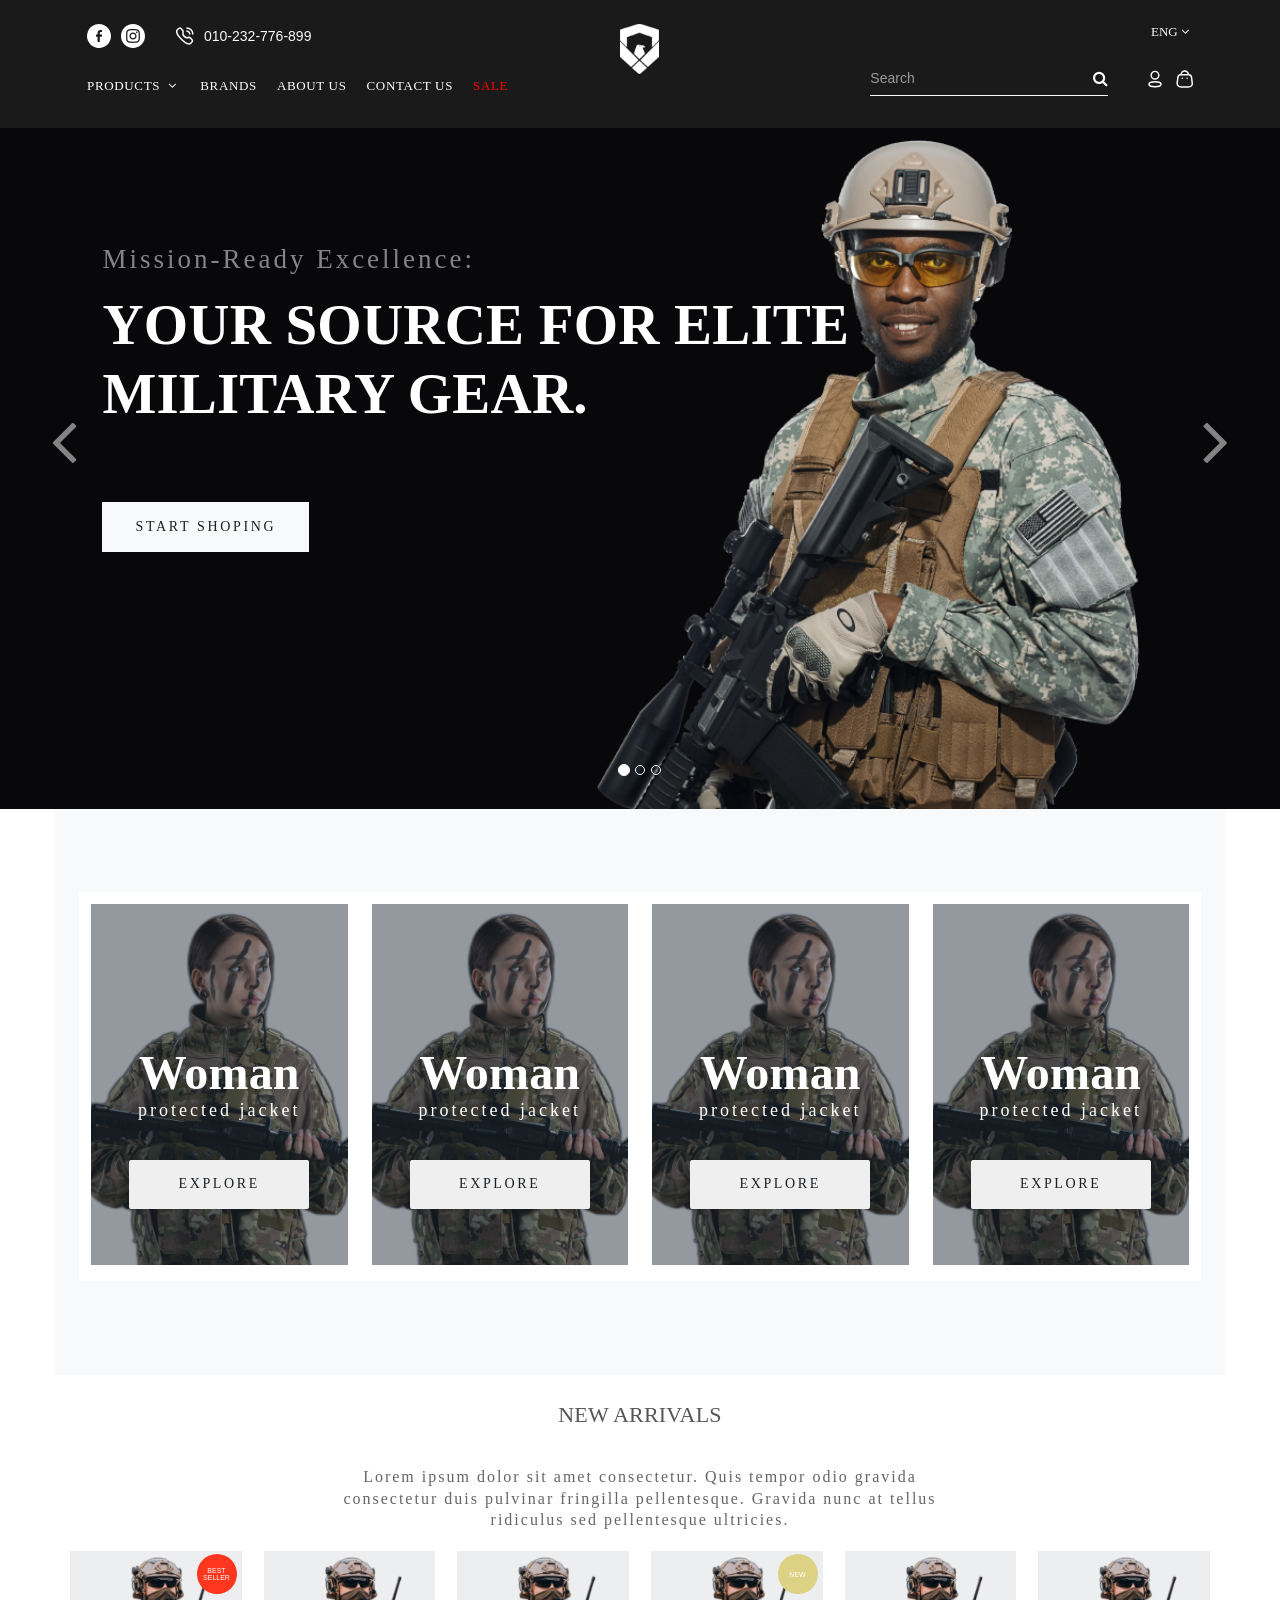
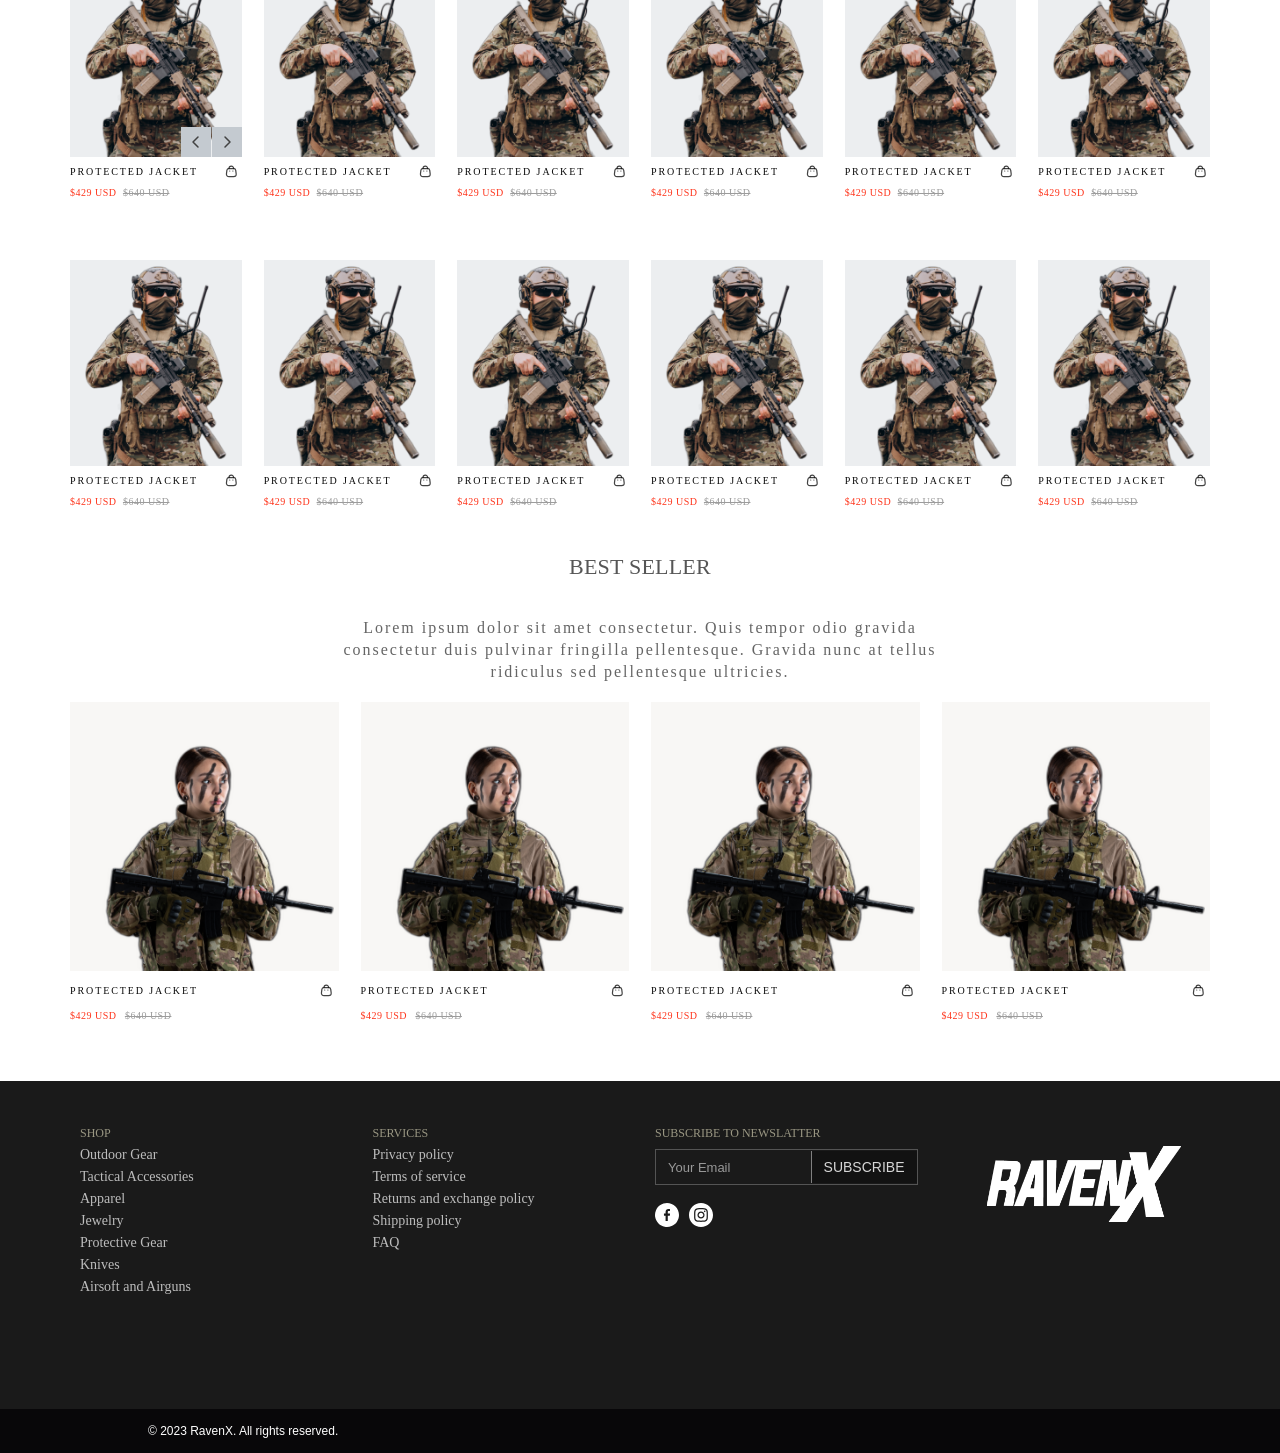
<file: index.html>
<!DOCTYPE html>

<html lang="en">
  <head>
    <meta charset="utf-8" />

    <link
      href="https://fonts.cdnfonts.com/css/chakra-petch"
      rel="stylesheet"
      type="text/css"
    />
    <link
      href="https://fonts.cdnfonts.com/css/avenir"
      rel="stylesheet"
      type="text/css"
    />

    <link
      href="assets/plugins/font-awesome/css/font-awesome.min.css"
      rel="stylesheet"
    />
    <link
      href="assets/plugins/bootstrap/css/bootstrap.min.css"
      rel="stylesheet"
    />

    <link href="assets/pages/css/components.css" rel="stylesheet" />
    <link href="assets/pages/css/slider.css" rel="stylesheet" />
    <link href="assets/pages/css/home.css" rel="stylesheet" />
    <link
      href="assets/pages/css/style-shop.css"
      rel="stylesheet"
      type="text/css"
    />
    <link href="assets/corporate/css/style.css" rel="stylesheet" />
    <link href="assets/corporate/css/style-responsive.css" rel="stylesheet" />
  </head>
  <body>
    <!--Header start-->
    <div
      class="header web-header"
      style="background-color: #1a1a1a; box-shadow: none; position: relative"
      data-toggle="dropdown"
    >
      <div class="nav-topbar" style="padding-bottom: 0">
        <div class="col-md-5 additional-shop-info">
          <div style="align-items: center; display: flex">
            <a href="#">
              <img
                style="
                  width: 24px;
                  height: 24px;
                  flex-shrink: 0;
                  margin-right: 1rem;
                "
                src="./assets/icons/facebook-icon.svg"
              />
            </a>
            <a href="#">
              <img
                style="
                  width: 24px;
                  height: 24px;
                  flex-shrink: 0;
                  margin-right: 3rem;
                "
                src="./assets/icons/instagram.svg"
              />
            </a>
            <img src="./assets/icons/Calling.svg" />
            <span style="font-size: 14px; color: #f8f9fa; margin-left: 1rem"
              >010-232-776-899</span
            >
          </div>
          <ul
            class="list-unstyled"
            style="
              display: flex;
              color: #f8f9fa;
              font-family: Avenir;
              font-size: 13px;
              font-style: normal;
              font-weight: 300;
              line-height: normal;
              letter-spacing: 0.65px;
              text-transform: uppercase;
              margin-top: 30px;
            "
          >
            <li id="product-hover" style="padding-bottom: 24px">
              <a
                class="menulist text-nowrap"
                data-toggle="dropdown"
                style="margin-left: 0"
                href="#"
              >
                PRODUCTS
                <i class="fa fa-angle-down" style="color: #f8f9fa"></i>
              </a>
              <div id="products-list">
                <!-- <div
                  class="text-right"
                  style="padding-top: 20px; padding-right: 100px"
                >
                  <i
                    class="fa fa-close"
                    style="color: #080709; font-size: 24px; cursor: pointer"
                    onclick="handleProduct()"
                  ></i>
                </div> -->
                <div style="padding-left: 85px; margin-top: 39px">
                  <div class="row" style="justify-content: space-between">
                    <div class="col-md-3 col-sm-4 col-lg-2 menu-container">
                      <div class="product-menu-title text-nowrap"
                        >OUTDOOR GEAR</div
                      >
                      <ul class="list-unstyled product-menu-list">
                        <li class="product-menu-list-item">Flags</li>
                        <li class="product-menu-list-item">Blankets (Wool)</li>
                        <li class="product-menu-list-item">Flashlights</li>
                        <li class="product-menu-list-item">Grappling Hooks</li>
                        <li class="product-menu-list-item">Helmets</li>
                        <li class="product-menu-list-item"
                          >Hydration Bladders</li
                        >
                        <li class="product-menu-list-item">Pouches</li>
                        <li class="product-menu-list-item">Bags and Cases</li>
                        <li class="product-menu-list-item">Balaclavas</li>
                        <li class="product-menu-list-item">Bandanas</li>
                        <li class="product-menu-list-item">Belts</li>
                        <li class="product-menu-list-item"
                          >Caps / Berets / Hats</li
                        >
                        <li class="product-menu-list-item">Gloves</li>
                        <li class="product-menu-list-item">Scarves</li>
                        <li class="product-menu-list-item">Sunglasses</li>
                        <li class="product-menu-list-item">Vests</li>
                        <li class="product-menu-list-item">Shoes</li>
                      </ul>
                      <div class="product-menu-title">AIRSOFT AND</div>
                      <ul class="list-unstyled product-menu-list">
                        <li class="product-menu-list-item text-nowrap"
                          >Airsoft Guns</li
                        >
                        <li class="product-menu-list-item">Airguns</li>
                      </ul>
                    </div>
                    <div class="col-md-3 col-sm-4 col-lg-2 menu-container">
                      <div class="product-menu-title text-nowrap"
                        >Tactical Accessories</div
                      >
                      <ul class="list-unstyled product-menu-list">
                        <li class="product-menu-list-item">Handcuffs</li>
                        <li class="product-menu-list-item"
                          >Handcuff/Key Accessories</li
                        >
                        <li class="product-menu-list-item">Holsters</li>
                        <li class="product-menu-list-item">Plastic Buckles</li>
                        <li class="product-menu-list-item">Sling</li>
                      </ul>
                      <div class="product-menu-title">Apparel</div>
                      <ul class="list-unstyled product-menu-list">
                        <li class="product-menu-list-item">T-Shirts</li>
                        <li class="product-menu-list-item">Pants</li>
                      </ul>
                      <div class="product-menu-title">Jewelry</div>
                      <ul class="list-unstyled product-menu-list">
                        <li class="product-menu-list-item">Bracelets</li>
                        <li class="product-menu-list-item">Pendants</li>
                      </ul>
                      <div class="product-menu-title">Knives</div>
                      <ul class="list-unstyled product-menu-list">
                        <li class="product-menu-list-item">Folding Knives</li>
                        <li class="product-menu-list-item">Fixed Knives</li>
                        <li class="product-menu-list-item">Folding Knives</li>
                        <li class="product-menu-list-item">Fixed Knives</li>
                      </ul>
                    </div>
                    <div class="col-md-3 col-sm-4 col-lg-2 menu-container">
                      <div class="product-menu-title">Knives</div>
                      <ul class="list-unstyled product-menu-list">
                        <li class="product-menu-list-item">Folding Knives</li>
                        <li class="product-menu-list-item">Fixed Knives</li>
                      </ul>
                      <div class="product-menu-title text-nowrap"
                        >Airsoft and Airguns</div
                      >
                      <ul class="list-unstyled product-menu-list">
                        <li class="product-menu-list-item">Airsoft Guns</li>
                        <li class="product-menu-list-item">Airguns</li>
                      </ul>
                      <div class="product-menu-title">Protective Gear</div>
                      <ul class="list-unstyled product-menu-list">
                        <li class="product-menu-list-item">Masks</li>
                      </ul>
                      <div class="product-menu-title text-nowrap"
                        >Tactical Accessories </div
                      >
                      <ul class="list-unstyled product-menu-list">
                        <li class="product-menu-list-item">Handcuffs</li>
                        <li class="product-menu-list-item"
                          >Handcuff/Key Accessories</li
                        >
                        <li class="product-menu-list-item">Holsters</li>
                        <li class="product-menu-list-item">Plastic Buckles</li>
                        <li class="product-menu-list-item">Sling</li>
                      </ul>
                      <div class="product-menu-title">AIRSOFT AND AIRGUNS</div>
                      <ul class="list-unstyled product-menu-list">
                        <li class="product-menu-list-item">Airsoft Guns</li>
                        <li class="product-menu-list-item">Airguns</li>
                      </ul>
                    </div>
                    <div class="col-md-3 col-sm-4 col-lg-2 menu-container">
                      <div class="product-menu-title">Knives</div>
                      <ul class="list-unstyled product-menu-list">
                        <li class="product-menu-list-item">Folding Knives</li>
                        <li class="product-menu-list-item">Fixed Knives</li>
                      </ul>
                      <div class="product-menu-title text-nowrap"
                        >Airsoft and Airguns</div
                      >
                      <ul class="list-unstyled product-menu-list">
                        <li class="product-menu-list-item">Airsoft Guns</li>
                        <li class="product-menu-list-item">Airguns</li>
                      </ul>
                      <div class="product-menu-title text-nowrap"
                        >Tactical Accessories </div
                      >
                      <ul class="list-unstyled product-menu-list">
                        <li class="product-menu-list-item">Handcuffs</li>
                        <li class="product-menu-list-item"
                          >Handcuff/Key Accessories</li
                        >
                        <li class="product-menu-list-item">Holsters</li>
                        <li class="product-menu-list-item">Plastic Buckles</li>
                        <li class="product-menu-list-item">Sling</li>
                      </ul>
                      <div class="product-menu-title text-nowrap"
                        >Airsoft and Airguns</div
                      >
                      <ul class="list-unstyled product-menu-list">
                        <li class="product-menu-list-item">Airsoft Guns</li>
                        <li class="product-menu-list-item">Airguns</li>
                      </ul>
                    </div>
                    <div class="col-md-3 col-sm-4 col-lg-2 menu-container">
                      <div class="product-menu-title">Knives</div>
                      <ul class="list-unstyled product-menu-list">
                        <li class="product-menu-list-item">Folding Knives</li>
                        <li class="product-menu-list-item">Fixed Knives</li>
                      </ul>
                      <div class="product-menu-title text-nowrap"
                        >Airsoft and Airguns</div
                      >
                      <ul class="list-unstyled product-menu-list">
                        <li class="product-menu-list-item">Airsoft Guns</li>
                        <li class="product-menu-list-item">Airguns</li>
                      </ul>
                      <div class="product-menu-title text-nowrap"
                        >Airsoft and Airguns</div
                      >
                      <ul class="list-unstyled product-menu-list">
                        <li class="product-menu-list-item">Airsoft Guns</li>
                        <li class="product-menu-list-item">Airguns</li>
                      </ul>
                      <div class="product-menu-title">Knives</div>
                      <ul class="list-unstyled product-menu-list">
                        <li class="product-menu-list-item">Folding Knives</li>
                        <li class="product-menu-list-item">Fixed Knives</li>
                        <li class="product-menu-list-item">Folding Knives</li>
                        <li class="product-menu-list-item">Fixed Knives</li>
                      </ul>
                    </div>
                  </div>
                </div>
              </div>
            </li>
            <li><a class="menulist" href="#">Brands</a></li>
            <li><a class="menulist text-nowrap" href="#">About Us</a></li>
            <li><a class="menulist text-nowrap" href="#">Contact Us</a></li>
            <li><a class="menulist" style="color: red" href="#">Sale</a></li>
          </ul>
        </div>
        <div class="col-md-2 additional-nav text-center">
          <a href="#">
            <img src="./assets/logo.svg" />
          </a>
        </div>
        <div class="col-md-5" id="lang_search">
          <div style="display: flex; justify-content: flex-end">
            <div class="dropdown">
              <div
                href="javascript:void(0);"
                class="current dropdown-toggle"
                data-toggle="dropdown"
                data-target="#"
                style="
                  color: #f8f9fa;
                  font-family: Avenir;
                  font-size: 13px;
                  font-style: normal;
                  font-weight: 300;
                  line-height: normal;
                  margin-right: 4px;
                  cursor: pointer;
                "
                >ENG
                <i class="fa fa-angle-down" style="color: #f8f9fa"></i>
              </div>
              <ul
                class="dropdown-menu"
                style="
                  right: 0;
                  left: auto;
                  min-width: 98px;
                  height: 65px;
                  padding: 10px 20px 11px 20px;
                "
              >
                <li class="text-right margin-bottom-8">ENG</li>
                <li class="text-right">ARABIC</li>
              </ul>
            </div>
          </div>
          <div
            style="
              display: flex;
              justify-content: flex-end;
              align-items: center;
              margin-top: 11px;
            "
          >
            <div
              class="input-group"
              style="
                margin: 1rem;
                margin-right: 4rem;
                display: flex;
                align-items: center;
                border-bottom: 1px solid #f8f9fa;
                width: 238px;
              "
            >
              <input
                type="text"
                placeholder="Search"
                class="form-control"
                style="border: none; background-color: transparent; padding: 0"
              />
              <i
                class="fa fa-search search-btn"
                style="color: white; font-size: 16px"
              ></i>
            </div>
            <div>
              <a href="#">
                <img
                  src="./assets/icons/Profile.svg"
                  style="margin-right: 10px"
                />
              </a>
              <a href="#">
                <img src="./assets/icons/Bag.svg" />
              </a>
            </div>
          </div>
        </div>
      </div>
    </div>

    <div
      class="mobile-header"
      style="color: white; height: 76px; background-color: #1a1a1a"
    >
      <div
        style="
          display: flex;
          justify-content: space-between;
          padding: 8px 16px 8px 16px;
          align-items: center;
        "
      >
        <div style="font-size: 20px">
          <a class="mobile-menulist" href="#">
            <i
              class="fa fa-close mobi-toggler"
              id="close-icon"
              style="margin-right: 1rem"
              onclick="handelClick()"
            ></i>
          </a>
          <a class="mobile-menulist" href="#">
            <i
              id="toggle-icon"
              class="fa fa-bars mobi-toggler"
              style="margin-right: 1rem"
              onclick="handelClick()"
            ></i>
          </a>
          <a class="mobile-menulist" href="#">
            <i class="fa fa-search"></i>
          </a>
        </div>
        <div class="additional-nav text-center">
          <a href="#">
            <img
              src="./assets/logo.svg"
              style="width: 27px; height: 34px; flex-shrink: 0"
            />
          </a>
        </div>
        <div style="font-size: 24px">
          <a class="mobile-menulist" href="#">
            <img
              src="./assets/icons/Profile.svg"
              style="margin-right: 1rem; width: 20px; height: 20px"
            />
          </a>
          <a class="mobile-menulist" href="#">
            <img
              src="./assets/icons/Bag.svg"
              style="width: 20px; height: 20px"
            />
          </a>
        </div>
      </div>

      <div
        class="header"
        style="
          position: relative;
          background-color: #1a1a1a;
          border-top: 3px solid black;
          box-shadow: none;
        "
      >
        <div
          class="header-navigation"
          style="background-color: #1a1a1a; margin: 0"
        >
          <div
            style="
              display: flex;
              padding: 8px 16px 8px 0px;
              background-color: #1a1a1a;
              justify-content: space-between;
              align-items: center;
              padding-top: 20px;
            "
          >
            <div style="display: flex; align-items: center">
              <img
                style="
                  width: 24px;
                  height: 24px;
                  flex-shrink: 0;
                  margin-right: 1rem;
                "
                src="./assets/icons/facebook-icon.svg"
              />
              <img
                style="
                  width: 24px;
                  height: 24px;
                  flex-shrink: 0;
                  margin-right: 3rem;
                "
                src="./assets/icons/instagram.svg"
              />
              <img src="./assets/icons/Calling.svg" />
              <span style="font-size: 14px; color: #f8f9fa; margin-left: 1rem"
                >010-232-776-899</span
              >
            </div>
            <div
              style="
                display: flex;
                justify-content: flex-end;
                align-items: center;
              "
            >
              <div>
                <div
                  href="javascript:void(0);"
                  class="current dropdown-toggle"
                  data-toggle="dropdown"
                  data-target="#"
                  style="
                    color: #f8f9fa;
                    font-family: Avenir;
                    font-size: 13px;
                    font-style: normal;
                    font-weight: 300;
                    line-height: normal;
                    margin-right: 1rem;
                    cursor: pointer;
                  "
                  >ENG
                  <i class="fa fa-angle-down" style="color: #f8f9fa"></i>
                </div>
                <ul
                  class="dropdown-menu"
                  style="
                    top: 45px;
                    right: 25px;
                    min-width: 98px;
                    height: 65px;
                    padding: 10px 20px 11px 20px;
                    position: absolute;
                    background-color: white;
                    color: #080709;
                    width: 98px;
                    cursor: pointer;
                  "
                >
                  <li class="text-right margin-bottom-8">ENG</li>
                  <li class="text-right" style="margin-left: 0">ARABIC</li>
                </ul>
              </div>
            </div>
          </div>
          <div
            style="
              color: #f8f9fa;
              font-family: Avenir;
              font-size: 10px;
              font-style: normal;
              font-weight: 300;
              line-height: normal;
              letter-spacing: 0.65px;
              text-transform: uppercase;
              margin-top: 21px;
              cursor: pointer;
            "
          >
            <div
              onclick="handleProductMobile()"
              style="
                border-top: 1px solid rgb(243, 243, 243, 0.1);
                padding: 20px 0px;
              "
              >PRODUCTS <i class="fa fa-angle-down" style="color: #f8f9fa"></i
            ></div>
            <div id="products-list-mobile">
              <div class="container">
                <div class="row" style="justify-content: space-between">
                  <div class="col-xs-6">
                    <div class="product-menu-title-mobile text-nowrap"
                      >OUTDOOR GEAR</div
                    >
                    <ul class="list-unstyled product-menu-list">
                      <li class="product-menu-list-item">Flags</li>
                      <li class="product-menu-list-item">Blankets (Wool)</li>
                      <li class="product-menu-list-item">Flashlights</li>
                      <li class="product-menu-list-item">Grappling Hooks</li>
                      <li class="product-menu-list-item">Helmets</li>
                      <li class="product-menu-list-item">Hydration Bladders</li>
                      <li class="product-menu-list-item">Pouches</li>
                      <li class="product-menu-list-item">Bags and Cases</li>
                      <li class="product-menu-list-item">Balaclavas</li>
                      <li class="product-menu-list-item">Bandanas</li>
                      <li class="product-menu-list-item">Belts</li>
                      <li class="product-menu-list-item"
                        >Caps / Berets / Hats</li
                      >
                      <li class="product-menu-list-item">Gloves</li>
                      <li class="product-menu-list-item">Scarves</li>
                      <li class="product-menu-list-item">Sunglasses</li>
                      <li class="product-menu-list-item">Vests</li>
                      <li class="product-menu-list-item">Shoes</li>
                    </ul>
                    <div class="product-menu-title-mobile">AIRSOFT AND</div>
                    <ul class="list-unstyled product-menu-list">
                      <li class="product-menu-list-item text-nowrap"
                        >Airsoft Guns</li
                      >
                      <li class="product-menu-list-item">Airguns</li>
                    </ul>
                    <div class="product-menu-title-mobile">Knives</div>
                    <ul class="list-unstyled product-menu-list">
                      <li class="product-menu-list-item">Folding Knives</li>
                      <li class="product-menu-list-item">Fixed Knives</li>
                    </ul>
                    <div class="product-menu-title-mobile">Protective Gear</div>
                    <ul class="list-unstyled product-menu-list">
                      <li class="product-menu-list-item">Masks</li>
                    </ul>
                  </div>

                  <div class="col-xs-6">
                    <div class="product-menu-title-mobile text-nowrap"
                      >Tactical Accessories</div
                    >
                    <ul class="list-unstyled product-menu-list">
                      <li class="product-menu-list-item">Handcuffs</li>
                      <li class="product-menu-list-item"
                        >Handcuff/Key Accessories</li
                      >
                      <li class="product-menu-list-item">Holsters</li>
                      <li class="product-menu-list-item">Plastic Buckles</li>
                      <li class="product-menu-list-item">Sling</li>
                    </ul>
                    <div class="product-menu-title-mobile">Apparel</div>
                    <ul class="list-unstyled product-menu-list">
                      <li class="product-menu-list-item">T-Shirts</li>
                      <li class="product-menu-list-item">Pants</li>
                    </ul>
                    <div class="product-menu-title-mobile">Jewelry</div>
                    <ul class="list-unstyled product-menu-list">
                      <li class="product-menu-list-item">Bracelets</li>
                      <li class="product-menu-list-item">Pendants</li>
                    </ul>
                    <div class="product-menu-title-mobile">Knives</div>
                    <ul class="list-unstyled product-menu-list">
                      <li class="product-menu-list-item">Folding Knives</li>
                      <li class="product-menu-list-item">Fixed Knives</li>
                      <li class="product-menu-list-item">Folding Knives</li>
                      <li class="product-menu-list-item">Fixed Knives</li>
                    </ul>
                    <div class="product-menu-title-mobile">Knives</div>
                    <ul class="list-unstyled product-menu-list">
                      <li class="product-menu-list-item">Folding Knives</li>
                      <li class="product-menu-list-item">Fixed Knives</li>
                    </ul>

                    <div class="product-menu-title-mobile"
                      >AIRSOFT AND AIRGUNS</div
                    >
                    <ul class="list-unstyled product-menu-list">
                      <li class="product-menu-list-item">Airsoft Guns</li>
                      <li class="product-menu-list-item">Airguns</li>
                    </ul>
                  </div>
                </div>
              </div>
            </div>
            <div
              style="
                border-top: 1px solid rgb(243, 243, 243, 0.1);
                padding: 20px 0px;
              "
              >Brands</div
            >
            <div
              style="
                border-top: 1px solid rgb(243, 243, 243, 0.1);
                padding: 20px 0px;
              "
              >About Us</div
            >
            <div
              style="
                border-top: 1px solid rgb(243, 243, 243, 0.1);
                padding: 20px 0px;
              "
              >Contact Us</div
            >
            <div
              style="
                color: red;
                border-top: 1px solid rgb(243, 243, 243, 0.1);
                padding: 20px 0px;
              "
              >Sale</div
            >
            <div
              style="
                border-top: 1px solid rgb(243, 243, 243, 0.1);
                padding: 20px 0px;
                height: 54px;
              "
            >
            </div>
          </div>
        </div>
      </div>
    </div>
    <!--Header end-->

    <!--Slider start-->
    <div class="page-slider">
      <div
        id="carousel-example-generic"
        class="carousel slide carousel-slider"
        style="background-color: #080709"
      >
        <ol class="carousel-indicators">
          <li
            data-target="#carousel-example-generic"
            data-slide-to="0"
            class="active"
          ></li>
          <li data-target="#carousel-example-generic" data-slide-to="1"></li>
          <li data-target="#carousel-example-generic" data-slide-to="2"></li>
        </ol>

        <div class="carousel-inner" role="listbox">
          <div class="item carousel-item-four active">
            <div class="carousel-position-four">
              <div class="carousel-str1">Mission-Ready Excellence:</div>
              <div class="animate-delay text-uppercase carousel-str2">
                Your Source for Elite <br /><span> Military Gear.</span>
              </div>
              <button class="carousel-button"
                ><div class="carousel-button-str text-center"
                  >START SHOPING</div
                >
              </button>
            </div>
          </div>
          <div class="item carousel-item-five">
            <div class="carousel-position-four">
              <div class="carousel-str1">Mission-Ready Excellence:</div>
              <div class="animate-delay text-uppercase carousel-str2">
                Your Source for Elite <br /><span> Military Gear.</span>
              </div>
              <button class="carousel-button"
                ><div class="carousel-button-str text-center"
                  >START SHOPING</div
                >
              </button>
            </div>
          </div>
          <div class="item carousel-item-six">
            <div class="carousel-position-four">
              <div class="carousel-str1">Mission-Ready Excellence:</div>
              <div class="animate-delay text-uppercase carousel-str2">
                Your Source for Elite <br /><span> Military Gear.</span>
              </div>
              <button class="carousel-button"
                ><div class="carousel-button-str text-center"
                  >START SHOPING</div
                >
              </button>
            </div>
          </div>
        </div>

        <a
          class="left carousel-control carousel-control-shop prev-icon-button"
          role="button"
          style="cursor: default"
        >
          <i
            class="fa fa-angle-left prev-icon"
            aria-hidden="true"
            href="#carousel-example-generic"
            data-slide="prev"
            style="cursor: pointer"
          ></i>
        </a>
        <a
          class="right carousel-control carousel-control-shop next-icon-button"
          role="button"
        >
          <i
            class="fa fa-angle-right next-icon"
            aria-hidden="true"
            href="#carousel-example-generic"
            data-slide="next"
            style="cursor: pointer"
          ></i>
        </a>
      </div>
    </div>
    <!--Slider end-->

    <!--Body start-->
    <div class="main margin-bottom-40">
      <div class="container">
        <div class="row" id="product">
          <div class="col-md-3 col-xs-6 col-sm-6" style="padding: 0">
            <div class="product-item">
              <div class="pi-img-wrapper" style="position: relative">
                <div
                  style="
                    position: absolute;
                    top: 0;
                    left: 0;
                    width: 100%;
                    height: 100%;
                    background: rgb(36 47 58 / 49%);
                    z-index: 10;
                    display: block;
                  "
                >
                </div>
                <img
                  src="./assets/pages/img/home/woman1.png"
                  class="img-responsive"
                  style="position: relative"
                />
                <div
                  style="
                    display: block;
                    color: white;
                    align-items: center;
                    padding-top: 45%;
                    background: transparent;
                    z-index: 11;
                  "
                >
                  <p class="product-woman-str text-center">Woman </p>
                  <p class="product-jacket-str text-center">protected jacket</p>
                  <button class="explore-button text-center">EXPLORE</button>
                </div>
              </div>
            </div>
          </div>
          <div class="col-md-3 col-xs-6 col-sm-6" style="padding: 0">
            <div class="product-item">
              <div class="pi-img-wrapper" style="position: relative">
                <div
                  style="
                    position: absolute;
                    top: 0;
                    left: 0;
                    width: 100%;
                    height: 100%;
                    background: rgb(36 47 58 / 49%);
                    z-index: 10;
                    display: block;
                  "
                >
                </div>
                <img
                  src="./assets/pages/img/home/woman1.png"
                  class="img-responsive"
                  style="position: relative"
                />
                <div
                  style="
                    display: block;
                    color: white;
                    align-items: center;
                    padding-top: 45%;
                    background: transparent;
                    z-index: 11;
                  "
                >
                  <p class="product-woman-str text-center">Woman </p>
                  <p class="product-jacket-str text-center">protected jacket</p>
                  <button class="explore-button text-center">EXPLORE</button>
                </div>
              </div>
            </div>
          </div>
          <div class="col-md-3 col-xs-6 col-sm-6" style="padding: 0">
            <div class="product-item">
              <div class="pi-img-wrapper" style="position: relative">
                <div
                  style="
                    position: absolute;
                    top: 0;
                    left: 0;
                    width: 100%;
                    height: 100%;
                    background: rgb(36 47 58 / 49%);
                    z-index: 10;
                    display: block;
                  "
                >
                </div>
                <img
                  src="./assets/pages/img/home/woman1.png"
                  class="img-responsive"
                  style="position: relative"
                />
                <div
                  style="
                    display: block;
                    color: white;
                    align-items: center;
                    padding-top: 45%;
                    background: transparent;
                    z-index: 11;
                  "
                >
                  <p class="product-woman-str text-center">Woman </p>
                  <p class="product-jacket-str text-center">protected jacket</p>
                  <button class="explore-button text-center">EXPLORE</button>
                </div>
              </div>
            </div>
          </div>
          <div class="col-md-3 col-xs-6 col-sm-6" style="padding: 0">
            <div class="product-item">
              <div class="pi-img-wrapper" style="position: relative">
                <div
                  style="
                    position: absolute;
                    top: 0;
                    left: 0;
                    width: 100%;
                    height: 100%;
                    background: rgb(36 47 58 / 49%);
                    z-index: 10;
                    display: block;
                  "
                >
                </div>
                <img
                  src="./assets/pages/img/home/woman1.png"
                  class="img-responsive"
                  style="position: relative"
                />
                <div
                  style="
                    display: block;
                    color: white;
                    align-items: center;
                    padding-top: 45%;
                    background: transparent;
                    z-index: 11;
                  "
                >
                  <p class="product-woman-str text-center">Woman </p>
                  <p class="product-jacket-str text-center">protected jacket</p>
                  <button class="explore-button text-center">EXPLORE</button>
                </div>
              </div>
            </div>
          </div>
        </div>

        <div>
          <div class="new-arrival">
            <h2
              class="text-center"
              style="
                color: #565656;
                font-family: Avenir;
                font-size: 22px;
                font-style: normal;
                font-weight: 300;
                line-height: 80.5px; /* 365.909% */
                letter-spacing: 0.2px;
                text-transform: uppercase;
              "
              >New Arrivals</h2
            >
            <center>
              <div class="product-desc text-center"
                >Lorem ipsum dolor sit amet consectetur. Quis tempor odio
                gravida consectetur duis pulvinar fringilla pellentesque.
                Gravida nunc at tellus ridiculus sed pellentesque ultricies.
              </div>
            </center>
            <div class="grid-container">
              <div class="product-item">
                <div class="pi-img-wrapper" style="background-color: #eceef0">
                  <img
                    src="assets/pages/img/home/new.png"
                    class="img-responsive"
                    alt="PROTECTED JACKET"
                  />
                  <p class="best-circle">BEST SELLER</p>
                  <span class="product-buttons">
                    <a href="#"
                      ><img
                        src="./assets/pages/img/home/prev.svg"
                        style="margin-right: 1px"
                    /></a>
                    <a href="#"
                      ><img src="./assets/pages/img/home/next.svg"
                    /></a>
                  </span>
                </div>
                <div
                  style="
                    display: flex;
                    justify-content: space-between;
                    padding-right: 2%;
                  "
                >
                  <div class="new-arrival-name">PROTECTED JACKET</div>
                  <img
                    class="bag-image"
                    src="./assets/pages/img/home/Bag.svg"
                  />
                </div>
                <div class="new-arrival-price-container"
                  >$429 USD <span class="prev-price">$640 USD</span></div
                >
              </div>
              <div class="product-item">
                <div class="pi-img-wrapper" style="background-color: #eceef0">
                  <img
                    src="assets/pages/img/home/new.png"
                    class="img-responsive"
                    alt="PROTECTED JACKET"
                  />
                </div>
                <div
                  style="
                    display: flex;
                    justify-content: space-between;
                    padding-right: 2%;
                  "
                >
                  <div class="new-arrival-name">PROTECTED JACKET</div>
                  <img
                    class="bag-image"
                    src="./assets/pages/img/home/Bag.svg"
                  />
                </div>
                <div class="new-arrival-price-container"
                  >$429 USD <span class="prev-price">$640 USD</span></div
                >
              </div>
              <div class="product-item">
                <div class="pi-img-wrapper" style="background-color: #eceef0">
                  <img
                    src="assets/pages/img/home/new.png"
                    class="img-responsive"
                    alt="PROTECTED JACKET"
                  />
                </div>
                <div
                  style="
                    display: flex;
                    justify-content: space-between;
                    padding-right: 2%;
                  "
                >
                  <div class="new-arrival-name">PROTECTED JACKET</div>
                  <img
                    class="bag-image"
                    src="./assets/pages/img/home/Bag.svg"
                  />
                </div>
                <div class="new-arrival-price-container"
                  >$429 USD <span class="prev-price">$640 USD</span></div
                >
              </div>
              <div class="product-item">
                <div class="pi-img-wrapper" style="background-color: #eceef0">
                  <img
                    src="assets/pages/img/home/new.png"
                    class="img-responsive"
                    alt="PROTECTED JACKET"
                  />
                  <p class="new-circle text-center"
                    ><span class="text-center" style="width: 100%; color: white"
                      >NEW</span
                    ></p
                  >
                </div>
                <div
                  style="
                    display: flex;
                    justify-content: space-between;
                    padding-right: 2%;
                  "
                >
                  <div class="new-arrival-name">PROTECTED JACKET</div>
                  <img
                    class="bag-image"
                    src="./assets/pages/img/home/Bag.svg"
                  />
                </div>
                <div class="new-arrival-price-container"
                  >$429 USD <span class="prev-price">$640 USD</span></div
                >
              </div>
              <div class="product-item">
                <div class="pi-img-wrapper" style="background-color: #eceef0">
                  <img
                    src="assets/pages/img/home/new.png"
                    class="img-responsive"
                    alt="PROTECTED JACKET"
                  />
                </div>
                <div
                  style="
                    display: flex;
                    justify-content: space-between;
                    padding-right: 2%;
                  "
                >
                  <div class="new-arrival-name">PROTECTED JACKET</div>
                  <img
                    class="bag-image"
                    src="./assets/pages/img/home/Bag.svg"
                  />
                </div>
                <div class="new-arrival-price-container"
                  >$429 USD <span class="prev-price">$640 USD</span></div
                >
              </div>
              <div class="product-item">
                <div class="pi-img-wrapper" style="background-color: #eceef0">
                  <img
                    src="assets/pages/img/home/new.png"
                    class="img-responsive"
                    alt="PROTECTED JACKET"
                  />
                </div>
                <div
                  style="
                    display: flex;
                    justify-content: space-between;
                    padding-right: 2%;
                  "
                >
                  <div class="new-arrival-name">PROTECTED JACKET</div>
                  <img
                    class="bag-image"
                    src="./assets/pages/img/home/Bag.svg"
                  />
                </div>
                <div class="new-arrival-price-container"
                  >$429 USD <span class="prev-price">$640 USD</span></div
                >
              </div>
              <div class="product-item">
                <div class="pi-img-wrapper" style="background-color: #eceef0">
                  <img
                    src="assets/pages/img/home/new.png"
                    class="img-responsive"
                    alt="PROTECTED JACKET"
                  />
                </div>
                <div
                  style="
                    display: flex;
                    justify-content: space-between;
                    padding-right: 2%;
                  "
                >
                  <div class="new-arrival-name">PROTECTED JACKET</div>
                  <img
                    class="bag-image"
                    src="./assets/pages/img/home/Bag.svg"
                  />
                </div>
                <div class="new-arrival-price-container"
                  >$429 USD <span class="prev-price">$640 USD</span></div
                >
              </div>
              <div class="product-item">
                <div class="pi-img-wrapper" style="background-color: #eceef0">
                  <img
                    src="assets/pages/img/home/new.png"
                    class="img-responsive"
                    alt="PROTECTED JACKET"
                  />
                </div>
                <div
                  style="
                    display: flex;
                    justify-content: space-between;
                    padding-right: 2%;
                  "
                >
                  <div class="new-arrival-name">PROTECTED JACKET</div>
                  <img
                    class="bag-image"
                    src="./assets/pages/img/home/Bag.svg"
                  />
                </div>
                <div class="new-arrival-price-container"
                  >$429 USD <span class="prev-price">$640 USD</span></div
                >
              </div>
              <div class="product-item">
                <div class="pi-img-wrapper" style="background-color: #eceef0">
                  <img
                    src="assets/pages/img/home/new.png"
                    class="img-responsive"
                    alt="PROTECTED JACKET"
                  />
                </div>
                <div
                  style="
                    display: flex;
                    justify-content: space-between;
                    padding-right: 2%;
                  "
                >
                  <div class="new-arrival-name">PROTECTED JACKET</div>
                  <img
                    class="bag-image"
                    src="./assets/pages/img/home/Bag.svg"
                  />
                </div>
                <div class="new-arrival-price-container"
                  >$429 USD <span class="prev-price">$640 USD</span></div
                >
              </div>
              <div class="product-item">
                <div class="pi-img-wrapper" style="background-color: #eceef0">
                  <img
                    src="assets/pages/img/home/new.png"
                    class="img-responsive"
                    alt="PROTECTED JACKET"
                  />
                </div>
                <div
                  style="
                    display: flex;
                    justify-content: space-between;
                    padding-right: 2%;
                  "
                >
                  <div class="new-arrival-name">PROTECTED JACKET</div>
                  <img
                    class="bag-image"
                    src="./assets/pages/img/home/Bag.svg"
                  />
                </div>
                <div class="new-arrival-price-container"
                  >$429 USD <span class="prev-price">$640 USD</span></div
                >
              </div>
              <div class="product-item">
                <div class="pi-img-wrapper" style="background-color: #eceef0">
                  <img
                    src="assets/pages/img/home/new.png"
                    class="img-responsive"
                    alt="PROTECTED JACKET"
                  />
                </div>
                <div
                  style="
                    display: flex;
                    justify-content: space-between;
                    padding-right: 2%;
                  "
                >
                  <div class="new-arrival-name">PROTECTED JACKET</div>
                  <img
                    class="bag-image"
                    src="./assets/pages/img/home/Bag.svg"
                  />
                </div>
                <div class="new-arrival-price-container"
                  >$429 USD <span class="prev-price">$640 USD</span></div
                >
              </div>
              <div class="product-item">
                <div class="pi-img-wrapper" style="background-color: #eceef0">
                  <img
                    src="assets/pages/img/home/new.png"
                    class="img-responsive"
                    alt="PROTECTED JACKET"
                  />
                </div>
                <div
                  style="
                    display: flex;
                    justify-content: space-between;
                    padding-right: 2%;
                  "
                >
                  <div class="new-arrival-name">PROTECTED JACKET</div>
                  <img
                    class="bag-image"
                    src="./assets/pages/img/home/Bag.svg"
                  />
                </div>
                <div class="new-arrival-price-container"
                  >$429 USD <span class="prev-price">$640 USD</span></div
                >
              </div>
            </div>
          </div>

          <div class="new-arrival">
            <h2
              class="text-center"
              style="
                color: #565656;
                font-family: Avenir;
                font-size: 22px;
                font-style: normal;
                font-weight: 300;
                line-height: 80.5px; /* 365.909% */
                letter-spacing: 0.2px;
                text-transform: uppercase;
              "
              >Best Seller</h2
            >
            <center>
              <div class="product-desc text-center"
                >Lorem ipsum dolor sit amet consectetur. Quis tempor odio
                gravida consectetur duis pulvinar fringilla pellentesque.
                Gravida nunc at tellus ridiculus sed pellentesque ultricies.
              </div>
            </center>
            <div class="grid-container-best">
              <div class="product-item" style="width: fit-content">
                <div class="pi-img-wrapper">
                  <img
                    src="assets/pages/img/home/woman3.png"
                    class="img-responsive"
                    alt="PROTECTED JACKET"
                  />
                </div>
                <div
                  style="
                    display: flex;
                    justify-content: space-between;
                    padding-right: 2%;
                  "
                >
                  <div class="new-arrival-name">PROTECTED JACKET</div>
                  <img
                    class="bag-image"
                    src="./assets/pages/img/home/Bag.svg"
                  />
                </div>
                <div class="new-arrival-price-container"
                  >$429 USD <span class="prev-price">$640 USD</span></div
                >
              </div>
              <div class="product-item" style="width: fit-content">
                <div class="pi-img-wrapper" style="background-color: #eceef0">
                  <img
                    src="assets/pages/img/home/woman3.png"
                    class="img-responsive"
                    alt="PROTECTED JACKET"
                  />
                </div>
                <div
                  style="
                    display: flex;
                    justify-content: space-between;
                    padding-right: 2%;
                  "
                >
                  <div class="new-arrival-name">PROTECTED JACKET</div>
                  <img
                    class="bag-image"
                    src="./assets/pages/img/home/Bag.svg"
                  />
                </div>
                <div class="new-arrival-price-container"
                  >$429 USD <span class="prev-price">$640 USD</span></div
                >
              </div>
              <div class="product-item" style="width: fit-content">
                <div class="pi-img-wrapper" style="background-color: #eceef0">
                  <img
                    src="assets/pages/img/home/woman3.png"
                    class="img-responsive"
                    alt="PROTECTED JACKET"
                  />
                </div>
                <div
                  style="
                    display: flex;
                    justify-content: space-between;
                    padding-right: 2%;
                  "
                >
                  <div class="new-arrival-name">PROTECTED JACKET</div>
                  <img
                    class="bag-image"
                    src="./assets/pages/img/home/Bag.svg"
                  />
                </div>
                <div class="new-arrival-price-container"
                  >$429 USD <span class="prev-price">$640 USD</span></div
                >
              </div>
              <div class="product-item" style="width: fit-content">
                <div class="pi-img-wrapper" style="background-color: #eceef0">
                  <img
                    src="assets/pages/img/home/woman3.png"
                    class="img-responsive"
                    alt="PROTECTED JACKET"
                  />
                </div>
                <div
                  style="
                    display: flex;
                    justify-content: space-between;
                    padding-right: 2%;
                  "
                >
                  <div class="new-arrival-name">PROTECTED JACKET</div>
                  <img
                    class="bag-image"
                    src="./assets/pages/img/home/Bag.svg"
                  />
                </div>
                <div class="new-arrival-price-container"
                  >$429 USD <span class="prev-price">$640 USD</span></div
                >
              </div>
            </div>
          </div>
        </div>
      </div>
    </div>
    <!--Body end-->

    <!--Footer start-->
    <div class="pre-footer" style="background-color: #1a1a1a">
      <div class="container">
        <div class="row">
          <div class="col-md-3 col-sm-6 margin-bottom-40">
            <ul
              class="list-unstyled"
              style="
                font-family: Avenir;
                font-size: 14px;
                font-style: normal;
                font-weight: 300;
                line-height: normal;
              "
            >
              <li
                style="
                  color: #9a9783;
                  font-family: Avenir;
                  font-size: 12px;
                  font-style: normal;
                  font-weight: 400;
                  line-height: normal;
                  text-transform: uppercase;
                  margin-left: 1rem;
                "
                >SHOP</li
              >
              <li><a class="menulist" href="#">Outdoor Gear</a></li>
              <li><a class="menulist" href="#">Tactical Accessories</a></li>
              <li><a class="menulist" href="#">Apparel</a></li>
              <li><a class="menulist" href="#">Jewelry</a></li>
              <li><a class="menulist" href="#">Protective Gear</a></li>
              <li><a class="menulist" href="#">Knives</a></li>
              <li><a class="menulist" href="#">Airsoft and Airguns</a></li>
            </ul>
          </div>
          <div class="col-md-3 col-sm-6 footer-service margin-bottom-40">
            <ul
              class="list-unstyled"
              style="
                color: #bdbdbd;
                font-family: Avenir;
                font-size: 14px;
                font-style: normal;
                font-weight: 300;
                line-height: normal;
              "
            >
              <li
                style="
                  color: #9a9783;
                  font-family: Avenir;
                  font-size: 12px;
                  font-style: normal;
                  font-weight: 400;
                  line-height: normal;
                  text-transform: uppercase;
                  margin-left: 1rem;
                "
                >SERVICES</li
              >
              <li><a class="menulist" href="#">Privacy policy</a></li>
              <li><a class="menulist" href="#">Terms of service</a></li>
              <li
                ><a class="menulist" href="#"
                  >Returns and exchange policy</a
                ></li
              >
              <li><a class="menulist" href="#">Shipping policy</a></li>
              <li><a class="menulist" href="#">FAQ</a></li>
            </ul>
          </div>
          <div class="col-md-3 col-sm-6">
            <div class="pre-footer-subscribe-box pull-right">
              <div class="email-input text-left">
                <h5
                  class="margin-bottom-0"
                  style="
                    color: #9a9783;
                    font-family: Avenir;
                    font-size: 12px;
                    font-style: normal;
                    font-weight: 400;
                    line-height: normal;
                    text-transform: uppercase;
                  "
                  >Subscribe to newslatter</h5
                >
                <div>
                  <div action="#" style="margin-top: 8px">
                    <div class="input-group" style="padding: 0">
                      <input
                        type="text"
                        placeholder="Your Email"
                        class="form-control"
                        style="background: transparent"
                      />
                      <span class="input-group-btn">
                        <button
                          class="btn btn-primary"
                          type="submit"
                          style="
                            background-color: #121212;
                            color: #d7d7d7;
                            border-left: 1px solid grey;
                          "
                          >Subscribe</button
                        >
                      </span>
                    </div>
                  </div>
                </div>
                <div
                  style="display: flex; align-items: center; margin-top: 18px"
                >
                  <a href="#">
                    <img
                      style="
                        width: 24px;
                        height: 24px;
                        flex-shrink: 0;
                        margin-right: 1rem;
                      "
                      src="./assets/icons/facebook-icon.svg"
                    />
                  </a>
                  <a href="#">
                    <img
                      style="
                        width: 24px;
                        height: 24px;
                        flex-shrink: 0;
                        margin-right: 3rem;
                      "
                      src="./assets/icons/instagram.svg"
                    />
                  </a>
                </div>
              </div>
            </div>
          </div>
          <div class="col-md-3 col-sm-6">
            <a href="#">
              <img
                src="./assets/pages/img/home/logo-text.svg"
                style="width: 194px; height: 76px; margin: 20px 15% 20% 15%"
              />
            </a>
          </div>
        </div>
      </div>
    </div>
    <div class="footer">
      <div class="container">
        <div class="row"
          ><div style="margin-left: 20px">
            © 2023 RavenX. All rights reserved.
          </div></div
        >
      </div>
    </div>
    <!--Footer end-->
    <script src="assets/plugins/jquery.min.js" type="text/javascript"></script>
    <script
      src="assets/plugins/jquery-migrate.min.js"
      type="text/javascript"
    ></script>
    <script
      src="assets/plugins/bootstrap/js/bootstrap.min.js"
      type="text/javascript"
    ></script>
    <script
      src="assets/corporate/scripts/layout.js"
      type="text/javascript"
    ></script>

    <script type="text/javascript">
      jQuery(document).ready(function () {
        Layout.init();
        Layout.initOWL();
        Layout.initImageZoom();
        Layout.initTouchspin();
        Layout.initTwitter();
      });

      var flag = true;
      function handelClick() {
        var closeIcon = document.getElementById("close-icon");
        var toggleIcon = document.getElementById("toggle-icon");
        if (flag) {
          toggleIcon.style.display = "none";
          closeIcon.style.display = "inline";
          flag = false;
        } else {
          toggleIcon.style.display = "inline";
          closeIcon.style.display = "none";
          flag = true;
          productListMobile.style.display = "none";
          productMobileFlag = true;
        }
      }
      var productList = document.getElementById("products-list");
      var productHoverMenu = document.getElementById("product-hover");

      productHoverMenu.addEventListener("mouseover", function () {
        productList.style.display = "block";
      });
      productHoverMenu.addEventListener("mouseout", function () {
        productList.style.display = "none";
      });
      productList.addEventListener("mouseout", function () {
        productList.style.display = "none";
      });

      function handleProduct(str) {
        // handelClick();
        console.log(str, "******");
        if (productMobileFlag) {
          productList.style.display = "block";
          productListMobile.style.display = "block";
          productMobileFlag = false;
        } else {
          productList.style.display = "none";
          productListMobile.style.display = "none";
          productMobileFlag = true;
        }
      }

      var productListMobile = document.getElementById("products-list-mobile");
      var productMobileFlag = true;
      function handleProductMobile() {
        console.log("AAAA", productMobileFlag);
        if (productMobileFlag) {
          productListMobile.style.display = "block";
          productMobileFlag = false;
        } else {
          productListMobile.style.display = "none";
          productMobileFlag = true;
        }
      }

      var screenWidth =
        window.innerWidth ||
        document.documentElement.clientWidth ||
        document.body.clientWidth;
      console.log(screenWidth);
    </script>
  </body>
</html>
</file>
<file: assets/pages/css/components.css>
/* Reset rounded corners for all elements */
div,
input,
select,
textarea,
span,
img,
table,
label,
td,
th,
p,
a,
button,
ul,
code,
pre,
li {
    -webkit-border-radius: 0 !important;
    -moz-border-radius: 0 !important;
    border-radius: 0 !important;
}

a,
a:focus,
a:hover,
a:active {
    outline: 0;
}

/*Fix for Firefox*/
button::-moz-focus-inner,
input::-moz-focus-inner {
    border: 0;
}

/* Bootstrap buttons */
.btn-primary {
    color: #fff;
    background-color: #428bca;
    border: none;
}

.btn-primary:hover,
.btn-primary:focus,
.btn-primary:active,
.btn-primary.active {
    color: #fff;
    background-color: #3379b5;
    border-color: #2a6496;
}

.open .btn-primary.dropdown-toggle {
    color: #fff;
    background-color: #3379b5;
    border-color: #2a6496;
}

.btn-primary:active,
.btn-primary.active {
    background-image: none;
    background-color: #2d6ca2;
}

.btn-primary:active:hover,
.btn-primary.active:hover {
    background-color: #3071a9;
}

.open .btn-primary.dropdown-toggle {
    background-image: none;
}

.btn-primary.disabled,
.btn-primary.disabled:hover,
.btn-primary.disabled:focus,
.btn-primary.disabled:active,
.btn-primary.disabled.active,
.btn-primary[disabled],
.btn-primary[disabled]:hover,
.btn-primary[disabled]:focus,
.btn-primary[disabled]:active,
.btn-primary[disabled].active,
fieldset[disabled] .btn-primary,
fieldset[disabled] .btn-primary:hover,
fieldset[disabled] .btn-primary:focus,
fieldset[disabled] .btn-primary:active,
fieldset[disabled] .btn-primary.active {
    background-color: #428bca;
    border-color: #357ebd;
}

.btn-primary .badge {
    color: #428bca;
    background-color: #fff;
}

.btn-success {
    color: #fff;
    background-color: #45B6AF;
    border-color: #3ea49d;
}

.btn-success:hover,
.btn-success:focus,
.btn-success:active,
.btn-success.active {
    color: #fff;
    background-color: #3b9c96;
    border-color: #307f7a;
}

.open .btn-success.dropdown-toggle {
    color: #fff;
    background-color: #3b9c96;
    border-color: #307f7a;
}

.btn-success:active,
.btn-success.active {
    background-image: none;
    background-color: #348a84;
}

.btn-success:active:hover,
.btn-success.active:hover {
    background-color: #37918b;
}

.open .btn-success.dropdown-toggle {
    background-image: none;
}

.btn-success.disabled,
.btn-success.disabled:hover,
.btn-success.disabled:focus,
.btn-success.disabled:active,
.btn-success.disabled.active,
.btn-success[disabled],
.btn-success[disabled]:hover,
.btn-success[disabled]:focus,
.btn-success[disabled]:active,
.btn-success[disabled].active,
fieldset[disabled] .btn-success,
fieldset[disabled] .btn-success:hover,
fieldset[disabled] .btn-success:focus,
fieldset[disabled] .btn-success:active,
fieldset[disabled] .btn-success.active {
    background-color: #45B6AF;
    border-color: #3ea49d;
}

.btn-success .badge {
    color: #45B6AF;
    background-color: #fff;
}

.btn-info {
    color: #fff;
    background-color: #89C4F4;
    border-color: #72b8f2;
}

.btn-info:hover,
.btn-info:focus,
.btn-info:active,
.btn-info.active {
    color: #fff;
    background-color: #68b4f1;
    border-color: #43a1ed;
}

.open .btn-info.dropdown-toggle {
    color: #fff;
    background-color: #68b4f1;
    border-color: #43a1ed;
}

.btn-info:active,
.btn-info.active {
    background-image: none;
    background-color: #51a8ef;
}

.btn-info:active:hover,
.btn-info.active:hover {
    background-color: #5aadf0;
}

.open .btn-info.dropdown-toggle {
    background-image: none;
}

.btn-info.disabled,
.btn-info.disabled:hover,
.btn-info.disabled:focus,
.btn-info.disabled:active,
.btn-info.disabled.active,
.btn-info[disabled],
.btn-info[disabled]:hover,
.btn-info[disabled]:focus,
.btn-info[disabled]:active,
.btn-info[disabled].active,
fieldset[disabled] .btn-info,
fieldset[disabled] .btn-info:hover,
fieldset[disabled] .btn-info:focus,
fieldset[disabled] .btn-info:active,
fieldset[disabled] .btn-info.active {
    background-color: #89C4F4;
    border-color: #72b8f2;
}

.btn-info .badge {
    color: #89C4F4;
    background-color: #fff;
}

.btn-warning {
    color: #fff;
    background-color: #dfba49;
    border-color: #dbb233;
}

.btn-warning:hover,
.btn-warning:focus,
.btn-warning:active,
.btn-warning.active {
    color: #fff;
    background-color: #daae2b;
    border-color: #bb9521;
}

.open .btn-warning.dropdown-toggle {
    color: #fff;
    background-color: #daae2b;
    border-color: #bb9521;
}

.btn-warning:active,
.btn-warning.active {
    background-image: none;
    background-color: #c89f23;
}

.btn-warning:active:hover,
.btn-warning.active:hover {
    background-color: #d0a625;
}

.open .btn-warning.dropdown-toggle {
    background-image: none;
}

.btn-warning.disabled,
.btn-warning.disabled:hover,
.btn-warning.disabled:focus,
.btn-warning.disabled:active,
.btn-warning.disabled.active,
.btn-warning[disabled],
.btn-warning[disabled]:hover,
.btn-warning[disabled]:focus,
.btn-warning[disabled]:active,
.btn-warning[disabled].active,
fieldset[disabled] .btn-warning,
fieldset[disabled] .btn-warning:hover,
fieldset[disabled] .btn-warning:focus,
fieldset[disabled] .btn-warning:active,
fieldset[disabled] .btn-warning.active {
    background-color: #dfba49;
    border-color: #dbb233;
}

.btn-warning .badge {
    color: #dfba49;
    background-color: #fff;
}

.btn-danger {
    color: #fff;
    background-color: #F3565D;
    border-color: #f13e46;
}

.btn-danger:hover,
.btn-danger:focus,
.btn-danger:active,
.btn-danger.active {
    color: #fff;
    background-color: #f1353d;
    border-color: #ec111b;
}

.open .btn-danger.dropdown-toggle {
    color: #fff;
    background-color: #f1353d;
    border-color: #ec111b;
}

.btn-danger:active,
.btn-danger.active {
    background-image: none;
    background-color: #ef1d26;
}

.btn-danger:active:hover,
.btn-danger.active:hover {
    background-color: #f0262f;
}

.open .btn-danger.dropdown-toggle {
    background-image: none;
}

.btn-danger.disabled,
.btn-danger.disabled:hover,
.btn-danger.disabled:focus,
.btn-danger.disabled:active,
.btn-danger.disabled.active,
.btn-danger[disabled],
.btn-danger[disabled]:hover,
.btn-danger[disabled]:focus,
.btn-danger[disabled]:active,
.btn-danger[disabled].active,
fieldset[disabled] .btn-danger,
fieldset[disabled] .btn-danger:hover,
fieldset[disabled] .btn-danger:focus,
fieldset[disabled] .btn-danger:active,
fieldset[disabled] .btn-danger.active {
    background-color: #F3565D;
    border-color: #f13e46;
}

.btn-danger .badge {
    color: #F3565D;
    background-color: #fff;
}

/***
Social Icons
***/
.social-icons {
    padding: 0;
    margin: 0;
}

.social-icons:before,
.social-icons:after {
    content: " ";
    display: table;
}

.social-icons:after {
    clear: both;
}

.social-icons li {
    float: left;
    display: inline;
    list-style: none;
    margin-right: 5px;
    margin-bottom: 5px;
    text-indent: -9999px;
}

.social-icons li>a {
    -webkit-border-radius: 2px;
    -moz-border-radius: 2px;
    -ms-border-radius: 2px;
    -o-border-radius: 2px;
    border-radius: 2px;
    width: 28px;
    height: 28px;
    display: block;
    background-position: 0 0;
    background-repeat: no-repeat;
    transition: all 0.3s ease-in-out;
    -o-transition: all 0.3s ease-in-out;
    -ms-transition: all 0.3s ease-in-out;
    -moz-transition: all 0.3s ease-in-out;
    -webkit-transition: all 0.3s ease-in-out;
}

.social-icons li:hover>a {
    background-position: 0 -38px;
}

.social-icons li .amazon {
    background: url(../../pages/img/social/amazon.png) no-repeat;
}

.social-icons li .behance {
    background: url(../../pages/img/social/behance.png) no-repeat;
}

.social-icons li .blogger {
    background: url(../../pages/img/social/blogger.png) no-repeat;
}

.social-icons li .deviantart {
    background: url(../../pages/img/social/deviantart.png) no-repeat;
}

.social-icons li .dribbble {
    background: url(../../pages/img/social/dribbble.png) no-repeat;
}

.social-icons li .dropbox {
    background: url(../../pages/img/social/dropbox.png) no-repeat;
}

.social-icons li .evernote {
    background: url(../../pages/img/social/evernote.png) no-repeat;
}

.social-icons li .facebook {
    background: url(../../pages/img/social/facebook.png) no-repeat;
}

.social-icons li .forrst {
    background: url(../../pages/img/social/forrst.png) no-repeat;
}

.social-icons li .github {
    background: url(../../pages/img/social/github.png) no-repeat;
}

.social-icons li .googleplus {
    background: url(../../pages/img/social/googleplus.png) no-repeat;
}

.social-icons li .jolicloud {
    background: url(../../pages/img/social/jolicloud.png) no-repeat;
}

.social-icons li .last-fm {
    background: url(../../pages/img/social/last-fm.png) no-repeat;
}

.social-icons li .linkedin {
    background: url(../../pages/img/social/linkedin.png) no-repeat;
}

.social-icons li .picasa {
    background: url(../../pages/img/social/picasa.png) no-repeat;
}

.social-icons li .pintrest {
    background: url(../../pages/img/social/pintrest.png) no-repeat;
}

.social-icons li .rss {
    background: url(../../pages/img/social/rss.png) no-repeat;
}

.social-icons li .skype {
    background: url(../../pages/img/social/skype.png) no-repeat;
}

.social-icons li .spotify {
    background: url(../../pages/img/social/spotify.png) no-repeat;
}

.social-icons li .stumbleupon {
    background: url(../../pages/img/social/stumbleupon.png) no-repeat;
}

.social-icons li .tumblr {
    background: url(../../pages/img/social/tumblr.png) no-repeat;
}

.social-icons li .twitter {
    background: url(../../pages/img/social/twitter.png) no-repeat;
}

.social-icons li .vimeo {
    background: url(../../pages/img/social/vimeo.png) no-repeat;
}

.social-icons li .wordpress {
    background: url(../../pages/img/social/wordpress.png) no-repeat;
}

.social-icons li .xing {
    background: url(../../pages/img/social/xing.png) no-repeat;
}

.social-icons li .yahoo {
    background: url(../../pages/img/social/yahoo.png) no-repeat;
}

.social-icons li .youtube {
    background: url(../../pages/img/social/youtube.png) no-repeat;
}

.social-icons li .vk {
    background: url(../../pages/img/social/vk.png) no-repeat;
}

.social-icons li .instagram {
    background: url(../../pages/img/social/instagram.png) no-repeat;
}

.social-icons li .reddit {
    background: url(../../pages/img/social/reddit.png) no-repeat;
}

.social-icons li .aboutme {
    background: url(../../pages/img/social/aboutme.png) no-repeat;
}

.social-icons li .flickr {
    background: url(../../pages/img/social/flickr.png) no-repeat;
}

.social-icons li .foursquare {
    background: url(../../pages/img/social/foursquare.png) no-repeat;
}

.social-icons li .gravatar {
    background: url(../../pages/img/social/gravatar.png) no-repeat;
}

.social-icons li .klout {
    background: url(../../pages/img/social/klout.png) no-repeat;
}

.social-icons li .myspace {
    background: url(../../pages/img/social/myspace.png) no-repeat;
}

.social-icons li .quora {
    background: url(../../pages/img/social/quora.png) no-repeat;
}

.social-icons.social-icons-color>li>a {
    opacity: 0.7;
    background-position: 0 -38px !important;
}

.social-icons.social-icons-color>li>a:hover {
    opacity: 1;
}

.social-icons.social-icons-circle>li>a {
    border-radius: 25px !important;
}

/***
Inline Social Icons
***/
.social-icon {
    display: inline-block !important;
    width: 28px;
    height: 28px;
    background-position: 0 0;
    background-repeat: no-repeat;
    -webkit-border-radius: 2px;
    -moz-border-radius: 2px;
    -ms-border-radius: 2px;
    -o-border-radius: 2px;
    border-radius: 2px;
    transition: all 0.3s ease-in-out;
    -o-transition: all 0.3s ease-in-out;
    -ms-transition: all 0.3s ease-in-out;
    -moz-transition: all 0.3s ease-in-out;
    -webkit-transition: all 0.3s ease-in-out;
}

.social-icon.social-icon-circle {
    border-radius: 25px !important;
}

.social-icon.amazon {
    background: url(../../pages/img/social/amazon.png) no-repeat;
}

.social-icon.behance {
    background: url(../../pages/img/social/behance.png) no-repeat;
}

.social-icon.blogger {
    background: url(../../pages/img/social/blogger.png) no-repeat;
}

.social-icon.deviantart {
    background: url(../../pages/img/social/deviantart.png) no-repeat;
}

.social-icon.dribbble {
    background: url(../../pages/img/social/dribbble.png) no-repeat;
}

.social-icon.dropbox {
    background: url(../../pages/img/social/dropbox.png) no-repeat;
}

.social-icon.evernote {
    background: url(../../pages/img/social/evernote.png) no-repeat;
}

.social-icon.facebook {
    background: url(../../pages/img/social/facebook.png) no-repeat;
}

.social-icon.forrst {
    background: url(../../pages/img/social/forrst.png) no-repeat;
}

.social-icon.github {
    background: url(../../pages/img/social/github.png) no-repeat;
}

.social-icon.googleplus {
    background: url(../../pages/img/social/googleplus.png) no-repeat;
}

.social-icon.jolicloud {
    background: url(../../pages/img/social/jolicloud.png) no-repeat;
}

.social-icon.last-fm {
    background: url(../../pages/img/social/last-fm.png) no-repeat;
}

.social-icon.linkedin {
    background: url(../../pages/img/social/linkedin.png) no-repeat;
}

.social-icon.picasa {
    background: url(../../pages/img/social/picasa.png) no-repeat;
}

.social-icon.pintrest {
    background: url(../../pages/img/social/pintrest.png) no-repeat;
}

.social-icon.rss {
    background: url(../../pages/img/social/rss.png) no-repeat;
}

.social-icon.skype {
    background: url(../../pages/img/social/skype.png) no-repeat;
}

.social-icon.spotify {
    background: url(../../pages/img/social/spotify.png) no-repeat;
}

.social-icon.stumbleupon {
    background: url(../../pages/img/social/stumbleupon.png) no-repeat;
}

.social-icon.tumblr {
    background: url(../../pages/img/social/tumblr.png) no-repeat;
}

.social-icon.twitter {
    background: url(../../pages/img/social/twitter.png) no-repeat;
}

.social-icon.vimeo {
    background: url(../../pages/img/social/vimeo.png) no-repeat;
}

.social-icon.wordpress {
    background: url(../../pages/img/social/wordpress.png) no-repeat;
}

.social-icon.xing {
    background: url(../../pages/img/social/xing.png) no-repeat;
}

.social-icon.yahoo {
    background: url(../../pages/img/social/yahoo.png) no-repeat;
}

.social-icon.youtube {
    background: url(../../pages/img/social/youtube.png) no-repeat;
}

.social-icon.vk {
    background: url(../../pages/img/social/vk.png) no-repeat;
}

.social-icon.instagram {
    background: url(../../pages/img/social/instagram.png) no-repeat;
}

.social-icon.reddit {
    background: url(../../pages/img/social/reddit.png) no-repeat;
}

.social-icon.aboutme {
    background: url(../../pages/img/social/aboutme.png) no-repeat;
}

.social-icon.flickr {
    background: url(../../pages/img/social/flickr.png) no-repeat;
}

.social-icon.foursquare {
    background: url(../../pages/img/social/foursquare.png) no-repeat;
}

.social-icon.gravatar {
    background: url(../../pages/img/social/gravatar.png) no-repeat;
}

.social-icon.klout {
    background: url(../../pages/img/social/klout.png) no-repeat;
}

.social-icon.myspace {
    background: url(../../pages/img/social/myspace.png) no-repeat;
}

.social-icon.quora {
    background: url(../../pages/img/social/quora.png) no-repeat;
}

.social-icon:hover {
    background-position: 0 -38px;
}

.social-icon-color {
    opacity: 0.7;
    background-position: 0 -38px !important;
}

.social-icon-color:hover {
    opacity: 1;
}

.homepage-header-wrap {
    background-color: #1A1A1A;
    padding: 24px 72px 24px 72px;
}

.homepage-slider-wrap {
    background-color: #080709;
    padding: 24px 72px 0px 72px;
}
</file>
<file: assets/pages/css/home.css>
#product {
  background: #F8F9FA;
  padding: 83px 24px 94px 24px;
  /* margin-left: -96px;
  margin-right: -96px; */
}


.menu-container {
  margin-right: 25px;
}

.product-menu-title {
  color: #616161;
  font-family: Avenir;
  font-size: 12px;
  font-style: normal;
  font-weight: 350;
  line-height: normal;
  letter-spacing: 2.28px;
  text-transform: uppercase;
}

.product-menu-title-mobile {
  margin-top: 30px;
  margin-bottom: 19px;
  color: #616161;
  font-family: Avenir;
  font-size: 8px;
  font-style: normal;
  font-weight: 350;
  line-height: normal;
  letter-spacing: 2.28px;
  text-transform: uppercase;
}

.product-menu-list {
  margin-top: 14px;
  margin-bottom: 30px;
  color: #010310;
  font-family: Avenir;
  font-size: 12px;
  font-style: normal;
  font-weight: 400;
  line-height: normal;
  cursor: pointer;
  word-wrap: no;
}

.product-menu-list-item {
  padding-top: 5px !important;
  padding-bottom: 5px !important;
  white-space: nowrap;
  text-transform: none !important;
}

.product-menu-list-item:hover {
  color: rgb(85, 85, 85);
}


#products-list {
  background-color: #f8f9fa;
  display: none;
  height: fit-content;
  width: 100%;
  position: fixed;
  top: 120px;
  left: 0;
}

#products-list-mobile {
  background-color: #f8f9fa;
  display: none;
  height: fit-content;
  width: 100%;
  position: absolute;
  top: 129px;
  left: 0;
  z-index: 1000;
  padding-top: 30px;
  padding-bottom: 30px;
}

.pi-img-wrapper {
  cursor: pointer;
}

.bag-image {
  margin-top: 5%;
  width: 13px;
  height: 13px;
  cursor: pointer;
}

.menulist {
  margin: 1rem;
  text-decoration: none;
  color: white;
}

.menulist:hover {
  text-decoration: none;
  color: #f8f9fa;
}

a.menulist:focus {
  text-decoration: none;
  color: #f8f9fa;
}

.mobile-menulist {
  color: #F8F9FA;
  text-decoration: none;
}

.mobile-menulist:hover {
  text-decoration: none;
  color: #f8f9fa;
}

a.mobile-menulist:focus {
  text-decoration: none;
  color: #f8f9fa;
}

.product-woman-str {
  color: #fff;
  font-family: Chakra Petch;
  font-size: 48px;
  font-style: normal;
  font-weight: 700;
  letter-spacing: 0.2px;
  margin-bottom: 0;
  margin-top: 10%;
}

.product-jacket-str {
  color: #fff;
  font-family: Avenir;
  font-size: 18px;
  font-style: normal;
  font-weight: 100;
  letter-spacing: 3px;
  text-transform: lowercase;
  margin-bottom: 15%;
}

.explore-button {
  width: 70%;
  height: 20%;
  flex-shrink: 0;
  border: none;
  border-radius: 2px !important;
  color: #1C2023;
  font-family: Avenir;
  font-size: 14px;
  font-style: normal;
  font-weight: 300;
  line-height: normal;
  letter-spacing: 2.66px;
  text-transform: uppercase;
}

.carousel-str1 {
  color: #858586;
  font-family: Avenir;
  font-size: 2vw;
  font-style: normal;
  font-weight: 300;
  letter-spacing: 3px;
}

.carousel-str2 {
  color: #fff;
  font-family: Chakra Petch;
  font-size: 4vw;
  font-style: normal;
  font-weight: 700;
  letter-spacing: 0.2px;
  text-transform: uppercase;
}

.carousel-button {
  width: 207px;
  height: 50px;
  flex-shrink: 0;
  border-radius: 2px;
  background: #f8f9fa;
  border: none;
  margin-top: 74px;
}

.carousel-button-str {
  color: #1c2023;
  font-family: Avenir;
  font-size: 14px;
  font-style: normal;
  font-weight: 300;
  line-height: normal;
  letter-spacing: 2.66px;
  text-transform: uppercase;
}

.carousel-container {
  height: 683px;
}

.grid-container {
  display: grid;
  grid-template-columns: auto auto auto auto auto auto;
  gap: 22px;
  background-color: #FFF;
}

.grid-container>div {
  background-color: rgba(255, 255, 255, 0.8);
  padding: 20px 0;
}

.grid-container-best {
  display: grid;
  grid-template-columns: auto auto auto auto;
  gap: 22px;
  background-color: #FFF;
}

.grid-container-best>div {
  background-color: rgba(255, 255, 255, 0.8);
  padding: 20px 0;
}

.new-arrival-name {
  display: flex;
  align-items: center;
  color: #0a0a0a;
  font-family: Avenir;
  font-size: 10px;
  font-style: normal;
  font-weight: 300;
  line-height: normal;
  letter-spacing: 1.9px;
  text-transform: uppercase;
  margin-top: 5%;
}

.new-arrival-price-container {
  color: #fe361d;
  font-family: Avenir;
  font-size: 10px;
  font-style: normal;
  font-weight: 300;
  line-height: normal;
  letter-spacing: 0.5px;
  text-transform: uppercase;
  margin-top: 5%;
}

.prev-price {
  color: #0a0a0a;
  font-family: Avenir;
  font-size: 10px;
  font-style: normal;
  font-weight: 300;
  line-height: normal;
  letter-spacing: 0.5px;
  text-decoration-line: strikethrough;
  text-transform: uppercase;
  opacity: 0.4;
  margin-left: 2%;
  text-decoration: line-through;
}


.product-desc {
  width: 50vw;
  color: #000;
  text-align: center;
  font-family: Avenir;
  font-size: 16px;
  font-style: normal;
  font-weight: 300;
  line-height: 136.528%;
  letter-spacing: 2px;
  opacity: 0.6;
}

.mobile-header {
  display: none;
}

#close-icon {
  display: none;
}

.carousel-position-four {
  padding-left: 8vw;
}

.pi-img-wrapper>img {
  margin-left: auto;
  margin-right: auto;
}

.footer {
  background-color: #080709;
  padding-left: 80px;
}

.best-circle {
  height: 40px;
  width: 40px;
  color: white;
  border-radius: 50% !important;
  background-color: #fe361d;
  font-size: 7px;
  word-wrap: break-word;
  display: flex;
  justify-items: center;
  align-items: center;
  right: 0;
  left: auto;
  margin: 2% 3%;
}

.new-circle {
  height: 40px;
  width: 40px;
  border-radius: 50% !important;
  background-color: #DDD184;
  font-size: 7px;
  display: flex;
  justify-items: center;
  align-items: center;
  right: 0;
  left: auto;
  margin: 2% 3%;
}

.product-buttons {
  position: absolute;
  display: flex;
  word-wrap: break-word;
  justify-items: center;
  align-items: center;
  right: 0;
  left: auto;
  bottom: 0;
  top: auto;
}

.carousel-inner {
  height: 683px;
}

.nav-topbar {
  background-color: #1a1a1a;
  display: flex;
  padding: 24px 72px
}

.footer-service {
  height: 243px;
}

@media only screen and (max-width: 1024px) {
  .col-sm-12>div {
    justify-content: center;
  }

  .grid-container {
    grid-template-columns: auto auto auto auto;
  }

  .carousel-inner {
    height: 583px;
  }

  .nav-topbar {
    padding: 24px 40px
  }

  .web-header {
    display: none;
  }

  .mobile-header {
    display: block;
  }

  /* #products-list {
    display: none;
  }

  #products-list-mobile {
    display: block;
  } */
}

/* @media only screen and (min-width: 1024px) {
  #products-list {
    display: block;
  }

  #products-list-mobile {
    display: none;
  }
} */

@media only screen and (max-width: 992px) {
  #product {
    padding: 29px 16px 38px 16px;
  }

  .carousel-str1 {
    font-size: 15px;
    margin-bottom: 8px;
  }

  .carousel-str2 {
    font-size: 23px !important;
    margin-bottom: 40px;
  }

  .carousel-button {
    width: 147px;
    height: 35px;
    padding: auto;
    margin-top: 10px;
  }

  .carousel-button-str {
    font-size: 10px;
  }

  .carousel-position-four {
    padding-left: 12vw;
  }

  .carousel-container {
    height: 277px;
  }

  .grid-container {
    grid-template-columns: auto auto;
  }

  .grid-container-best {
    grid-template-columns: auto auto;
  }

  .product-desc {
    width: 70vw;
    text-align: center;
  }

  .pre-footer {
    text-align: center;
  }



  .email-input {
    width: 306px;
    margin-left: auto;
    margin-right: auto;
  }

  .footer {
    padding-left: 0;
    text-align: center;
  }

  .carousel-inner {
    height: 483px;
  }
}

@media only screen and (min-width: 1024px) {
  .carousel-str1 {
    color: #858586;
    font-family: Avenir;
    font-size: 27px;
    font-style: normal;
    font-weight: 300;
    line-height: 63px;
    letter-spacing: 3px;
  }

  .carousel-str2 {
    color: #fff;
    font-family: Chakra Petch;
    font-size: 57px;
    font-style: normal;
    font-weight: 700;
    line-height: 68.5px;
    letter-spacing: 0.2px;
    text-transform: uppercase;
  }

  .carousel-button {
    width: 207px;
    height: 50px;
    flex-shrink: 0;
    border-radius: 2px;
    background: #f8f9fa;
    border: none;
    margin-top: 74px;
  }
}

@media only screen and (max-width: 490px) {

  .product-woman-str {
    font-size: 20px;
  }

  .product-jacket-str {
    font-size: 12px;
    margin-bottom: 5%;
  }

  .explore-button {
    width: 112.294px;
    height: 27.124px;
    font-size: 10px;
    border-radius: 2px !important;
  }

  .carousel-inner {
    height: 337px;
  }

  .carousel-slider .carousel-control.right,
  .carousel-slider .carousel-control.left {
    top: 40%;
    background-image: none;
  }

  .carousel-slider .carousel-control .fa {
    width: 40px;
    height: 40px;
    color: #fff;
    text-shadow: none;
    padding: 5px;
    font-size: 30px;
  }

  .carousel-str2 {
    margin-bottom: 0;
  }

  .carousel-button {
    width: 147px;
    height: 35px;
    padding: auto;
    margin-top: 15px;
  }

}

@media only screen and (max-width: 768px) {
  .footer-service {
    height: 100%;
  }
}
</file>
<file: assets/pages/css/style-shop.css>
body.ecommerce {
	background: #f9f9f9;
}

.ecommerce h1,
.ecommerce h2,
.ecommerce h3,
.ecommerce h4,
.ecommerce h5,
.ecommerce h6 {
	font-family: "PT Sans Narrow", sans-serif;
	margin: 0 0 10px;
	text-transform: uppercase;
}

.ecommerce h1 {
	font-size: 23px;
}

.ecommerce h2 {
	font-size: 20px;
}

.ecommerce .content-page h2,
.ecommerce .content-page h3,
.ecommerce .content-page h4,
.ecommerce .content-page h5,
.ecommerce .content-page h6 {
	padding-top: 10px;
}

.ecommerce .content-page h3 {
	font-size: 20px;
	margin-bottom: 7px;
}

.ecommerce .content-page h4 {
	font-size: 17px;
	margin-bottom: 4px;
}

.ecommerce .content-page h5,
.ecommerce .content-page h6 {
	font: 700 15px "Open Sans", Arial, sans-serif;
	margin-bottom: 2px;
}

/***
Header and header elements
***/
.ecommerce .header {
	position: inherit;
}

.ecommerce .site-logo {
	padding-top: 28px;
	padding-bottom: 27px;
}

.ecommerce .reduce-header .site-logo {
	padding-top: 16px;
	padding-bottom: 18px;
}

.ecommerce .header-navigation li.menu-search {
	top: 31px;
}

.ecommerce .header-navigation li.menu-search i {
	color: #8a949e;
}

/* Navigation */
.ecommerce .header-navigation {
	font: 19px "PT Sans Narrow", sans-serif;
	letter-spacing: 1px;
	margin: 0;
}

.ecommerce .header-navigation>ul>li>a {
	color: #767f88;
	padding: 34px 12px 32px;
}

.ecommerce .header-navigation ul>li.active>a,
.ecommerce .header-navigation ul>li>a:hover,
.ecommerce .header-navigation ul>li>a:focus,
.ecommerce .header-navigation ul>li.open>a,
.ecommerce .header-navigation ul>li.open>a:hover,
.ecommerce .header-navigation ul>li.open>a:focus {
	color: #e02222;
}

.ecommerce .header-navigation .dropdown-menu>li>a:hover,
.ecommerce .header-navigation .dropdown-menu>li.active>a,
.ecommerce .header-navigation .header-navigation-content .header-navigation-col li>a:hover,
.ecommerce .header-navigation .header-navigation-content .header-navigation-col li.active>a {
	color: #fff;
}

.ecommerce .header-navigation ul>li.active>a {
	/*border-bottom: 2px solid #E44F00;*/
	border-bottom: none !important;
}

.ecommerce .header-navigation>ul>li>.dropdown-menu {
	margin-top: -3px;
}

.ecommerce .reduce-header .header-navigation>ul>li>.dropdown-menu {
	margin-top: -3px;
}

.ecommerce .reduce-header .header-navigation>ul>li.dropdown:hover>a:after {
	bottom: 0;
}

/* nav brands */
.nav-brands {
	clear: both;
	margin: -20px -15px;
	padding: 20px 0 0;
	width: auto;
}

.nav-brands ul {
	margin: 0;
	padding: 10px 0;
	list-style: none;
	background: #fff;
	width: 100%;
	overflow: hidden;
	border-top: solid 1px #f0f0f0;
}

.nav-brands li {
	float: none;
	margin-right: 0 !important;
	border: none !important;
	display: inline-block;
}

.nav-brands img {
	width: auto;
	height: 70px;
}

.nav-brands a {
	padding: 0 !important;
}

.nav-brands a:hover {
	background: #fff;
	color: #fff;
}

/* Top cart block */
.header .top-cart-block {
	float: right;
	margin-top: 30px;
	position: relative;
	font: 400 13px 'Open Sans', Arial, sans-serif;
}

.ecommerce .header .mobi-toggler {
	margin-top: 30px;
}

.ecommerce .reduce-header .mobi-toggler,
.reduce-header .top-cart-block {
	margin-top: 19px;
}

.top-cart-info {
	background: #f9f9f9;
	color: #595f65;
	border: solid 1px #ececec;
	border-radius: 16px !important;
	float: left;
	padding: 8px 39px 6px 13px;
	line-height: 1.2;
}

.top-cart-info a {
	color: #595f65;
}

.top-cart-info-count {
	float: left;
}

.top-cart-info-value {
	border-left: solid 1px #a5aab0;
	margin-left: 5px;
	padding-left: 5px;
}

.top-cart-block .fa-shopping-cart {
	position: absolute;
	top: 0;
	right: 0;
	background: #e84d1c;
	color: #fff;
	padding: 8px 8px 7px;
	border-radius: 16px !important;
	font-size: 16px;
}

.top-cart-content-wrapper {
	position: absolute;
	right: -2px;
	top: 100%;
	z-index: 99999;
}

.top-cart-content {
	padding: 8px 0 10px;
	background: #fcfafb;
	border-top: solid 2px #ea4c1d;
	box-shadow: 5px 5px rgba(91, 91, 91, 0.2);
	width: 364px;
	margin-top: 12px;
	color: #717880;
	display: none;
	position: relative;
	transition: opacity .3s ease-in-out;
	-moz-transition: opacity .3s ease-in-out;
	-webkit-transition: opacity .3s ease-in-out;
}

.top-cart-content:after {
	top: -8px;
	width: 0;
	height: 0;
	right: 8px;
	z-index: 2;
	content: " ";
	display: block;
	position: absolute;
	border-bottom: 8px solid #e6400c;
	border-right: 8px solid transparent;
	border-left: 8px solid transparent;
}

.top-cart-block:hover .top-cart-content {
	display: block;
}

.top-cart-content p {
	margin: 7px 0 5px;
}

.top-cart-content ul {
	margin: 0;
	padding: 0 8px;
}

.top-cart-content .scroller {
	overflow: hidden;
}

.top-cart-content li {
	list-style: none;
	margin: 0;
	padding: 9px 0;
	border-bottom: solid 1px #f2f2f2;
	width: 100%;
	overflow: hidden;
}

.top-cart-content img,
.top-cart-content em,
.top-cart-content strong,
.top-cart-content span,
.top-cart-content .del-goods,
.top-cart-content .add-goods {
	float: left;
}

.top-cart-content img {
	border: solid 2px #fff;
	margin-right: 4px;
	-moz-box-sizing: content-box;
	box-sizing: content-box;
}

.top-cart-content span,
.top-cart-content strong,
.top-cart-content em {
	margin-right: 10px;
	overflow: hidden;
	padding-top: 10px;
}

.top-cart-content span {
	width: 26px;
}

.top-cart-content strong {
	width: 165px;
	font-weight: normal;
}

.top-cart-content strong a {
	color: #717880;
}

.top-cart-content em {
	width: 55px;
	font-style: normal;
	text-align: right;
}

.del-goods,
.add-goods {
	width: 17px;
	height: 17px;
	color: #fff !important;
	border-radius: 22px !important;
	float: right;
	margin: 10px 0 0 5px;
	line-height: 1;
	font-size: 12px;
}

.del-goods:hover,
.add-goods:hover {
	text-decoration: none;
}

.del-goods {
	background: #d7dde3 url(../../pages/img/icons/del-goods.png) no-repeat 50% 50%;
}

.del-goods:hover {
	background: #E94D1C url(../../pages/img/icons/del-goods.png) no-repeat 50% 50%;
}

.add-goods {
	background: #7bdd00 url(../../pages/img/icons/add-goods.png) no-repeat 50% 50%;
}

.add-goods:hover {
	background: #E94D1C url(../../pages/img/icons/add-goods.png) no-repeat 50% 50%;
}

.top-cart-content .text-right {
	margin-right: 8px;
	padding-top: 10px;
}

.top-cart-content .btn {
	font-size: 11px;
	padding: 8px 12px 7px;
}

.top-cart-content .btn-default {
	color: #fff;
	border: 1px solid #c1cad3;
	background: #c1cad3;
	margin-right: 4px;
}

.top-cart-content .btn-default:hover {
	border: 1px solid #A8AEB3;
	color: #fff;
	background: #A8AEB3;
}

.ecommerce .page-slider {
	margin-top: -23px;
}

/* breadcrumb */
.ecommerce .breadcrumb {
	text-transform: uppercase;
	font: 13px "PT Sans Narrow", sans-serif;
}

/* Catalogue styles */
.product-item {
	padding: 12px 12px 16px;
	background: #fff;
	position: relative;
}

.owl-item.active .product-item {
	margin-right: 10px;
}

.product-item:hover {
	/* box-shadow: 5px 5px rgba(234, 234, 234, 0.9); */
}

.product-item:after {
	content: ".";
	display: block;
	height: 0;
	clear: both;
	visibility: hidden;
	font-size: 0;
	line-height: 0;
}

*html .product-item {
	zoom: 1;
}

*+html .product-item {
	zoom: 1;
}

.sticker {
	position: absolute;
	top: 0;
	left: 0;
	width: 63px;
	height: 63px;
}

.sticker-sale {
	background: url(../../pages/img/sale.png) no-repeat;
}

.sticker-new {
	background: url(../../pages/img/new.png) no-repeat;
	left: auto;
	right: 0;
}

.pi-img-wrapper {
	position: relative;
}

.pi-img-wrapper div {
	background: rgba(0, 0, 0, 0.3);
	position: absolute;
	left: 0;
	top: 0;
	display: none;
	width: 100%;
	height: 100%;
	text-align: center;
}

.pi-img-wrapper>p {
	position: absolute;
	right: 0;
	top: 0;
	text-align: center;
}

.product-item:hover>.pi-img-wrapper>div {
	display: block;
}

.pi-img-wrapper div .btn-default {
	padding: 3px 10px;
	color: #fff;
	border: 1px #fff solid;
	margin: -13px 5px 0;
	background: transparent;
	position: relative;
	top: 50%;
	font-size: 12px;
}

.product-item .btn:hover {
	background: #e84d1c;
	border-color: #c8c8c8;
}

.product-item h3 {
	font: 300 14px 'Open Sans', sans-serif;
	padding-top: 10px;
	padding-bottom: 4px;
}

.product-item h3 a {
	color: #3e4d5c;
}

.product-item h3 a:hover {
	color: #E02222;
}

.pi-price {
	color: #e84d1c;
	font: 18px 'PT Sans Narrow', sans-serif;
	float: left;
	padding-top: 1px;
}

.product-item .add2cart {
	float: right;
	color: #a8aeb3;
	border: 1px #ededed solid;
	padding: 3px 6px;
}

.product-item .add2cart:hover {
	color: #fff !important;
	background: #E84D1C !important;
	border-color: #E84D1C;
}

.shop-index-carousel {
	margin-left: -10px;
}

/* shopping cart page */
.goods-data {
	background: #fff;
	padding: 20px;
	margin-bottom: 20px;
	overflow-x: auto;
	margin-right: 10px;
}

.goods-data table,
.checkout-page table {
	width: 100%;
	font: 300 13px 'Open Sans', sans-serif;
}

.goods-data th,
.checkout-page th {
	font: 16px "PT Sans Narrow", sans-serif;
	text-transform: uppercase;
	border-bottom: solid 1px #ecebeb;
	padding-bottom: 8px;
}

.goods-data td,
.checkout-page td {
	vertical-align: top;
	padding: 20px 20px 20px 0;
	border-bottom: solid 1px #ecebeb;
}

.goods-page-image,
.checkout-image {
	width: 105px;
}

.goods-page-image img,
.checkout-image img {
	width: 75px;
}

.goods-page-price,
.goods-page-total,
.checkout-price,
.checkout-total {
	font-family: 'PT Sans Narrow', sans-serif;
}

.goods-page-price strong,
.goods-page-total strong,
.checkout-price strong,
.checkout-total strong {
	color: #e84d1c;
	font-size: 21px;
	font-weight: normal;
}

.goods-page-price strong span,
.goods-page-total strong span,
.checkout-price strong span,
.checkout-total strong span {
	font-size: 17px;
}

.goods-data h3,
.checkout-page .checkout-description h3 {
	font: 300 14px 'Open Sans', sans-serif;
	text-transform: inherit;
	padding: 0;
	margin: 0 0 5px;
}

.goods-data p,
.checkout-description p {
	margin-bottom: 2px;
}

.goods-data a,
.checkout-page .checkout-description a {
	color: #e6400c;
}

.goods-page-description em,
.checkout-description em {
	display: block;
	font-style: normal;
}

.goods-page .btn-default {
	float: left;
	border: 1px solid #5ea8dc;
	background: #5ea8dc;
	color: #fff;
}

.goods-page .btn-default:hover {
	border: 1px solid #408cc2;
	background: #408cc2;
}

.goods-page .btn-primary {
	float: right;
	margin-right: 10px;
}

.goods-data .del-goods,
.goods-data .add-goods {
	margin-top: 4px;
}

.shopping-total,
.checkout-total-block {
	width: 230px;
	float: right;
	padding-top: 9px;
	color: #3e4d5c;
}

.checkout-total-block {
	margin-bottom: 20px;
}

.shopping-total ul,
.checkout-total-block ul {
	margin: 0;
	padding: 0;
	list-style: none;
}

.shopping-total li,
.checkout-total-block li {
	border-bottom: solid 1px #ecebeb;
	width: 100%;
	overflow: hidden;
	padding: 9px 0;
}

.shopping-total li:last-child,
.checkout-total-block li:last-child {
	border: none;
}

.shopping-total em,
.checkout-total-block em {
	font: 18px 'PT Sans Narrow', sans-serif;
	float: left;
	text-transform: uppercase;
	position: relative;
	top: 2px;
}

.shopping-total strong,
.checkout-total-block strong {
	color: #e84d1c;
	font: 21px 'PT Sans Narrow', sans-serif;
	font-weight: normal;
	float: right;
}

.shopping-total strong span,
.checkout-total-block strong span {
	font-size: 17px;
}

.shopping-total-price,
.checkout-total-price {
	font-weight: bold;
}

.shopping-total-price strong,
.checkout-total-price strong {
	font-weight: bold;
}

/* checkout page */
.checkout-page h2 {
	background: #a7b0b8;
	color: #fff;
	font: 17px 'PT Sans Narrow', sans-serif;
	margin: 0 0 15px;
}

.checkout-page h2 a {
	color: #fff;
	display: block;
	padding: 9px 20px 8px !important;
}

.checkout-page h2 a:hover {
	color: #fff;
}

.checkout-content {
	padding: 0 20px 40px;
}

.checkout-block.panel {
	background: inherit;
	box-shadow: none;
	margin-bottom: 0;
}

.checkout-page a {
	color: #767F88;
}

.checkout-page a:hover {
	color: #E02222;
}

.checkout-page h3 {
	font: 23px 'PT Sans Narrow', sans-serif;
	color: #3e4d5c;
	padding-top: 10px;
}

.checkout-page select.form-control {
	color: #B0B4B7;
}

.checkout-page select.form-control.input-sm {
	width: 100%;
	height: 34px;
	font-size: 14px;
	padding: 6px 12px;
}

.input-sm {
	padding: 3px 10px;
}

.checkout-page hr {
	clear: both;
}

#shipping-method .form-group {
	padding-top: 10px;
}

.checkout-page h4 {
	text-transform: inherit;
	font-size: 20px;
}

.checkout-page .panel {
	border-radius: 0;
	border: none;
	box-shadow: none;
}

.checkout-page .panel-heading {
	background: none;
	padding: 0;
}

.checkout-page .panel-body {
	border: none !important;
	padding-left: 20px;
	padding-right: 20px;
}

.radio-list {
	margin: 0 0 10px -2px;
}

.radio-list>label {
	display: block;
}

div.checker,
div.radio {
	top: -1px;
}

/* Radio */
div.radio {
	position: relative;
}

div.radio,
div.radio span,
div.radio input {
	width: 18px;
	height: 18px;
}

div.radio span {
	display: -moz-inline-box;
	display: inline-block;
	*display: inline;
	zoom: 1;
	text-align: center;
	background-position: 0 -279px;
}

div.radio span.checked {
	background-position: -72px -279px;
}

div.radio input {
	opacity: 0;
	filter: alpha(opacity=0);
	-moz-opacity: 0;
	border: none;
	background: none;
	display: -moz-inline-box;
	display: inline-block;
	*display: inline;
	zoom: 1;
	text-align: center;
}

div.radio.active span {
	background-position: -18px -18px -279px;
}

div.radio.active span.checked {
	background-position: -90px -279px;
}

div.radio.hover span,
div.radio.focus span {
	background-position: -36px -36px -279px;
}

div.radio.hover span.checked,
div.radio.focus span.checked {
	background-position: -108px -279px;
}

div.radio.hover.active span,
div.radio.focus.active span {
	background-position: -54px -279px;
}

div.radio.hover.active span.checked,
div.radio.focus.active span.checked {
	background-position: -126px -279px;
}

div.radio.disabled span,
div.radio.disabled.active span {
	background-position: -144px -279px;
}

div.radio.disabled span.checked,
div.radio.disabled.active span.checked {
	background-position: -162px -279px;
}

/* compare goods */
.compare-goods tr:first-child td.compare-info,
.compare-goods tr:first-child td.compare-item {
	background: no-repeat;
	border-bottom: 3px solid #ECEBEB;
}

.goods-data td.compare-info {
	width: 20%;
	vertical-align: middle;
	background: #F9F9F9;
}

.goods-data td.compare-info,
.goods-data td.compare-item {
	padding: 20px;
}

.compare-item {
	text-align: center;
}

.compare-item img {
	width: 100%;
	max-width: 100px;
}

.compare-item h3 {
	padding: 7px 0 4px;
	margin: 0;
}

.compare-item strong {
	color: #E84D1C;
	font-size: 21px;
	font-weight: normal;
}

.compare-item strong span {
	font-size: 17px;
}

.compare-goods .btn-primary {
	margin-right: 0;
}

.goods-data th h2 {
	font-size: 17px;
	padding: 8px 20px 0;
	margin: 0;
	font-weight: bold;
}

.goods-page .compare-item .btn-primary {
	color: #fff;
	float: none;
}

.goods-page .compare-item .btn-default {
	border: 1px solid #EDEDED;
	color: #A8AEB3;
	background: transparent;
	padding: 6px 13px;
	float: none;
	margin-top: 10px;
}

.goods-page .compare-item .btn-default:hover,
.goods-page .compare-item .btn-default:focus,
.goods-page .compare-item .btn-default:active {
	border: 1px solid #A8AEB3;
	color: #fff;
	background: #A8AEB3;
	padding: 6px 13px;
}

.ecommerce .sidebar {
	font: 15px 'PT Sans Narrow', sans-serif;
	color: #3E4D5C;
	text-transform: uppercase;
}

.ecommerce .sidebar .list-group-item {
	background: #fff;
	padding: 8px 10px 6px;
}

/* sidebar filter */
.sidebar-filter {
	background: #fff;
	padding: 15px 15px 20px;
}

.sidebar-filter h2 {
	font-size: 18px;
	margin: 0;
}

.sidebar-filter h3 {
	font: 600 14px 'Open Sans', sans-serif;
	/*text-transform: none;*/
	padding-top: 10px;
}

.sidebar-filter label {
	text-transform: none;
	font: 400 13px 'Open Sans', sans-serif;
}

.sidebar-filter #amount {
	font-weight: normal !important;
	color: #767F88 !important;
}

.sidebar-filter .ui-widget-content {
	border: none;
	background: #e5e5e5;
	border-radius: 0;
	height: 8px !important;
}

.sidebar-filter .ui-widget-header {
	background: #ffb848;
}

.ui-state-default,
.ui-state-default:hover {
	border-radius: 0;
	width: 11px !important;
	height: 24px !important;
	border-color: #fff !important;
	top: -8px !important;
	background: #777 !important;
}

.checkbox-list>label {
	display: block;
	font-weight: normal;
}

/* sidebar products */
.sidebar-products {
	background: #fff;
	padding: 15px 15px 20px;
}

.sidebar-products .item {
	width: 100%;
	overflow: hidden;
	padding-bottom: 15px;
	margin-bottom: 15px;
	border-bottom: solid 1px #eee;
}

.sidebar-products .item:last-child {
	margin-bottom: 0;
	padding-bottom: 0;
	border: none;
}

.sidebar-products h2 {
	font-size: 18px;
	margin-bottom: 14px;
}

.sidebar-products img {
	width: 65px;
	height: auto;
	float: left;
}

.sidebar-products h3 {
	font: 300 13px 'Open Sans', sans-serif;
	/*text-transform: none;*/
	margin-left: 80px;
	margin-bottom: 2px;
}

.sidebar-products .price {
	margin-left: 80px;
	color: #E84D1C;
	font: 16px 'PT Sans Narrow', sans-serif;
}

/* BEGIN product page */
.product-page {
	background: #fff;
	padding: 22px;
	position: relative;
	margin-right: 10px;
}

.product-main-image {
	margin-bottom: 20px;
}

.product-main-image img {
	width: 100%;
}

.product-other-images {
	text-align: left;
}

.product-other-images img {
	width: 58px;
	height: auto;
	margin: 0 12px 12px 0;
}

.product-other-images a:hover img,
.product-other-images a.active img {
	box-shadow: 0 0 0 2px #c7ced5;
}

.product-page h1 {
	border-bottom: 1px solid #f4f4f4;
	padding-bottom: 12px;
}

.price-availability-block {
	border-bottom: 1px solid #f4f4f4;
	padding-bottom: 12px;
	margin-bottom: 17px;
}

.price-availability-block .price {
	float: left;
	font-family: 'PT Sans Narrow', sans-serif;
}

.price-availability-block .price strong {
	color: #e84d1c;
	font-size: 35px;
	font-weight: normal;
}

.price-availability-block .price strong span {
	font-size: 25px;
}

.price-availability-block .price em {
	font-style: normal;
	color: #bbb;
	font-size: 17px;
}

.price-availability-block .price em span {
	font-size: 23px;
	text-decoration: line-through;
}

.price-availability-block .availability {
	float: right;
	color: #7b8a99;
}

.price-availability-block .availability strong {
	font-weight: normal;
	color: #3e4d5c;
}

.product-page .nav-tabs>li {
	margin-top: 1px;
}

.product-page-options {
	border-top: 1px solid #f4f4f4;
	border-bottom: 1px solid #f4f4f4;
	padding: 20px 0;
	margin-bottom: 20px;
	width: 100%;
	overflow: hidden;
}

.product-page-options .pull-left {
	margin-right: 40px;
}

.product-page-options .pull-left:last-child {
	margin-right: 0;
}

.product-page-options label {
	font-weight: normal;
	text-transform: uppercase;
	color: #8e9ca8;
	font-family: "PT Sans Narrow", sans-serif;
	float: left;
	margin-right: 10px;
	padding-top: 2px;
}

.product-page-options select.input-sm {
	float: left;
	width: auto;
	height: 26px;
}

.product-page-cart {
	border-bottom: 1px solid #f4f4f4;
	padding-bottom: 20px;
	margin-bottom: 18px;
}

.product-quantity,
.product-quantity .input-group {
	width: 70px;
	float: left;
	margin-right: 20px;
	position: relative;
}

table .product-quantity,
table .product-quantity .input-group {
	margin-right: 0;
}

.product-page-cart .btn {
	padding: 7px 20px;
	font-size: 13px;
	height: 38px;
}

.product-quantity input.form-control {
	border: none;
	background: #edeff1 !important;
	font: 300 23px 'Open Sans', sans-serif;
	;
	color: #647484;
	height: 38px;
	width: 50px;
	text-align: center;
	padding: 5px;
}

.product-quantity input.form-control:focus {
	border: none;
}

.product-quantity .input-group-btn {
	position: static;
}

.product-quantity .btn {
	text-align: center;
	height: 18px !important;
	width: 18px;
	padding: 0 2px 0 1px !important;
	text-align: center;
	background: #edeff1;
	border-radius: 0 !important;
	font-size: 18px !important;
	line-height: 1 !important;
	color: #616b76;
	margin: 0 !important;
	position: absolute;
	right: 0;
}

.product-quantity .quantity-up {
	top: 0;
}

.product-quantity .quantity-down {
	bottom: 0;
}

.product-quantity .btn i {
	position: relative;
	top: -2px;
	left: 1px;
}

.product-page .review {
	color: #6e7a85;
	font-family: 'Open Sans', sans-serif;
	border-bottom: 1px solid #f4f4f4;
	padding-bottom: 18px;
	margin-bottom: 20px;
	font-weight: 300;
}

.product-page .rateit {
	margin-right: 27px;
	position: relative;
	top: 2px;
}

.product-page .review a {
	color: #e6400c;
}

.product-page .social-icons li a {
	background-position: 0 -38px;
	opacity: 1;
}

/* product pop up */
.product-pop-up {
	padding: 0;
	overflow-x: hidden;
	background: inherit;
}

.product-pop-up .product-quantity,
.product-pop-up .product-quantity .input-group {
	margin-right: 15px;
}

.product-pop-up .product-page-cart .btn {
	padding: 7px 5px;
}

.product-pop-up .product-page-cart a.btn {
	padding: 9px 5px 5px;
	display: inline-block;
}

.product-pop-up .btn-primary {
	margin-right: 10px;
}

.product-page-content {
	width: 100%;
	overflow: hidden;
	padding: 50px 13px 0;
}

.ecommerce .nav-tabs {
	text-transform: uppercase;
	font: 16px/1 "PT Sans Narrow", sans-serif;
}

.ecommerce .nav-tabs>li>a,
.ecommerce .nav-tabs>li>a:hover,
.ecommerce .nav-tabs>li>a:focus {
	padding: 5px 15px 3px;
	background: #edeff1;
}

.nav-tabs>li.active>a,
.nav-tabs>li.active>a:hover,
.nav-tabs>li.active>a:focus {
	background: #E6400C;
	color: #fff;
}

.product-page-content .tab-content {
	padding: 20px 15px;
	background: #fff;
}

/* datasheet tab */
.product-page-content .datasheet {
	width: 100%;
	font-size: inherit;
}

.product-page-content .datasheet th {
	border-bottom: solid 2px #eee;
	padding-bottom: 5px;
	font-size: 15px;
}

.product-page-content .datasheet td {
	padding: 5px 20px 5px 0;
	border-bottom: solid 1px #eee;
}

.datasheet-features-type {
	font-weight: bold;
}

/* reviews tab */
.reviews-form {
	padding-top: 20px;
}

.reviews-form label {
	font-weight: normal;
}

.reviews-form input.form-control {
	color: #aaa;
}

.review-item {
	width: 100%;
	overflow: hidden;
	border-bottom: solid 1px #eee;
	padding: 0 5px 5px;
	margin: 0 -5px 20px;
}

.review-item-submitted {
	margin-bottom: 5px;
	position: relative;
}

.review-item-submitted strong,
.review-item-submitted em {
	display: block;
}

.review-item-submitted strong {
	margin-bottom: 3px;
}

.review-item-submitted em {
	font-style: normal;
	color: #bbb;
	font-size: 12px;
}

.review-item-submitted .rateit {
	position: absolute;
	top: 3px;
	right: 0;
}

/* END product page */

/* list view sorting */
.list-view-sorting {
	margin-bottom: 20px;
}

.list-view * {
	display: none !important;
}

.list-view-sorting .pull-right {
	margin-left: 30px;
}

.list-view-sorting label {
	font-weight: normal;
	text-transform: uppercase;
	font-size: 14px;
	color: #8e9ca8;
	font-family: "PT Sans Narrow", sans-serif;
	float: left;
	margin-right: 10px;
	position: relative;
	top: 2px;
}

.list-view-sorting select {
	float: left;
	width: auto;
	height: 26px;
}

.list-view-sorting a {
	background: #fff;
	color: #E6400C;
	display: inline-block;
	padding: 4px 6px;
	line-height: 1;
	margin-right: -3px;
}

.content-form-page legend {
	font: 18px 'PT Sans Narrow', sans-serif;
	text-transform: uppercase;
	margin-bottom: 14px;
}

/***
Shop Stype Buttons
***/
.btn {
	text-transform: uppercase;
}
</file>
<file: assets/corporate/css/style-responsive.css>
/* BEGIN max width 1200px */
@media (max-width: 1200px) {
	.content-form-page .control-label {
		padding-left: 30px;
		padding-bottom: 5px;
	}
	.content-form-page .col-md-offset-4 {
		margin-left: 15px;
	}
	.content-form-page .pull-right {
		float: left !important;
	}

	.quote-v1 span {
		font-size: 20px;
	}
}
/* END max width 1200px */

/* BEGIN min width 1025px */
@media (min-width: 1025px) {
	.header .header-navigation {
		display: block !important;
	}
}
/* END min width 1025px */

/* BEGIN min width 1025px max width 1205 */
@media (min-width: 1025px) and (max-width: 1205px) {
	body.page-header-fixed {
		padding-top: 121px !important; /* height of the header */
	}

	.header .header-navigation {
		display: block !important;
		clear: both;
		margin-top: -10px;
		float: left !important;
	}
	.reduce-header .header-navigation {
		margin-top: -6px;
	}
	.header .header-navigation > ul > li {
		margin-right: 27px;
	}
	.header .header-navigation > ul > li > a {
		padding: 5px 0 18px;
	}
	.reduce-header .header-navigation > ul > li > a {
		padding-bottom: 13px;	
	}
	.header .header-navigation > ul > li.active > a, .header .header-navigation > ul > li > a:hover, .header .header-navigation > ul > li > a:focus, .header .header-navigation > ul > li.open > a, .header .header-navigation > ul > li.open > a:hover, .header .header-navigation > ul > li.open > a:focus {
		background: none;
	}
	.header-navigation > ul > li.dropdown:hover > a:after {
		margin-left: 10px;
	}

	.dropdown-fix-right .dropdown-menu {
		left: 0;
		right: auto;
	}

	.header .header-navigation li.menu-search {
		top: 1px;
		margin-left: -20px;
	}
	.ecommerce .header .header-navigation li.menu-search {
		top: 2px;
	}
	.header .header-navigation li.menu-search span.sep {
		top: 2px;
		margin-right: 26px;
	}
	.header .header-navigation li.menu-search i {
		top: -4px;
	}
}
/* END min width 1025px max width 1205 */

/* BEGIN max width 1024px */
@media (max-width: 1024px) {
	body.page-header-fixed {
		padding-top: 107px !important; /* height of the header */
	}

	.header .mobi-toggler {
		display: block;
	}
	.header .header-navigation {
		float: none !important;		
		display: none;
		clear: both;
		background: #F9F9F9;
		padding: 0 20px;
		margin: 0 -20px 25px;
		font-size: 16px;
	}
	.header .header-navigation li {
		float: none;
		padding: 0;
		clear: both;
	}
	.header .header-navigation li > a,
	.header .dropdown.open .dropdown-toggle,
	.header .header-navigation li.open > a {
		border-bottom: 1px solid #efefef !important;
		padding: 8px 10px 9px;
		margin: 0 -10px;
		position: relative;
		color: #666 !important;
		background: none !important;
	}
	.ecommerce .header .header-navigation li > a,
	.ecommerce .header .dropdown.open .dropdown-toggle,
	.ecommerce .header .header-navigation li.open > a {
		padding: 12px 10px 9px;
	}
	.header .header-navigation li > a:hover,
	.header .header-navigation li.active > a,
	.header .header-navigation li.open > a:hover {
		border-bottom: 1px solid #efefef !important;
		background: none !important;
		color: #dd4632 !important;
		text-decoration: none;
	}

	.header-navigation > ul > li.dropdown:hover > a:after {
	    border: none;
	}

	.header-navigation > ul > li > a > i.fa-angle-down {
		display: block;
		float: right;
		margin: 3px 0 0;
	}

	/* dropdown menu */
	.header-navigation .dropdown-menu,
	.header-navigation > ul > li > .dropdown-menu {
		position: static;
		width: 100%;
		margin: 0;
		border: none;
		box-shadow: none;
		background: none;		
		margin-top: 0;
		border-top: none;
		z-index: 22;
	}
	.header-navigation .dropdown-menu li {
		border: none !important;
		margin-left: 20px;
	}
	.header-navigation .dropdown-menu li > a {
		padding: 10px 10px 9px;
		z-index: 999;
		position: relative;
	}
	.header-navigation .dropdown-menu li > a > i {
		display: none;
	}

	.header-navigation .dropdown-menu .dropdown-menu {
		display: block;
	}
	.header-navigation .header-navigation-content {
		border: none;
	}
	.dropdown-megamenu .header-navigation-content {
		padding: 5px 0 0;
		margin-left: -20px;
	}
	.dropdown-megamenu .header-navigation-content .row {
		margin: 0;
	}
	.dropdown-megamenu .header-navigation-content .header-navigation-col {
		padding: 0;
		float: none;
		width: 100%;
	}
	.dropdown-megamenu .header-navigation-content h4 {
		font-size: 13px;
		padding: 10px 10px 9px;
		margin: 0 -10px 0 10px;
	}
	.header-navigation .dropdown-megamenu .header-navigation-content li > a {
		padding: 10px 10px 9px;
	}

	.header-navigation-content-ext {
		background: none;
	}
	.header-navigation-description {
		height: auto !important;
		background: none;
		box-shadow: none;
		padding: 0;
		margin: 0 10px;
	}
	.header-navigation-content-ext .col-md-6,
	.header-navigation-content-ext .col-md-3 {
		float: none;
		width: 100%;
	}
	.dropdown-megamenu .header-navigation-content-ext .col-md-3 h4 {
		border-bottom: 1px solid #EFEFEF;
	}
	.header-navigation .dropdown-menu .header-navigation-content-ext li > a {
		display: block;
	}
	.header-navigation-content-ext .col-md-3, .header-navigation-content-ext .col-md-6 {
		padding: 0;
	}
	.header-navigation-content-ext .col-md-6 {
		margin-left: 10px;
	}
	.header-navigation-content-ext .col-md-6 h4 {
		margin-left: 0;
		padding-left: 0;
	}

	.header .nav-brands {
		margin: 15px 10px;
		padding: 0;
		width: 100%;
		background: #fff;
	}
	.header .nav-brands ul {
		border: 1px solid #F0F0F0;
		padding: 10px;
	}
	.header .nav-brands li {
		max-width: 50%;
		display: inline-block;
		border: none;
		margin-left: 0
	}
	.header .nav-brands li a,
	.header .nav-brands li a:hover {
		border: none !important;
		margin: 0 !important;
	}

	.nav-catalogue .dropdown-menu > li {
		margin-left: 0;
	}
	.nav-catalogue .header-navigation-content {
		padding: 20px 0 0;
	}
	.nav-catalogue .product-item {
		margin-bottom: 20px;
	}

	.header-navigation li.menu-search,
	.ecommerce .header-navigation li.menu-search {
		top: 0;
		padding: 20px 0 10px;
		position: relative;
	}
	.header-navigation li.menu-search span.sep {
		display: none;
	}
	.header-navigation .search-box {
		position: relative;
		right: auto;
		left: 0;
	}
	.header-navigation .search-box:after {
		right: auto;
		left: 0;
	}

	.top-cart-block {
		margin-top: 3px;
	}

	.page-header-fixed .header-navigation {
		height: 300px;
		overflow: auto;
	}
}
/* END max width 1024px */

/* BEGIN max width 992px */	
@media (max-width: 992px) {
	.shop-index-carousel {
		margin-left: 0;
		margin-right: 10px;
	}

	.brands .container {
		padding-right: 25px;
	}

	.sidebar-menu a:focus {
		color: #333 !important;
		text-decoration: none;
	}

	.sale-product___removed {
		margin-bottom: 40px;
	}
	.new-arrivals___removed {
		margin-left: 15px;
		padding-left: 0;
	}
	.two-items-bottom-items {
		margin-bottom: 40px;
	}
	.carousel img {
		width: 100%;
	}

	/*.steps-block {
		padding-bottom: 10px;
	}
	.steps-block-col {
		border: 2px solid #FFF;
		margin: 0 20px 20px 15px;
		padding: 20px 20px 15px;
		min-height: auto;
		float: left;
	}
	.steps-block-col:last-child {
		margin-right: 0;
	}
	.steps-block .steps-block-col div {
		margin-left: 0;
		margin-right: 0;
	}
	.steps-block h2 {
		font-size: 25px;
	}
	.steps-block em {
		text-transform: inherit;
	}
	.steps-block-col span,
	.steps-block-col .fa {
		display: none;
	}
	.steps-block-col:first-child em {
		margin-left: 0;
	}*/

	.steps-block-col {
		border: 2px solid #FFF;
		margin: 0 25px 20px 15px;
		padding: 20px 20px 15px;
		min-height: auto;
		float: none;
	}
	.steps-block-col:last-child {
		margin-right: 25px;
		margin-bottom: 0;
	}
	.steps-block .steps-block-col div {
		margin-left: 0;
		margin-right: 0;
	}
	.steps-block h2 {
		font-size: 43px;
	}
	.steps-block em {
		text-transform: uppercase;
	}
	.steps-block-col span {
		display: none;
	}
	.steps-block-col .fa {
		display: block;
	}

	.pre-footer-subscribe-box form {
		width: 100%;
	}

	.sidebar-products img {
		float: none;
		margin-bottom: 5px;
		width: 100%;
		height: auto;
	}
	.sidebar-products h3,
	.sidebar-products .price {
		margin-left: 0;
	}
	.product-page-options .pull-left {
		margin-bottom: 10px;

	}
	.product-quantity {
		margin-bottom: 10px;
	}

	/*
	if you want to hide buttons on mobile view, uncomment this block
	.pi-img-wrapper div {
		display: none !important;
	}*/
	.review .rateit {
		width: 100%;
		margin-bottom: 10px;
	}
	.list-view-sorting .pull-right {
		margin-bottom: 10px;
	}

	.service-box p, .service-box .service-box-heading em, .service-box .service-box-heading span {
		display: block;
		text-align: center;
	}
	.service-box .service-box-heading em {
		margin-bottom: 10px;
	}

	.quote-v1 {
		text-align: center;
	}
	.quote-v1 .text-right {
		text-align: center;
	}

	.recent-work .owl-carousel {
		margin-left: -10px;
	}
	.our-clients .owl-carousel {
		margin-left: -2px;
	}
	.recent-work .owl-carousel,
	.our-clients .owl-carousel {
		padding-top: 30px;
	}
	.recent-work .owl-buttons,
	.our-clients .owl-buttons {
		top: 0;
		left: -3px;
	}
	.our-clients .owl-buttons {
		left: -10px;
	}

	.testimonials-v1 {
		padding-top: 40px;
	}

	.recent-work .recent-work-item .fa {
		width: 36px;
		height: 36px;
		margin-top: -18px;
		font-size: 14px;
		padding: 12px;
	}

	.recent-news-inner {
		padding: 10px 15px 0;
	}

	.ecommerce .pre-footer-subscribe-box h2, .corporate .pre-footer-subscribe-box h2 {
		padding-top: 0;
	}
	.pre-footer .pre-footer-subscribe-box {
    	padding-bottom: 25px;
	}
	.ecommerce .pre-footer-subscribe-box form {
		width: 100%;
	}

	.ecommerce .content-search h1 {
		padding-top: 0;
		margin-bottom: 3px;
	}
	.content-search form {
		margin: 0 0 6px;
	}
}
/* END max width 992px */

/* BEGIN max width 767px */
@media (max-width: 767px) {
	.pre-header .pull-right {
		float: left !important;
	}
	.pre-header .pull-right li:first-child {
		padding-left: 0;
	}
	.ecommerce .pre-footer-subscribe-box form {
		float: none;
		width: auto;
	}

	.header .header-navigation {
		margin: 0 -10px 0;
		padding: 0 10px;
	}
	.header-navigation-content {
		min-width: 100px;

	}

	.sidebar {
		margin-bottom: 40px;
	}
	.sidebar___removed {
		margin-bottom: 40px;
	}
	.sidebar-menu .fa-angle-right {
		display: inline-block;
	}
	.pre-footer .pull-right,
	.footer .pull-right {
		float: none !important;
	}
	.pre-footer .pull-right,
	.footer .pull-right {
		padding-top: 15px;
	}
	.footer .list-inline > li {
		padding-left: 0;
		margin-right: 5px;
	}


	.form-info {
		border-left: none;
		padding-left: 0;
		padding-top: 30px;
		border-top: 1px solid #E4E6E8;
		margin-bottom: 0;
	}

	.sidebar-products .item {
		float: left;
		width: 48%;
		margin-bottom: 20px;
		padding: 0 10px 10px;
	}
	.sidebar-products img {
		width: 100%;
		height: auto;
	}
	.list-view-sorting {
		/*background: #fff;*/
		margin-left: 0;
		margin-right: 0;
		margin-bottom: 10px;
	}
	.list-view-sorting .col-md-10 {
		padding-right: 0;
	}
	.product-other-images {
		margin-bottom: 40px;
	}
	.product-page-options .pull-left {
		margin-bottom: 0;
	}
	.product-item .img-responsive {
		width: 100%;
	}
	.pagination {
		float: left !important;
		padding-top: 10px;
	}
	.pagination > li {
		margin-left: 0;
		margin-right: 5px;
	}

	.pre-footer .margin-bottom-40 {
		margin-bottom: 0;
	}
	.ls-layer3 .ls-price strong {
		top: -15px;
	}

	.glyphicons-demo ul li {
	    width: 12.5%;
	}

	.tab-style-1 .tab-content img {
    	margin: 5px 0 10px;
	}
	.testimonials-v1 {
		padding-top: 20px;
	}

	.front-steps-wrapper {
		margin-left: -10px;
		margin-right: -10px;
	}
	.front-steps-wrapper .front-step-col {
		padding-left: 15px;
		padding-right: 15px;
	}
	.front-steps-wrapper .front-step:after {
		display: none;
	}

	.blog-posts h2, .ecommerce .blog-posts h2 {
	    padding-top: 15px;
	}

	.ecommerce .footer {
		padding: 10px 0 10px;
	}
	.ecommerce .footer .pull-right {
		padding-top: 10px;
	}
	.ecommerce .pre-footer address {
	    margin-bottom: 15px !important;
	}
	.footer img {
		margin-bottom: 10px;
	}
	.ecommerce .pre-footer-subscribe-box h2, .corporate .pre-footer-subscribe-box h2 {
		padding-top: 7px;
	}
}
/* END max width 767px */

/* BEGIN max width 600px */
@media (max-width: 600px) {
	.ls-layer3 .ls-price strong {
		top: -5px;
	}
}
/* END max width 600px */

/* BEGIN max width 480px */
@media (max-width: 480px) {
	.pre-header .list-inline li {
		display: block;
		border: none;
		margin-bottom: 10px;
		padding: 0;
	}
	.pre-header .col-md-6 {
		float: left;
	}
	.pre-header .additional-nav {
		float: right;
		text-align: right;
	}

	.nav-catalogue .pi-price {
		margin-bottom: 10px;
	}
	.nav-catalogue .pi-price,
	.nav-catalogue .product-item .add2cart {
		float: none;
	}

	.top-cart-block {
		clear: both;
		float: left;
		padding-top: 0;
		margin: 0 0 29px;
		width: 100%;
	}
	.top-cart-info {
		float: none;
	}
	.top-cart-block .fa-shopping-cart {
		top: 0;
	}
	.top-cart-content-wrapper {
		left: 0;
		right: auto;
	}
	.top-cart-content:after {
		left: 15px;
	}

	.ls-fullwidth .ls-nav-prev, .ls-fullwidth .ls-nav-next {
		display: none;
	}

	.checkout-content {
	    padding: 0 0 40px;
	}
	.checkout-page h2 a {
		padding: 9px 10px 8px;
	}
	.table-wrapper-responsive {
		overflow-x: scroll;
	}

	.shopping-cart-page .btn-default {
		float: right;
	}
	.shopping-cart-page .btn-primary {
		clear: both;
		margin-top: 10px;
	}
	.checkout-page .btn-default {
		clear: both;
		margin-top: 10px;
		margin-right: 0 !important;
	}

	.product-item:hover > .pi-img-wrapper>div {
		display: none;
	}

	.steps-block-simple h2 {
		font-size: 21px;
	}
	.steps-block-simple em {
		font-size: 14px;
		text-transform: inherit;
	}

	.ecommerce .pre-footer-subscribe-box h2,
	.corporate .pre-footer-subscribe-box h2 {
		float: none;
	}

	.list-view-sorting .pull-right {
		float: left !important;
		margin: 0 30px 10px 0;
	}

	.header .top-cart-block {
		margin-top: 0;
	}
	.reduce-header .top-cart-block {
		margin-top: 0;
		margin-bottom: 19px;
	}
}
/* END max width 480px */

/* BEGIN max width 450px */
@media (max-width: 450px) {
	.ecommerce .steps-block h2 {
		font-size: 33px;
	}
}
/* END max width 450px */

/* BEGIN max width 405px */
@media (max-width: 405px) {
	.top-cart-content {
		width: 100%;
	}
	.top-cart-block img,
	.top-cart-block .cart-content-count {
		display: none;	
	}
}
/* END max width 405px */

/* BEGIN max width 390px */
@media (max-width: 390px) {
	.steps-block .fa-truck, .steps-block .fa-gift, .steps-block .fa-phone {
	    border: 2px solid #FFFFFF;
	    border-radius: 30px !important;
	    float: left;
	    font-size: 20px;
	    width: 40px;
	    height: 40px;
	    margin-right: 11px;
	    padding-top: 12px;
	    text-align: center;
	    vertical-align: middle;	    
	}
	.ecommerce .steps-block h2 {
		font-size: 25px;
		padding-top: 2px;
	}
	.ecommerce .steps-block em {
		text-transform: inherit;
	}

	.mix-block .tab-content .col-md-3 {
		padding-right: 15px;
	}
}
/* END max width 390px */

/* BEGIN max width 330px */
@media (max-width: 330px) {
	.top-cart-content {
		width: 280px;
	}
}
/* END max width 330px */

/* BEGIN max width 320px */
@media (max-width: 320px) {
	.site-logo {
		margin-right: 0;
	}
	.content-form-page .btn-default {
		margin-top: 10px;
	}
	.price-availability-block .availability {
	    clear: left;
	    float: left;
	}
	.product-page-options .pull-left {
		margin-bottom: 10px;
	}
}
/* END max width 320px */
</file>
<file: assets/pages/css/slider.css>
/*--------------------------------------------------
    [Bootstrap Carousel]
----------------------------------------------------*/

/* Set displays an element as in inline-level flex container */
.center-block {
    position: absolute;
    top: 0;
    width: 100%;
    height: 100%;
}

.center-block-wrap {
    width: 100%;
    height: 100%;
    display: table;
    vertical-align: middle;
}

.center-block-body {
    height: 100%;
    display: table-cell;
    vertical-align: middle;
    text-align: center;
}

/* Colors */
.color-red {
    color: #e54a1a;
}

.color-red-v2 {
    color: #e6400c;
}

/* Carousel */
.carousel-slider .carousel-indicators li {
    border-radius: 10px !important;
}

.carousel-slider .carousel-indicators-frontend li {
    border: none;
    background: rgba(0, 0, 0, .4);
}

.carousel-slider .carousel-indicators-frontend .active {
    background: rgba(0, 0, 0, .6);
}

.carousel-slider .carousel-caption {
    left: auto;
    right: auto;
    bottom: auto;
    text-shadow: none;
    text-align: inherit;
    padding: 0;
}

.carousel-slider .carousel-control {
    width: 10%;
}

.carousel-slider .carousel-control.right,
.carousel-slider .carousel-control.left {
    top: 40%;
    background-image: none;
}

.carousel-slider .carousel-control .fa {
    /* width: 80px; */
    height: 80px;
    font-size: 72px;
    color: #fff;
    text-shadow: none;
    padding: 5px;
}

.carousel-slider .carousel-control-shop .fa {
    border-radius: 50px;
}

.carousel-slider .carousel-control-frontend .fa {
    background: rgba(0, 0, 0, .7);
}

.carousel-slider .carousel-control-frontend .fa:hover {
    background: rgba(0, 0, 0, .9);
}

.carousel-slider .item {
    width: 100%;
    height: 100%;
    min-height: 580px;
}

/* Carousel Item Background Images */
.carousel-slider .carousel-item-one {
    background: url(../../../assets/onepage/img/slider/slide1.jpg);
    background-size: cover;
    background-position: center center;
}

.carousel-slider .carousel-item-two {
    background: url(../../../assets/onepage/img/slider/slide2.jpg);
    background-size: cover;
    background-position: center center;
}

.carousel-slider .carousel-item-three {
    background: url(../../../assets/onepage/img/slider/slide3.jpg);
    background-size: cover;
    background-position: center center;
}

.carousel-slider .carousel-item-four {
    background: url(../../../assets/pages/img/shop-slider/slide1/bg.jpg);
    background-size: contain;
    /* background-position: bottom; */
    background-position-x: 79%;
    background-repeat: no-repeat;
}

.carousel-slider .carousel-item-five {
    background: url(../../../assets/pages/img/shop-slider/slide2/bg.jpg);
    background-size: contain;
    background-position-x: 79%;
    background-repeat: no-repeat;
}

.carousel-slider .carousel-item-six {
    background: url(../../../assets/pages/img/shop-slider/slide3/bg.jpg);
    background-size: contain;
    background-position-x: 79%;
    background-repeat: no-repeat;
}

.carousel-slider .carousel-item-seven {
    background: url(../../../assets/pages/img/shop-slider/slide4/bg.jpg);
    background-size: cover;
    background-position: center center;
}

.carousel-slider .carousel-item-eight {
    background: url(../../../assets/pages/img/frontend-slider/bg9.jpg);
    background-size: cover;
    background-position: center center;
}

.carousel-slider .carousel-item-nine {
    background: url(../../../assets/pages/img/frontend-slider/bg1.jpg);
    background-size: cover;
    background-position: center center;
}

.carousel-slider .carousel-item-ten {
    background: url(../../../assets/pages/img/frontend-slider/bg2.jpg);
    background-size: cover;
    background-position: center center;
}

/* Carousel Titles */
.carousel-slider .carousel-title-v1 {
    font-size: 75px;
    font-weight: 600;
    font-family: "PT Sans Narrow", Arial, sans-serif;
    line-height: 1.4;
    color: #fff;
    text-align: center;
    text-transform: uppercase;
}

.carousel-slider .carousel-title-v2 {
    font-size: 50px;
    font-weight: 600;
    line-height: 1.4;
    color: #fff;
    text-align: center;
}

.carousel-slider .carousel-title-v3 {
    font-size: 60px;
    font-weight: 600;
    line-height: 1.4;
    color: #fff;
}

.carousel-slider .carousel-title-v4 {
    font-size: 100px;
    line-height: 1.4;
    color: #fff;
    text-transform: capitalize;
}

.carousel-slider .carousel-title-v5 {
    font-size: 50px;
    font-weight: 200;
    line-height: 1.4;
    color: #fff;
}

.carousel-slider .carousel-title-v6 {
    font-size: 50px;
    font-weight: 200;
    line-height: 1.4;
    color: #3f5862;
}

.carousel-slider .carousel-title-normal {
    font-weight: normal;
}

/* Carousel Subtitles */
.carousel-slider .carousel-subtitle-v1 {
    display: block;
    font-size: 25px;
    font-weight: 600;
    line-height: 1.4;
    color: #fff;
}

.carousel-slider .carousel-subtitle-v2 {
    display: block;
    font-size: 23px;
    line-height: 1.4;
    color: #fff;
}

.carousel-slider .carousel-subtitle-v3 {
    display: block;
    font-size: 45px;
    font-weight: 200;
    line-height: 1.4;
    color: #fff;
}

.carousel-slider .carousel-subtitle-v4 {
    display: block;
    font-size: 45px;
    font-weight: 700;
    line-height: 1.4;
    color: #fff;
}

.carousel-slider .carousel-subtitle-v5 {
    display: block;
    font-size: 18px;
    font-weight: 200;
    line-height: 1.4;
    color: #fff;
}

.carousel-slider .carousel-subtitle-v6 {
    display: inline-block;
    font-size: 18px;
    line-height: 1.4;
    color: #fff;
    background: #e54a1a;
    padding: 5px;
}

.carousel-slider .carousel-subtitle-v7 {
    font-size: 14px;
    line-height: 1.4;
    color: #7b8793;
}

/* Carousel Btn */
.carousel-slider .carousel-btn {
    display: inline-block;
    font-size: 18px;
    color: #fff;
    padding: 10px 20px;
    border: 1px solid #fff;
}

.carousel-slider .carousel-btn:hover {
    border-color: #e6400c;
    background: #e6400c;
    text-decoration: none;
}

/* Carousel Btn Green */
.carousel-slider .carousel-btn-green {
    display: inline-block;
    font-size: 13px;
    font-weight: 200;
    color: #fff;
    background: #6fc561;
    padding: 5px 15px;
}

.carousel-slider .carousel-btn-green:hover {
    text-decoration: none;
}

/* Carousel Btn Green */
.carousel-slider .carousel-btn-red {
    display: inline-block;
    font-size: 13px;
    font-weight: 200;
    color: #fff;
    background: #e54a1a;
    padding: 5px 15px;
}

.carousel-slider .carousel-btn-red:hover {
    text-decoration: none;
}

/* Border Bottom Title */
.border-bottom-title {
    position: relative;
}

.border-bottom-title:after {
    position: absolute;
    left: 0;
    bottom: -5px;
    width: 100%;
    height: 1px;
    content: " ";
    background: #fff;
    text-align: center;
}

/* Border Top & Bottom */
.border-top-bottom {
    border-top: 1px solid #fff;
    border-bottom: 1px solid #fff;
    padding: 3px 0;
}

/* Carousel Positions */
.carousel-slider .carousel-position-one {
    position: absolute;
    top: 10%;
    left: 15%;
}

.carousel-slider .carousel-position-two {
    position: absolute;
    top: 30%;
    left: 15%;
}

.carousel-slider .carousel-position-three {
    position: absolute;
    bottom: 0;
    right: 15%;
}

.carousel-slider .carousel-position-four {
    position: absolute;
    top: 15%;
    left: auto;
}

.carousel-slider .carousel-position-five {
    position: absolute;
    top: 25%;
    left: 35%;
}

.carousel-slider .carousel-position-six {
    position: absolute;
    top: 25%;
    left: auto;
}

/* Carousel Animation Delay */
.carousel-slider .carousel-caption .animate-delay {
    animation-delay: 1s;
}

/* Carousel Promo Like */
.carousel-slider .promo-like {
    position: relative;
    top: -23px;
    width: 152px;
    height: 152px;
    display: inline-block;
    font-size: 80px;
    line-height: 1;
    color: #fff;
    background: rgba(0, 0, 0, .67);
    margin-right: 7px;
    padding: 28px;
}

.carousel-slider .promo-like-text {
    color: #fff;
    text-align: left;
    display: inline-block;
    font: 400 20px/1.4 "PT Sans Narrow", Arial, sans-serif;
    background: rgba(0, 0, 0, 0.67);
    padding: 25px;
}

.carousel-slider .promo-like-text h2 {
    font: 400 38px/38px "PT Sans Narrow", Arial, sans-serif;
    margin: 0 0 8px;
}

.carousel-slider .promo-like-text p {
    margin: 0;
}

/* Stylesheet design for under max-width: 992px */
@media (max-width: 991px) {

    /* 992px */
    .carousel-slider .carousel-title-v1 {
        font-size: 50px;
    }

    .carousel-slider .carousel-title-v2 {
        font-size: 35px;
    }

    .carousel-slider .carousel-title-v3 {
        font-size: 40px;
    }

    .carousel-slider .carousel-title-v4 {
        font-size: 60px;
    }

    /* Carousel Subtitles */
    .carousel-slider .carousel-subtitle-v1 {
        font-size: 18px;
    }

    .carousel-slider .carousel-subtitle-v2 {
        font-size: 18px;
    }

    .carousel-slider .carousel-subtitle-v3 {
        font-size: 30px;
    }

    .carousel-slider .carousel-subtitle-v4 {
        font-size: 30px;
    }

    /* Carousel Promo Like */
    .carousel-slider .promo-like {
        top: -24px;
        width: 120px;
        height: 120px;
        font-size: 60px;
        padding: 25px;
    }

    .carousel-slider .promo-like-text {
        padding: 15px;
    }

    .carousel-slider .promo-like-text h2 {
        font-size: 25px;
    }

    .carousel-slider .promo-like-text p {
        font-size: 16px;
    }
}
</file>
<file: assets/corporate/css/style.css>
/*   
Template Name: Metronic - Responsive Website Template build with Twitter Bootstrap 3.1.1
*/

/* General body settings */
body {
	color: #3e4d5c;
	direction: ltr;
	font: 400 13px 'Open Sans', Arial, sans-serif;
	background: #fff;
}

/***
General typography 
***/
h1,
h2,
h3,
h4,
h5,
h6 {
	font: 300 'Open Sans', sans-serif;
	margin: 0 0 10px;
}

h1 {
	margin-bottom: 15px;
}

.main h1 {
	margin-top: -6px;
}

/***
Fix link outlines after click
***/
/* a {
	color: #F8F9FA;
} */

/* a,
a:focus,
a:hover,
a:active {
	outline: 0;
	text-decoration: none;
} */

/* a:hover {
	color: #E02222;
	text-decoration: underline;
} */

/***
Misc tools
***/
.no-padding {
	padding: 0 !important;
}

.no-margin {
	margin: 0 !important;
}

.no-bottom-space {
	padding-bottom: 0 !important;
	margin-bottom: 0 !important;
}

.no-top-space {
	padding-top: 0 !important;
	margin-top: 0 !important;
}

.no-space {
	margin: 0 !important;
	padding: 0 !important;
}

.no-text-shadow {
	text-shadow: none !important;
}

.padding-top-5 {
	padding-top: 5px !important;
}

.padding-top-10 {
	padding-top: 10px !important;
}

.padding-top-15 {
	padding-top: 15px !important;
}

.padding-top-20 {
	padding-top: 20px !important;
}

.padding-top-25 {
	padding-top: 25px !important;
}

.padding-top-30 {
	padding-top: 30px !important;
}

.padding-top-35 {
	padding-top: 35px !important;
}

.padding-top-40 {
	padding-top: 40px !important;
}

.padding-top-45 {
	padding-top: 45px !important;
}

.padding-top-50 {
	padding-top: 50px !important;
}

.padding-top-60 {
	padding-top: 60px !important;
}

.margin-bottom-0 {
	margin-bottom: 0 !important;
}

.margin-bottom-5 {
	margin-bottom: 5px !important;
}

.margin-bottom-8 {
	margin-bottom: 8px !important;
}

.margin-bottom-10 {
	margin-bottom: 10px !important;
}

.margin-bottom-15 {
	margin-bottom: 15px !important;
}

.margin-bottom-20 {
	margin-bottom: 20px !important;
}

.margin-bottom-25 {
	margin-bottom: 25px !important;
}

.margin-bottom-30 {
	margin-bottom: 30px !important;
}

.margin-bottom-35 {
	margin-bottom: 35px !important;
}

.margin-bottom-40 {
	margin-bottom: 40px !important;
}

.margin-bottom-50 {
	margin-bottom: 50px !important;
}

.margin-bottom-60 {
	margin-bottom: 60px !important;
}

.margin-bottom-65 {
	margin-bottom: 65px !important;
}

.margin-top-10 {
	margin-top: 10px !important;
}

.margin-left-0 {
	margin-left: 0 !important;
}

.margin-right-0 {
	margin-right: 0 !important;
}

.margin-right-20 {
	margin-right: 20px !important;
}

.margin-left-20 {
	margin-left: 20px !important;
}

.padding-left-0 {
	padding-left: 0 !important;
}

.padding-right-0 {
	padding-right: 0 !important;
}

.padding-right-30 {
	padding-right: 30px !important;
}

.margin-right-10 {
	margin-right: 10px !important;
}

/*.btn {
	padding: 7px 14px;  
	font-size: 14px;
	text-transform: uppercase;
	border-radius: 0;
}
.btn-primary {
	border: none;
	background: #e94d1c;
	color: #fff;
}
.btn-primary:hover,
.btn-primary:focus,
.btn-primary:active {
	color: #fff;
	background: #cc3304;
	border: none;
}
.content-page .btn-primary, 
.content-page .btn-primary:hover {
	color: #fff;
	margin-left: 0 !important;
}
.btn-default {
	border: 1px solid #EDEDED;
	color: #A8AEB3;
	background: transparent;
	padding: 6px 13px; 
}
.btn-default:hover,
.btn-default:focus,
.btn-default:active {
	border: 1px solid #A8AEB3;
	color: #fff;
	background: #A8AEB3;
	padding: 6px 13px; 
}*/

div.checker,
div.radio {
	top: -1px;
}

select.form-control {
	color: #5f6d7b;
	border-radius: 0;
	border-color: #e4e6e8;
	box-shadow: none;
}

select.form-control:focus {
	box-shadow: none;
	border-color: #999;
}

input.form-control,
textarea.form-control {
	border-color: #dbdbdb;
	color: #777;
	font: 14px Arial, sans-serif;
	border-radius: 0;
	box-shadow: none;
}

input.form-control:focus,
textarea.form-control:focus {
	box-shadow: none;
	border: solid 1px #dbdbdb;
}

.clearfix:after {
	content: ".";
	display: block;
	height: 0;
	clear: both;
	visibility: hidden;
	font-size: 0;
	line-height: 0;
}

*html .clearfix {
	zoom: 1;
}

*+html .clearfix {
	zoom: 1;
}

.clear {
	clear: both;
	height: 0;
	font-size: 0;
	line-height: 0;
	overflow: hidden;
}

.lead {
	font-size: 16px;
}

.font-transform-inherit {
	text-transform: inherit !important;
}

.color-red {
	color: #E84D1C;
}

/***
Custom Scrollbars
***/

::-webkit-scrollbar {
	width: 12px;
}

::-webkit-scrollbar-track {
	background-color: #eaeaea;
	border-left: 1px solid #cecece;
}

::-webkit-scrollbar-thumb {
	background-color: #cecece;
}

::-webkit-scrollbar-thumb:hover {
	background-color: #aaa;
}

::-webkit-scrollbar-track {
	border-radius: 0;
	box-shadow: none;
	border: 0;
}

::-webkit-scrollbar-thumb {
	border-radius: 0;
	box-shadow: none;
	border: 0;
}

/* overides metro scrolbars in IE10 and makes them look like a default scrollbar */
@-ms-viewport {
	width: auto !important;
}

::-moz-selection {
	color: #fff;
	background: #e45000;
}

::selection {
	color: #fff;
	background: #e45000;
}

/* Global classes */
.min-hight500 {
	min-height: 500px;
}

/***
Pre-Header and pre-header elements
***/
.pre-header {
	color: #616b76;
	border-bottom: 1px solid #eee;
	padding-top: 10px;
	line-height: 1.2;
	font-family: 'Open Sans', sans-serif;
	font-weight: 300;
	background: #fff;
}

.pre-header a {
	color: #616b76;
}

.pre-header a:hover {
	color: #E02222;
}

.pre-header a:focus {
	text-decoration: none;
}

.pre-header li {
	padding-left: 11px;
	padding-right: 15px;
	border-right: solid 1px #d8d8d8;
}

.pre-header li:last-child {
	border: none;
}

.additional-shop-info li:first-child {
	padding-left: 0;
}

.additional-nav li:last-child {
	padding-right: 0;
}

.pre-header .fa {
	margin-right: 4px;
}

.shop-currencies a {
	margin-right: 6px;
}

.shop-currencies a:last-child {
	margin-right: 0;
}

.shop-currencies a.current {
	color: #E02222;
}

/* langs block */
.langs-block {
	position: relative;
}

.langs-block .fa {
	margin-right: 0;
}

.langs-block-others-wrapper {
	position: absolute;
	left: 0;
	top: 100%;
	z-index: 99999;
}

.langs-block-others {
	padding: 10px 10px 2px;
	background: #F9F9F9;
	z-index: 9999;
	width: 100px;
	display: none;
	margin-top: 12px;
	border-top: solid 2px #ea4c1d;
	box-shadow: 5px 5px rgba(91, 91, 91, 0.2);
	position: relative;
	transition: opacity .3s ease-in-out;
	-moz-transition: opacity .3s ease-in-out;
	-webkit-transition: opacity .3s ease-in-out;
}

.langs-block-others:after {
	top: -8px;
	width: 0;
	height: 0;
	left: 8px;
	z-index: 2;
	content: " ";
	display: block;
	position: absolute;
	border-bottom: 8px solid #e6400c;
	border-right: 8px solid transparent;
	border-left: 8px solid transparent;
}

.langs-block:hover .langs-block-others {
	display: block;
}

.langs-block-others a {
	display: block;
	margin-bottom: 8px;
}

/***
Header and header elements
***/
.header {
	box-shadow: 0 1px 3px #ddd;
	background: #fff;
	border-radius: 0;
	margin-bottom: 23px;
	z-index: 999;
	position: relative;
}

/* FIX styles BEGIN */
.page-header-fixed .header {
	position: fixed !important;
	top: 0;
	left: 0;
	width: 100%;
	z-index: 99999;
}

body.page-header-fixed {
	padding-top: 88px !important;
	/* height of the header */
}

/* FIX styles END */

.header .container {
	position: relative;
}

.ie8 .header {
	border-bottom: 1px solid #eee;
}

.site-logo {
	float: left;
	font-size: 23px;
	font-weight: 400;

	margin-right: 67px;
	padding-top: 22px;
	padding-bottom: 22px;
}

.header .mobi-toggler {
	float: right;
	color: #D8D8D8;
	border: 1px solid #D8D8D8;
	border-radius: 100% !important;
	width: 32px;
	height: 32px;
	display: none;
	margin: 25px 0 0 30px;
	position: relative;
	background: #fff url(../img/icons/toggler.png) no-repeat 6px 8px;
}

.header .mobi-toggler i {
	display: none;
}

.header .mobi-toggler:hover {
	background: #e34f00 url(../img/icons/toggler.png) no-repeat 6px -28px;
	border-color: #e34f00;
	color: #fff;
}

/* Navigation */
.header-navigation {
	font: 15px "Open Sans", sans-serif;
	margin: 0 10px 0 0;
	padding: 0;
	float: left;
	text-transform: uppercase;
}

.header-navigation ul {
	margin: 0;
	padding: 0;
	list-style: none;
}

.header-navigation>ul>li {
	float: left;
}

.header-navigation>ul>li>a {
	color: #333;
	display: block;
	padding: 29px 12px 30px;
}

.header-navigation ul>li.active>a,
.header-navigation ul>li>a:hover,
.header-navigation ul>li>a:focus,
.header-navigation ul>li.open>a,
.header-navigation ul>li.open>a:hover,
.header-navigation ul>li.open>a:focus {
	color: #e02222;
	background: #fcfcfc;
	text-decoration: none;
}

.header-navigation ul>li.active>a {
	border-bottom: 2px solid #e64f00;
}

/* dropdown menu */
@media (min-width: 1025px) {
	.header-navigation>ul>li:hover>.dropdown-menu {
		display: block;
	}
}

.header-navigation,
.header-navigation .dropdown {
	position: static;
}

.header-navigation .dropdown-fix-left,
.header-navigation .dropdown-fix-right {
	position: relative;
}

.header-navigation .dropdown-menu {
	left: auto;
	top: 100%;
	padding: 0;
	background: #fff;
	position: absolute;
	border: none;
	box-shadow: 5px 5px rgba(91, 91, 91, 0.2);
	text-transform: none;
	font: 13px "Open Sans", sans-serif;
	letter-spacing: 0;
	border-radius: 0;
	z-index: 9999;
}

.header-navigation .dropdown-menu:before,
.header-navigation .dropdown-menu:after {
	display: none !important;
}

.dropdown-fix-left .dropdown-menu {
	left: 0;
	width: 700px;
}

.dropdown-fix-right .dropdown-menu {
	right: 0;
	width: 700px;
}

.header-navigation>ul>li>.dropdown-menu {
	margin-top: -5px;
	border-top: solid 3px transparent;
	z-index: 1001;
}

.header-navigation .dropdown100>.dropdown-menu {
	left: 15px;
	right: 15px;
}

.header-navigation>ul>li.dropdown:hover>a:after {
	bottom: 0;
	width: 0;
	height: 0;
	z-index: 1002;
	content: " ";
	display: block !important;
	position: absolute;
	border-bottom: 8px solid #e6400c;
	border-right: 8px solid transparent;
	border-left: 8px solid transparent;
}

.ie8 .header-navigation>ul>li.dropdown:hover>a:after {
	display: none !important;
}

.header-navigation li.dropdown100>.dropdown-menu:after {
	display: none !important;
}

.header-navigation .dropdown-menu>li:first-child {
	border-top: solid 2px #ea4c1d;
}

.header-navigation .dropdown-menu li {
	padding: 0;
	margin: 0;
	border-bottom: solid 1px #efefef;
	position: relative;
	float: none;
}

.header-navigation .dropdown-menu li:last-child {
	border: none;
}

.header-navigation .dropdown-menu li>a {
	padding: 10px 15px;
	font-weight: 400;
	color: #767f88;
}

.header-navigation .dropdown-menu>li>a:hover,
.header-navigation .dropdown-menu>li.active>a,
.header-navigation .header-navigation-content .header-navigation-col li>a:hover,
.header-navigation .header-navigation-content .header-navigation-col li.active>a {
	background: #e6400c;
	color: #fff;
}

.dropdown-submenu>a:after {
	display: none;
}

/* navigation content */
.header-navigation-content {
	padding: 20px 30px;
	min-width: 600px;
}

.header-navigation-content .header-navigation-col {
	padding: 0;
}

.header-navigation-content h4,
.ecommerce .header-navigation-content h4 {
	font: bold 15px 'Open Sans', Arial, sans-serif;
	margin: 0 0 6px;
	padding: 10px 10px 5px;
	border-bottom: solid 1px #f0f0f0;
}

.header-navigation-content ul {
	padding: 0;
	margin: 0 0 10px;
	list-style: none;
}

.header-navigation-content li {
	padding: 0;
	border: none !important;
}

.header-navigation-content li>a {
	display: block;
}

/* header navigation description */
.header-navigation-content-ext {
	padding: 20px 30px 2px;
	background: #fff;
}

.header-navigation-description {
	background: #fcfafb;
	margin: -20px 0 -2px -30px;
	padding: 20px;
	box-shadow: 0 0 20px rgba(91, 91, 91, 0.2) inset;
}

.header-navigation-content-ext h4,
.ecommerce .header-navigation-content-ext h4 {
	border: none;
	padding: 10px 0 0;
}

.header-navigation .dropdown-menu .header-navigation-content-ext li {
	border: none;
}

.header-navigation .dropdown-menu .header-navigation-content-ext li>a {
	padding: 0 0 10px;
	color: #767f88;
	display: inline-block;
}

.header-navigation .dropdown-menu .header-navigation-content-ext li>a:hover,
.header-navigation .dropdown-menu .header-navigation-content-ext li.active>a {
	background: #fff;
	color: #e6400c;
}

/* n-level submenu */
.header-navigation .dropdown-menu .dropdown-menu {
	left: 100%;
	right: auto;
	top: 6px;
}

.header-navigation .dropdown-menu a {
	position: relative;
}

.header-navigation .dropdown-menu .fa {
	position: absolute;
	top: 13px;
	right: 15px;
}

/* Top Search */
.header-navigation li.menu-search {
	position: relative;
	top: 26px;
}

.header-navigation li.menu-search span.sep {
	top: 0;
	width: 1px;
	height: 26px;
	background: #eaeaea;
	position: relative;
	margin: 0 18px 0 16px;
	display: inline-block;
}

.header-navigation li.menu-search i {
	color: #333;
	font-size: 16px;
	cursor: pointer;
	position: relative;
	top: -6px;
	/*background: url(../img/icons/top-search-icon.png) no-repeat;*/
	width: 15px;
	height: 15px;
	opacity: 0.6;
}

.header-navigation li.menu-search i:hover {
	color: #e02222;
	background-position: 0 -15px;
}

/*.header-navigation .fa-search:before {
	content: none;
}*/
.header-navigation .search-box {
	right: -7px;
	top: 100%;
	padding: 15px;
	display: none;
	background: #fcfafb;
	position: absolute;
	border-top: solid 2px #ea4c1d;
	box-shadow: 5px 5px rgba(91, 91, 91, 0.2);
	width: 274px;
	margin-top: 0;
	z-index: 22;
}

.header-navigation .search-box:after {
	top: -8px;
	width: 0;
	height: 0;
	right: 8px;
	z-index: 2;
	content: " ";
	display: block;
	position: absolute;
	border-bottom: 8px solid #e6400c;
	border-right: 8px solid transparent;
	border-left: 8px solid transparent;
}

.header-navigation .search-box button {
	margin-left: 0 !important;
}

/* reduce navigation */
/*.page-header-fixed .site-logo,
.page-header-fixed .header-navigation > ul > li > a,
.page-header-fixed .header-navigation li.menu-search,
.page-header-fixed .top-cart-block {
 	transition: all 0.1s ease;
	-o-transition: all 0.1s ease;
	-ms-transition: all 0.1s ease;
	-moz-transition: all 0.1s ease;
	-webkit-transition: all 0.1s ease;
}*/
.reduce-header .site-logo {
	padding-top: 9px;
	padding-bottom: 11px;
}

@media (min-width: 1025px) {
	.reduce-header .header-navigation>ul>li>a {
		padding: 16px 12px 17px;
	}

	.ecommerce .reduce-header .header-navigation>ul>li>a {
		padding: 23px 12px 20px;
	}

	.reduce-header .header-navigation li.menu-search {
		top: 14px;
	}

	.ecommerce .reduce-header .header-navigation li.menu-search {
		top: 21px;
	}
}

.reduce-header .mobi-toggler {
	margin-top: 12px;
}

.page-header-fixed .header .mobi-toggler {
	transition: margin 0.3s ease;
	-o-transition: margin 0.3s ease;
	-ms-transition: margin 0.3s ease;
	-moz-transition: margin 0.3s ease;
	-webkit-transition: margin 0.3s ease;
}

/* page slider */
.page-slider {
	margin-top: -25px;
	clear: both;
}

/* OWL styles */
.owl-buttons {
	position: absolute;
	top: -40px;
	right: 10px;
}

.owl-buttons div {
	display: inline-block;
	width: 26px;
	height: 26px;
	margin-left: 5px;
	position: static;
	border-radius: 26px !important;
	text-indent: -100000px;
}

.owl-buttons .owl-prev {
	background: #fff url(../../pages/img/fa-angles.png) no-repeat 8px 8px;
}

.owl-buttons .owl-next {
	background: #fff url(../../pages/img/fa-angles.png) no-repeat -33px 8px;
}

.owl-buttons .owl-prev:hover {
	background: #e84d1c url(../../pages/img/fa-angles.png) no-repeat 8px -31px;
}

.owl-buttons .owl-next:hover {
	background: #e84d1c url(../../pages/img/fa-angles.png) no-repeat -33px -31px;
}

/*  */
.content-slider .carousel-indicators {
	text-align: left;
	margin: 0;
	width: auto;
	left: 33px;
}

.content-slider .carousel-indicators li,
.content-slider .carousel-indicators li.active {
	width: 18px;
	height: 18px;
	margin: 0 9px 0 0;
	background: transparent;
	border: solid 2px #c9cdce;
	border-radius: 18px !important;
	z-index: 9999 !important;
}

.content-slider .carousel-indicators li.active {
	background: #6f7a7c;
	border-color: #9ea7a9;
}

/*  */
.product-list .product-item {
	margin-bottom: 30px;
}

/***
Sidebar
***/
.sidebar {
	color: #3E4D5C;
}

.sidebar .list-group-item {
	background: rgba(244, 244, 244, 0.5);
	border: none;
	display: block;
	margin-bottom: 2px;
	padding: 7px 10px;
	position: relative;
	border-radius: 0;
}

.sidebar .list-group-item:last-child {
	margin: 0;
}

.sidebar a {
	color: #3E4D5C;
}

.sidebar a:hover {
	color: #E02222;
}

.sidebar-menu a {
	display: block;
}

.sidebar-menu a:hover {
	text-decoration: none;
}

.sidebar-menu .fa-angle-right {
	position: relative;
	top: 1px;
	margin-right: 2px;
	float: left;
}

.sidebar .dropdown.open .dropdown-toggle {
	background: #fff;
	color: #3E4D5C;
}

.sidebar .dropdown.open .dropdown-toggle:hover {
	color: #E02222;
}

.sidebar .dropup.open>.dropdown-toggle,
.dropdown.open>.dropdown-toggle {
	border-color: none !important;
}

.sidebar .dropdown-menu {
	background-clip: padding-box;
	background: #fff;
	border: none;
	border-radius: 0;
	box-shadow: none;
	display: none;
	float: none;
	font-size: 14px;
	list-style: none;
	margin: 0 -10px;
	min-width: auto;
	padding: 5px 10px 1px 19px;
	position: relative;
	top: 0;
	left: 0;
	z-index: 1000;
	font: 15px 'PT Sans Narrow', sans-serif;
}

.sidebar .dropdown-menu:after,
.sidebar .dropdown-menu:before {
	display: none !important;
}

.sidebar .dropdown-menu .dropdown-menu {
	border-top: none;
	margin-bottom: -5px;
	margin-right: -10px;
}

.sidebar .open>.dropdown-menu {
	display: block;
}

.sidebar .dropdown-menu li {
	padding: 4px 0 3px 11px;
	position: relative;
}

.sidebar .dropdown-menu ul {
	padding: 0;
	margin: 0 0 0 4px;
	list-style: none;
	text-transform: none;
	font-size: 15px;
}

.sidebar .dropdown-menu>li>a {
	clear: both;
	line-height: inherit;
	padding: 0;
	white-space: inherit;
}

.sidebar-menu .dropdown-menu li>a:hover,
.sidebar-menu .dropdown-menu li>a:focus,
.sidebar-menu li.active>a,
.sidebar-menu li.active>a:hover {
	background: none !important;
	color: #E02222;
}

.sidebar .dropdown-menu>li>a .fa-angle-down {
	position: absolute;
	top: 8px;
	right: 0;
}

.sidebar .fa-angle-down:before {
	content: "";
}

.sidebar .fa-angle-down {
	width: 11px;
	height: 11px;
	background: url(../img/icons/sidebar-toggle-icons.png) no-repeat 0 0;
	position: absolute;
	top: 12px;
	right: 10px;
}

.sidebar a:hover>.fa-angle-down {
	background-position: -11px 0;
}

.sidebar .collapsed .fa-angle-down {
	background-position: 0 -37px;
}

.sidebar .collapsed:hover>.fa-angle-down {
	background-position: -11px -37px;
}

/***
Brands
***/
.brands .container {
	padding-right: 25px;
}

.brands .owl-carousel {
	margin-bottom: 41px;
	padding: 0 75px;
	background: #fff;
}

.brands .owl-buttons div {
	position: absolute;
	top: 0;
	width: 70px;
	height: 102px;
	text-indent: -10000px;
	border-radius: 0 !important;
	display: block;
}

.brands .owl-buttons {
	position: static;
}

.brands .owl-buttons .owl-prev {
	left: 0;
	background: #fff url(../../pages/img/fa-angle-brands.png) no-repeat 18px 18px;
	margin-left: 0;
}

.brands .owl-buttons .owl-prev:hover {
	background: #fff url(../../pages/img/fa-angle-brands.png) no-repeat 18px -217px;
}

.brands .owl-buttons .owl-next {
	left: auto;
	right: 0;
	background: #fff url(../../pages/img/fa-angle-brands.png) no-repeat -249px 18px;
	margin-right: 0;
}

.brands .owl-buttons .owl-next:hover {
	background: #fff url(../../pages/img/fa-angle-brands.png) no-repeat -249px -217px;
}

/***
steps block and steps block elements
***/
/* shop */
.steps-block {
	color: #fff;
	padding: 30px 0;
}

.steps-block ::-moz-selection {
	color: #e45000;
	background: #fff;
}

.steps-block ::selection {
	color: #e45000;
	background: #fff;
}

.steps-block-gray {
	background: #a0a3a4;
}

.steps-block-red {
	background: #e84d1c;
}

.steps-block-col {
	overflow: hidden;
	min-height: 71px;
}

.steps-block-col span {
	display: block;
	width: 36px;
	height: 71px;
	background: url(../../pages/img/step3-angle-right.png) no-repeat 100% 50%;
	position: absolute;
	top: 0;
	right: 10px;
}

.steps-block h2,
.ecommerce .steps-block h2 {
	color: #fff;
	font-size: 43px;
	margin: 0;
	padding: 0;
	line-height: 1;
}

/* steps-block-simple – step block without image */
.steps-block-simple h2,
.ecommerce .steps-block-simple h2 {
	font-size: 33px;
	margin-bottom: 5px;
}

.steps-block em {
	font: normal 400 13px 'Opan Sans', sans-serif;
	text-transform: uppercase;
}

.steps-block-simple em {
	text-transform: inherit;
	line-height: 1.2;
}

.steps-block .steps-block-col div {
	margin-left: 70px;
	margin-right: 40px;
}

.steps-block-simple .steps-block-col div {
	margin-left: 0;
}

.steps-block .fa-truck,
.steps-block .fa-gift,
.steps-block .fa-phone {
	font-size: 30px;
	border: solid 2px #fff;
	border-radius: 30px !important;
	width: 60px;
	height: 60px;
	text-align: center;
	vertical-align: middle;
	padding-top: 13px;
	margin-right: 11px;
	float: left;
}

.steps-block .fa-angle-right {
	font-size: 84px;
}

/* title wrapper */
.title-wrapper {
	margin: -23px 0 23px;
	position: relative;
	overflow: hidden;
	background: #72c2ff url(../../pages/img/title-bg/man.jpg) no-repeat 100% 100%;
	min-height: 280px;
	padding-top: 79px;
	width: 100%;
	overflow: hidden;
}

.title-wrapper .container-inner {
	float: left;
}

.ecommerce .title-wrapper h1,
.title-wrapper em {
	font-family: 'Open Sans', sans-serif;
	color: #fff;
	font-weight: 400;
}

.ecommerce .title-wrapper h1 {
	font-size: 45px;
	padding: 0 9px 13px;
	border-bottom: solid 1px rgba(255, 255, 255, 0.6);
	margin: 0 -9px 17px;
}

.title-wrapper h1 span {
	color: #e6400c;
}

.title-wrapper em {
	font-size: 20px;
	font-style: normal;
	display: block;
	text-align: center;
}

/* breadcrumb */
.breadcrumb {
	background: none;
	padding: 0;
	font: 14px "Open Sans", sans-serif;
	color: #5f6d7b;
	margin-bottom: 22px;
}

.breadcrumb>li+li:before {
	content: "\f105 ";
	-moz-osx-font-smoothing: grayscale;
	display: inline-block;
	font-family: FontAwesome;
	font-style: normal;
	font-weight: normal;
	line-height: 1;
	color: #5f6d7b;
}

.breadcrumb a {
	color: #5f6d7b;
}

.breadcrumb>.active {
	color: #e6400c;
}

/* paginations */
.pagination {
	border-radius: 0;
	margin: 0;
}

.pagination>li {
	display: inline-block;
	margin-left: 5px;
}

.pagination>li>a,
.pagination>li>span,
.pagination>li:first-child>a,
.pagination>li:first-child>span,
.pagination>li:last-child>a,
.pagination>li:last-child>span {
	border-radius: 25px !important;
	border: none;
	color: #868c93;
}

.pagination>li>span,
.pagination>li>span:hover {
	background: #555;
	color: #fff;
}

.pagination>li:first-child>a,
.pagination>li:last-child>a {
	padding: 4px 12px 8px;
}

.items-info {
	padding-top: 7px;
	color: #868c93;
}

/* content page */
.content-page {
	background: #fff;
	padding: 20px;
	margin-right: 10px;
}

.corporate .content-page {
	padding: 0 0 20px;
}

.content-page a,
.sidebar2 a {
	color: #767F88;
}

.content-page a:hover,
.sidebar2 a:hover {
	color: #E02222;
}

.content-page .link,
.content-page .link:hover,
.content-page .link:active {
	color: #E02222;
}

.content-page h2,
.content-page h3,
.content-page h4,
.content-page h5,
.content-page h6 {
	/*text-transform: inherit;*/
	padding-top: 10px;
}

.content-page h3 {
	font-size: 20px;
	margin-bottom: 7px;
}

.content-page h4 {
	font-size: 17px;
	margin-bottom: 4px;
}

.content-page h5,
.content-page h6 {
	font: 700 15px 'Open Sans', Arial, sans-serif;
	margin-bottom: 2px;
}

.content-page p,
.content-page .list-unstyled {
	margin-bottom: 20px;
}

.content-page .list-unstyled .list-unstyled {
	margin-left: 20px;
	padding-top: 3px;
	margin-bottom: 0;
}

.content-page .list-unstyled li {
	margin-bottom: 3px;
}

/* 404 page */
.corporate .page-404 {
	text-align: center;
	padding-top: 60px;
	padding-bottom: 125px;
}

.page-404 .number {
	position: relative;
	top: 35px;
	display: inline-block;
	letter-spacing: -10px;
	margin-top: 0px;
	margin-bottom: 10px;
	line-height: 128px;
	font-size: 128px;
	font-weight: 300;
	color: #E02222;
	text-align: right;
}

.page-404 .details {
	margin-left: 40px;
	display: inline-block;
	padding-top: 0px;
	text-align: left;
	top: 15px;
	position: relative;
}

/* 500 page */
.corporate .page-500 {
	text-align: center;
	padding-top: 60px;
	padding-bottom: 60px;
}

.page-500 .number {
	display: inline-block;
	letter-spacing: -10px;
	line-height: 128px;
	font-size: 128px;
	font-weight: 300;
	color: #E02222;
	text-align: right;
}

.page-500 .details {
	margin-left: 40px;
	display: inline-block;
	text-align: left;
}

/* content form page */
div.content-form-page {
	background: #fff;
	padding: 5px 20px 30px;
	margin-right: 10px;
}

.content-form-page a {
	color: #767F88;
}

.content-form-page a:hover {
	color: #E02222;
}

.form-without-legend {
	padding-top: 25px;
}

.content-form-page legend {
	border: none;
	font-size: 18px;
	padding-top: 20px;
	margin-bottom: 10px;
	color: #3E4D5C;
}

.content-form-page .control-label {
	font-weight: normal;
	padding-right: 5px;
	margin-left: -15px;
}

.default-form label,
.checkout-page label {
	font-weight: normal;
}

.require {
	color: #e94d1c;
}

.content-form-page input.form-control {
	border-color: #dbdbdb;
	color: #aaa;
	font: 14px Arial, sans-serif;
	border-radius: 0;
}

.content-form-page .form-control:focus {
	box-shadow: none;
	border: solid 1px #e94d1c;
}

.content-form-page .checkbox .col-lg-4 {
	padding-right: 0;
	margin-left: -15px;
}

/*.content-form-page .checker {
	margin-left: -15px;
}*/
.content-form-page .btn {
	margin-right: 10px;
	/*padding: 7px 12px 6px;*/
}

div.content-form-page .checkbox-list {
	margin-left: -3px;
}

/* info at the right of the forms */
.form-info {
	padding: 0 10px 0 30px;
	border-left: solid 1px #e4e6e8;
	margin: 25px 0;
}

.form-info h2,
.ecommerce .form-info h2 {
	font-size: 18px;
	position: relative;
	top: -5px;
	margin-bottom: 5px;
}

.form-info h2 em {
	font-style: normal;
	color: #e6400c;
}

.form-info p {
	margin: 0 0 20px;
}


.nav-tabs {
	border-color: #e6400c;
	padding-bottom: 1px;
	font-size: 14px;
	margin-bottom: 0;
}

.nav-tabs>li>a,
.nav-tabs>li>a:hover,
.nav-tabs>li>a:focus {
	background: #F4F4F4;
	color: #647484;
	border-radius: 0;
	padding: 5px 15px 4px;
	border: none !important;
}

.nav-tabs>li.active>a,
.nav-tabs>li.active>a:hover,
.nav-tabs>li.active>a:focus {
	background: #e6400c;
	color: #fff;
	padding: 5px 15px 4px;
}

.tab-content {
	background: #FAFAFA;
	padding: 20px 15px;
}

/* content search */
.content-search {
	background: #fff;
	padding: 10px 15px;
}

.ecommerce .content-search h1 {
	padding-top: 3px;
	margin: 0;
}

.content-search h1 em {
	font-style: normal;
	color: #e6400c;
}

.content-search form {
	margin: 0;
}

.content-search input {
	border-radius: 0;
	border-color: #dbdbdb;
	color: #b0b4b7;
	font: 14px Arial, sans-serif;
	height: 35px;
}

.content-search input:focus {
	box-shadow: none;
	border: solid 1px #e94d1c;
}

.content-search button {
	margin-left: 0 !important;
	font-size: 14px;
	/*padding: 7px 12px 5px;*/
	height: 35px;
}

/***
Pre-Footer and pre-footer elements
***/
.pre-footer {
	background: #313030;
	color: #b0b0b0;
}

.pre-footer .container {
	padding-top: 45px;
}

.pre-footer a {
	color: #bdbdbd;
}

.pre-footer h2,
.ecommerce .pre-footer h2 {
	font-size: 21px;
	color: #c2c1c1;
}

.pre-footer p {
	margin-bottom: 20px;
}

.pre-footer li {
	margin-bottom: 6px;
}

/* pre-footer twitter block */
.pre-footer dl.f-twitter {
	overflow: hidden;
	margin-bottom: 7px;
}

.pre-footer dl.f-twitter dt {
	width: 30px;
	float: left;
	text-align: left;
	padding-top: 2px;
}

.pre-footer dl.f-twitter dt i {
	color: #57c8eb;
	font-size: 20px;
}

.pre-footer dl.f-twitter dd {
	color: #b0b0b0;
	margin-left: 30px;
}

.pre-footer dl.f-twitter dd span {
	color: #6b9cab;
	font-size: 12px;
	margin: 0 5px;
}

.pre-footer address {
	line-height: 1.7;
}

.pre-footer-col {
	padding-bottom: 22px;
}

.pre-footer .top-line {
	border-top: solid 1px #535353;
	padding-top: 24px;
	padding-bottom: 17px;
}

.pre-footer .social-icons {
	padding-top: 5px;
}

.pre-footer .social-icons li a,
.pre-footer a.social-icon {
	transition: all 0.1s ease-in-out !important;
	-o-transition: all 0.1s ease-in-out !important;
	-ms-transition: all 0.1s ease-in-out !important;
	-moz-transition: all 0.1s ease-in-out !important;
	-webkit-transition: all 0.1s ease-in-out !important;
}

.pre-footer .social-icons li a:hover {
	opacity: 1;
}

.pre-footer hr {
	margin-top: 0;
	border-color: #404040;
}

.pre-footer .form-control,
.pre-footer .form-control:focus {
	border: none;
}

/* subscribe */
.pre-footer .pre-footer-subscribe-box {
	padding-bottom: 14px;
}

.ecommerce .pre-footer-subscribe-box form {
	float: left;
	width: 330px;
}

.pre-footer .pre-footer-subscribe-box p {
	clear: both;
}

.pre-footer-subscribe-box .input-group {
	border: solid 1px #545454;
	padding: 1px 1px 0 0;
}

.pre-footer-light .pre-footer-subscribe-box .input-group {
	border: solid 1px #DBDBDB;
}

.ecommerce .pre-footer-subscribe-box h2,
.corporate .pre-footer-subscribe-box h2 {
	float: left;
	margin-right: 20px;
	padding-top: 7px;
}

.pre-footer-subscribe-box input {
	border-radius: 0;
	background: #313030;
	border: solid 1px #313030;
	color: #909090;
	font: 13px Arial, sans-serif;
}

.pre-footer-subscribe-box input:focus {
	box-shadow: none;
	border: solid 1px #313030;
}

.pre-footer-subscribe-box .btn-primary {
	margin-left: 0 !important;
	border-bottom: none;
	margin-bottom: 1px;
}

/* pre-footer photostream */
.pre-footer .photo-stream li {
	margin: 4px 5px 4px 0;
	display: inline-block;
}

.pre-footer .photo-stream img {
	width: 54px;
	height: 54px;
	border: solid 2px #9ca5ae;
}

.pre-footer .photo-stream img:hover {
	border-color: #E84D1C;
	transition: all 0.3s ease-in-out;
	-o-transition: all 0.3s ease-in-out;
	-moz-transition: all 0.3s ease-in-out;
	-webkit-transition: all 0.3s ease-in-out;
}

/* light pre-footer */
.pre-footer-light {
	background: #F9F9F9;
	color: #3E4D5C;
	margin-top: 20px;
}

.pre-footer-light .container {
	background: #fff;
	padding-top: 25px;
}

.pre-footer-light h2,
.ecommerce .pre-footer-light h2 {
	color: #3E4D5C;
}

.pre-footer-light a {
	color: #3E4D5C;
}

.pre-footer-light dl.f-twitter dd {
	color: #3E4D5C;
}

.pre-footer-light dl.f-twitter dd span {
	color: #99a5b1;
}

.pre-footer-light dl.f-twitter dd a {
	color: #e84d1c;
}

.pre-footer-light address a {
	color: #e84d1c;
}

.pre-footer-light hr {
	border-color: #e6e6e6;
}

.pre-footer-light .social-icons li a {
	opacity: 1;
}

.pre-footer-light .social-icons li a:hover {
	opacity: 0.7;
}

.pre-footer-light .input-group {
	border: none;
	padding: 1px 1px 0 0;
}

.pre-footer-light .pre-footer-subscribe-box input {
	background: #fff;
	border: none;
	color: #909090;
}

.pre-footer-light .pre-footer-subscribe-box button:hover {
	color: #fff;
}

/* light pre-footer */
.pre-footer-gray {
	background: #62707F;
	color: #fff;
}

.pre-footer-gray h2,
.ecommerce .pre-footer-gray h2 {
	color: #fff;
}

.pre-footer-gray dl.f-twitter dd {
	color: #fff;
}

.pre-footer-gray dl.f-twitter dd span {
	color: #fff;
	opacity: 0.5;
}

.pre-footer-gray hr {
	border-color: #94a5b6;
}

.pre-footer-gray .social-icons li a {
	opacity: 1;
}

.pre-footer-gray .social-icons li a:hover {
	opacity: 0.7;
}

.pre-footer-gray .pre-footer-subscribe-box fomr {
	color: #fff;
}

.pre-footer-gray .pre-footer-subscribe-box .input-group {
	border: 1px solid #94a5b6;
}

.pre-footer-gray .pre-footer-subscribe-box input {
	background: #62707F;
	border: solid 1px #62707F;
	color: #fff;
}

.pre-footer-gray .pre-footer-subscribe-box input:focus {
	border: solid 1px #62707F;
}

.pre-footer-gray ::-webkit-input-placeholder {
	/* WebKit browsers */
	color: #fff;
}

.pre-footer-gray :-moz-placeholder {
	/* Mozilla Firefox 4 to 18 */
	color: #fff;
}

.pre-footer-gray ::-moz-placeholder {
	/* Mozilla Firefox 19+ */
	color: #fff;
}

.pre-footer-gray :-ms-input-placeholder {
	/* Internet Explorer 10+ */
	color: #fff;
}

/* Powered */
.footer .powered {
	color: #81848f;
	margin: 5px 0 0;
}

.footer .powered>a {
	color: #e6400c;
	text-decoration: none;
}

.footer .powered>a:hover {
	color: #e94d1c;
}

/* footer */
.footer {
	color: #fff;
	font-size: 12px;
	padding: 15px 10%;
}

.footer-light {
	background: #F9F9F9;
	color: #3e4d5c;
}

.footer-gray {
	background: #4A5866;
}

.footer a {
	color: #fff;
	text-decoration: underline;
}

.footer a:hover {
	text-decoration: none;
}

.footer-light a {
	color: inherit;
}

.footer .padding-top-10 {
	opacity: 0.5;
}

.footer .list-inline>li:last-child {
	padding-right: 0;
}

.footer ul {
	margin: 0;
	padding: 0;
}

.footer ul.social-footer {
	font-size: 18px;
	padding-top: 5px;
}

.footer ul.social-footer a {
	opacity: 0.5;
}

.footer ul.social-footer a:hover {
	opacity: 1;
}


/***
Custom icon buttons
***/
.icon-btn {
	height: 60px;
	min-width: 80px;
	margin: 0 5px 5px 0;
	border: 1px solid #ddd;
	padding: 12px 0px 0px 0px;
	background-color: #fafafa !important;
	background-image: none !important;
	filter: none !important;
	-webkit-box-shadow: none !important;
	-moz-box-shadow: none !important;
	box-shadow: none !important;
	display: inline-block !important;
	color: #646464 !important;
	text-shadow: none !important;
	text-align: center;
	cursor: pointer;
	position: relative;
	-webkit-transition: all 0.3s ease !important;
	-moz-transition: all 0.3s ease !important;
	-ms-transition: all 0.3s ease !important;
	-o-transition: all 0.3s ease !important;
	transition: all 0.3s ease !important;
}

.icon-btn i {
	font-size: 18px;
}

.ie8 .icon-btn:hover {
	filter: none !important;
}

.icon-btn:hover {
	text-decoration: none !important;
	border-color: #999 !important;
	color: #444 !important;
	text-shadow: 0 1px 0px rgba(255, 255, 255, 1) !important;
	-webkit-transition: all 0.3s ease !important;
	-moz-transition: all 0.3s ease !important;
	-ms-transition: all 0.3s ease !important;
	-o-transition: all 0.3s ease !important;
	transition: all 0.3s ease !important;
	-webkit-box-shadow: none !important;
	-moz-box-shadow: none !important;
	box-shadow: none !important;
}

.icon-btn:hover .badge {
	-webkit-transition: all 0.3s ease !important;
	-moz-transition: all 0.3s ease !important;
	-ms-transition: all 0.3s ease !important;
	-o-transition: all 0.3s ease !important;
	transition: all 0.3s ease !important;
	-webkit-box-shadow: none !important;
	-moz-box-shadow: none !important;
	box-shadow: none !important;
}

.icon-btn div {
	font-family: 'Open Sans', sans-serif;
	margin-top: 5px;
	margin-bottom: 10px;
	color: #000;
	font-size: 12px;
	font-weight: 300;
}

.icon-btn .badge {
	position: absolute;
	font-family: 'Open Sans', sans-serif;
	font-size: 11px !important;
	font-weight: 300;
	top: -5px;
	right: -5px;
	padding: 3px 6px 3px 6px;
	color: white !important;
	text-shadow: none;
	border-width: 0;
	border-style: solid;
	-webkit-border-radius: 12px !important;
	-moz-border-radius: 12px !important;
	border-radius: 12px !important;
	-webkit-box-shadow: none;
	-moz-box-shadow: none;
	box-shadow: none;
}

/***
Notes
***/

/* Common styles for all types */
.note {
	margin: 0 0 20px 0;
	padding: 15px 30px 15px 15px;
	border-left: 5px solid #eee;
}

.note h1,
.note h2,
.note h3,
.note h4 {
	margin-top: 0;
}

.note p:last-child {
	margin-bottom: 0;
}

.note code,
.note .highlight {
	background-color: #fff;
}

/* Variations */
.note-danger {
	background-color: #FAEAE6;
	border-color: #ed4e2a;
}

.note-warning {
	background-color: #FCF3E1;
	border-color: #fcb322;
}

.note-info {
	background-color: #E8F6FC;
	border-color: #57b5e3;
}

.note-success {
	background-color: #EBFCEE;
	border-color: #3cc051;
}

/*  panel styles */
.panel-default>.panel-heading {
	color: inherit;
}

.panel .panel-title {
	padding-top: 0;
	margin-bottom: 0;
}

/***
Font awesome icons styles
***/
.fontawesome-icon-list [class^="fa-"],
.fontawesome-icon-list [class*=" fa-"],
li [class^="fa-"],
li [class*=" fa-"] {
	display: inline-block;
	width: 1.25em;
	text-align: center;
}

.fontawesome-icon-list [class^="fa-"].icon-large,
.fontawesome-icon-list [class*=" fa-"].icon-large,
li [class^="fa-"].icon-large,
li [class*=" fa-"].icon-large {
	width: 1.5625em;
}

.fontawesome-icon-list .col-md-3 {
	height: 32px;
	line-height: 32px;
}


/***
Demo Utils
***/
.scrollspy-example {
	position: relative;
	height: 200px;
	margin-top: 10px;
	overflow: auto;
}

.util-btn-margin-bottom-5 .btn {
	margin-bottom: 5px !important;
}

.util-btn-group-margin-bottom-5 .btn-group {
	margin-bottom: 5px !important;
}

.fontawesome-demo i {
	font-size: 18px;
}

.fontawesome-demo li {
	padding-top: 5px;
	padding-bottom: 5px;
}

.glyphicons-demo ul {
	padding-left: 0;
	padding-bottom: 1px;
	margin-bottom: 20px;
	list-style: none;
	overflow: hidden;
}

.bs-glyphicons {
	padding-left: 0;
	padding-bottom: 1px;
	margin-bottom: 20px;
	list-style: none;
	overflow: hidden;
}

.glyphicons-demo ul li {
	float: left;
	width: 25%;
	height: 115px;
	padding: 10px;
	margin: 0 -1px -1px 0;
	font-size: 12px;
	line-height: 1.4;
	text-align: center;
	border: 1px solid #ddd;
}

.glyphicons-demo .glyphicon {
	display: block;
	margin: 5px auto 10px;
	font-size: 24px;
}

.glyphicons-demo ul li {
	width: 12.5%;
}

.glyphicons-demo ul li [class^="glyphicon-"],
.glyphicons-demo ul li [class*=" glyphicon-"] {
	display: block;
	text-align: center !important;
	width: auto;
	line-height: 1.2;
}

.glyphicons-demo ul li:hover {
	background-color: rgba(86, 61, 124, .1);
}

.buttons-page .btn {
	margin-bottom: 5px !important;
}

.buttons-page .clearfix {
	margin-bottom: 20px;
}

#topcontrol {
	z-index: 99999;
}

/* faq page */
.faq-page .panel-heading {
	padding: 0;
}

.faq-page .panel-heading h4 {
	font-size: 17px;
}

.faq-page .panel-heading a {
	display: block;
	padding: 10px 15px 9px;
}

.faq-page .panel-heading a:hover {
	color: #333;
	text-decoration: underline;
}

/* Services Box */
.service-box p {
	color: #656565;
	font-size: 13px;
}

.service-box .service-box-heading {
	padding: 12px 0;
}

.service-box .service-box-heading i {
	padding: 0;
	-webkit-border-radius: 34px;
	-moz-border-radius: 34px;
	border-radius: 34px;
	font-size: 18px;
	height: 32px;
	width: 32px;
	line-height: 32px;
	text-align: center;
	vertical-align: baseline;
}

.service-box .service-box-heading i.blue {
	color: #0da3e2;
	border: 1px solid #0da3e2;
}

.service-box .service-box-heading i.red {
	color: #db3a1b;
	border: 1px solid #db3a1b;
}

.service-box .service-box-heading i.green {
	color: #35aa47;
	border: 1px solid #35aa47;
}

.service-box .service-box-heading span {
	color: #444;
	font-size: 21px;
	line-height: 25px;
	font-weight: 400;
	margin-bottom: 10px;
	margin-left: 10px;
	display: inline-block;
}

.service-box .service-box-heading [class^="icon-"],
.service-box [class*=" icon-"] {
	display: inline-block;
	text-align: center;
}

.service-box .service-box-heading [class^="icon-"].icon-large,
.service-box .service-box-heading [class*=" icon-"].icon-large {
	/* increased font size for icon-large */
	width: 1.5625em;
}

/* Blockquote Box */
.quote-v1 {
	background: #7C858E;
	padding: 10px 0;
	margin-left: 0;
	margin-right: 0;
}

.quote-v1 a {
	margin: 5px;
	display: inline-block;
}

.quote-v1 span {
	color: #fff;
	font-size: 22px;
	font-weight: 300;
	margin: 13px 5px 8px;
	line-height: 26px;
	display: inline-block;
}

.quote-v1 a.btn-transparent {
	color: #fff;
	font-size: 16px;
	padding: 8px 18px;
	white-space: nowrap;
	text-decoration: none;
	border: solid 1px #fff;
	background: none;
}

.quote-v1 a.btn-transparent:hover {
	background: #E02222;
	color: #fff;
	transition: all 0.5s ease;
	-o-transition: all 0.5s ease;
	-moz-transition: all 0.5s ease;
	-webkit-transition: all 0.5s ease;
}

.quote-v1 a.btn-transparent i {
	margin-right: 10px;
}

/* Recent Works */
.recent-work {
	position: relative;
}

.recent-work a:hover {
	text-decoration: none;
}

.recent-work h2,
.ecommerce .recent-work h2 {
	margin: 3px 0 5px;
}

.recent-work h2 a {
	color: #3e4d5c;
}

.recent-work h2 a:hover {
	color: #E02222;
}

.recent-work-item {
	padding-left: 10px;
}

.recent-work .owl-buttons {
	left: -74px;
	right: auto;
	top: 0;
}

.recent-work .recent-work-item a.recent-work-description {
	padding: 10px;
	display: block;
	background: #fff;
}

.recent-work .recent-work-item:hover a.recent-work-description {
	background: #E6400C;
	transition: all 0.9s ease;
	-o-transition: all 0.9s ease;
	-moz-transition: all 0.9s ease;
	-webkit-transition: all 0.9s ease;
}

.recent-work .recent-work-item strong {
	color: #000;
	display: block;
	font-size: 16px;
	font-weight: 300;
}

.recent-work .recent-work-item b {
	color: #656565;
	font-weight: 300;
}

.recent-work .recent-work-item:hover b,
.recent-work .recent-work-item:hover strong {
	color: #fff;
}

.recent-work .recent-work-item em {
	display: block;
	overflow: hidden;
	position: relative;
}

.recent-work .recent-work-item .fa {
	color: #fff;
	padding: 16px 30px 16px 18px;
	font-size: 16px;
	position: absolute;
	top: 50%;
	width: 47px;
	height: 47px;
	margin-top: -23.5px;
	border-radius: 47px;
	background: rgba(0, 0, 0, 0.5);
	transition: all 0.6s ease;
	-o-transition: all 0.6s ease;
	-moz-transition: all 0.6s ease;
	-webkit-transition: all 0.6s ease;
}

.recent-work .recent-work-item .fa:hover {
	color: #E02222;
}

.recent-work .recent-work-item .fa-link {
	left: -100px;
}

.recent-work .recent-work-item .fa-search {
	right: -100px;
}

.recent-work .recent-work-item:hover .fa-link {
	left: 30%;
}

.recent-work .recent-work-item:hover .fa-search {
	right: 30%;
}

/* Mixed Block */
/* Testimonials */
.testimonials-v1 blockquote {
	padding: 15px;
	border: none;
	color: #666;
	display: block;
	font-size: 14px;
	line-height: 20px;
	background: #F8F8F8;
	position: relative;
}

.testimonials-v1 blockquote:before {
	content: " ";
	display: block;
	position: absolute;
	bottom: -20px;
	left: 70px;
	width: 0;
	height: 0;
	border-left: 0 inset rgba(0, 0, 0, 0);
	border-right: 22px inset rgba(0, 0, 0, 0);
	border-top: 22px solid #F8F8F8;
}

.testimonials-v1 blockquote:after {
	width: 13px;
	height: 13px;
	z-index: 23;
	content: " ";
	display: block !important;
	position: absolute;
	right: 0;
	bottom: 0;
	background: #E6400C url(../img/blockquote-corner.png) no-repeat;
}

.testimonials-v1 .carousel-info img {
	width: 75px;
	height: 75px;
	padding: 3px;
	border-radius: 150px !important;
	border: solid 1px #f5f5f5;
}

.testimonials-v1 .carousel-info {
	overflow: hidden;
}

.testimonials-v1 .carousel-info img {
	margin-right: 15px;
}

.testimonials-v1 .carousel-info span {
	display: block;
}

.testimonials-v1 span.testimonials-name {
	color: #E6400C;
	font-size: 16px;
	font-weight: 300;
	margin: 23px 0 7px;
}

.testimonials-v1 span.testimonials-post {
	color: #656565;
	font-size: 12px;
}

.testimonials-v1 .left-btn,
.testimonials-v1 .right-btn {
	right: 0;
	width: 26px;
	height: 26px;
	bottom: 30px;
	border-radius: 26px !important;
	position: absolute;
	display: inline-block;
}

.testimonials-v1 .left-btn {
	right: 30px;
	background: url(../../pages/img/fa-angles.png) no-repeat 8px 8px;
}

.testimonials-v1 .right-btn {
	background: url(../../pages/img/fa-angles.png) no-repeat -33px 8px;
}

.testimonials-v1 .left-btn:hover {
	background: #e84d1c url(../../pages/img/fa-angles.png) no-repeat 8px -31px;
}

.testimonials-v1 .right-btn:hover {
	background: #e84d1c url(../../pages/img/fa-angles.png) no-repeat -33px -31px;
}

/* our clients */
.our-clients {
	position: relative;
}

.our-clients h2,
.ecommerce .our-clients h2 {
	margin: 3px 0 5px;
}

.our-clients h2 a {
	color: #3e4d5c;
}

.our-clients h2 a:hover {
	color: #E02222;
}

.our-clients .client-item {
	background: #f8f8f8;
	margin-left: 2px;
	position: relative;
}

.our-clients .owl-buttons {
	left: -74px;
	right: auto;
	top: 0;
}

.our-clients .client-item img {
	margin-left: auto;
	margin-right: auto;
}

.our-clients .client-item .color-img {
	display: none;
}

.our-clients .client-item:hover img {
	display: none;
}

.our-clients .client-item:hover .color-img {
	display: block;
}

/* Front Carousel */
.front-carousel .carousel-control {
	margin: 0;
	border: none;
	height: 35px;
	font-size: 24px;
	font-weight: normal;
	top: 40%;
	width: 35px;
	background: #222;
	opacity: 0.5;
}

.front-carousel .carousel-control:hover {
	opacity: 0.6;
}

.front-carousel .carousel-control i {
	font-size: 27px;
}

.front-carousel .carousel-control.right i {
	position: relative;
	left: 1px;
}

.front-carousel .carousel-caption {
	padding: 10px 15px 0;
	background: rgba(0, 0, 0, 0.5);
	left: 0;
	right: 0;
	bottom: 0;
	text-align: left;
}

.front-carousel .carousel-control.left {
	left: 0;
}

.front-carousel .carousel-control.right {
	right: 0;
}

/* Skils */
.front-skills span {
	color: #555;
	display: block;
	font-size: 15px;
	margin-bottom: 7px;
}

.front-skills .progress {
	background: #f2f2f2;
}

.front-skills .progress-bar {
	background: #EF4D2E;
}

.front-skills .progress,
.front-skills .progress-bar {
	box-shadow: none;
}

/* Team Blocks */
.front-team .thumbnail {
	border: none;
}

.front-team h3,
.ecommerce .front-team h3 {
	margin: 10px 0 12px;
	line-height: 40px;
}

.front-team h3 strong {
	color: #E02222;
	font-size: 20px;
	font-weight: 400;
}

.front-team h3 small {
	display: block;
	font-size: 13px;
}

.front-team ul {
	padding: 4px 0 0;
}

.front-team .social-icons {
	overflow: hidden;
}

/* Service Box v1 */
.service-box-v1 {
	text-align: center;
	padding: 15px;
}

.service-box-v1 i {
	padding: 15px;
	font-size: 35px;
}

.service-box-v1:hover {
	background: #d73d04;
	transition: all 0.4s ease-in-out;
	-o-transition: all 0.4s ease-in-out;
	-moz-transition: all 0.4s ease-in-out;
	-webkit-transition: all 0.4s ease-in-out;
}

.service-box-v1:hover i,
.service-box-v1:hover p,
.service-box-v1:hover h2 {
	color: #fff;
}

/* corp. search result */
.content-search-view2 {
	background: #EDEFF1;
	padding: 20px;
	margin: 0 0 20px;
}

.search-result-item {
	margin: 0 -10px 20px;
	padding: 0 10px 15px;
	border-bottom: 1px solid #ECEBEB;
}

.search-result-item h4,
.ecommerce .search-result-item h4 {
	margin-bottom: 5px;
	padding: 0;
}

.search-result-item h4 a {
	color: #E6400C;
}

.search-result-item p {
	margin-bottom: 10px;
}

.search-link {
	color: #999;
	font-size: 12px;
}

/* FAQ */
.faq-tabbable {
	padding: 0;
	margin: 0;
	list-style: none;
	border-left: solid 2px #e44f00;
}

.faq-tabbable li {
	position: relative;
	margin-bottom: 1px;
}

.faq-tabbable li a {
	font-size: 14px;
	color: #7C858E;
	display: block;
	background: #F4F4F4;
	padding: 12px 10px 11px 8px;
}

.faq-tabbable li:hover a,
.faq-tabbable li.active a {
	background: #e44f00;
	text-decoration: none;
	color: #fff;
}

.faq-tabbable li.active:after {
	content: '';
	display: inline-block;
	border-bottom: 6px solid transparent;
	border-top: 6px solid transparent;
	border-left: 6px solid #e44f00;
	position: absolute;
	top: 16px;
	right: -5px;
}

/* Lists */
.front-lists-v1 li {
	font-size: 14px;
	margin-bottom: 5px;
}

.content-page .front-lists-v2 li {
	color: #555;
	font-size: 16px;
	margin-bottom: 14px;
	text-transform: uppercase;
}

.front-lists-v2 li i {
	margin-right: 5px;
	font-size: 17px;
}

/* Blog Page */
.blog-posts h2,
.ecommerce .blog-posts h2 {
	padding-top: 0;
}

.blog-posts p {
	text-align: justify;
}

.blog-posts .carousel {
	margin-bottom: 0;
}

.blog-posts hr.blog-post-sep {
	margin: 40px 0;
}

.blog-info {
	list-style: none;
	margin: 15px 0 12px 0;
	padding-left: 0;
}

.blog-info li {
	padding: 0;
	color: #555;
	font-size: 13px;
	margin-right: 10px;
	display: inline-block;
}

.blog-info li i {
	color: #E84D1C;
}

.blog-posts .pagination li {
	margin-left: -12px;
	margin-right: 17px;
}

.blog-posts .more,
.blog-sidebar .more {
	color: #E84D1C;
}

/* Blog Sidebar */
.recent-news {
	overflow: hidden;
}

.recent-news h3,
.ecommerce .recent-news h3 {
	font-size: 16px;
	line-height: 20px;
	margin: 0;
	padding: 0;
}

.recent-news h3 a {
	color: #E84D1C;
}

.recent-news-inner {
	padding: 0;
}

.blog-talks .tab-style-1 ul.nav-tabs li>a {
	min-width: 50px;
}

.blog-photo-stream li {
	overflow: hidden;
	margin: 0 5px 8px 0;
	display: inline-block;
}

.blog-photo-stream li img {
	width: 54px;
	height: 54px;
	padding: 2px;
	border: solid 1px #eee;
}

.blog-photo-stream li img:hover {
	border-color: #E84D1C;
	box-shadow: 0 0 1px #fff;
	transition: all 0.4s ease-in-out;
	-o-transition: all 0.4s ease-in-out;
	-ms-transition: all 0.4s ease-in-out;
	-moz-transition: all 0.4s ease-in-out;
	-webkit-transition: all 0.4s ease-in-out;
}

.blog-tags ul {
	list-style: none;
	margin: 0;
	padding: 0;
}

.blog-tags li {
	position: relative;
	margin: 0 16px 7px 0;
	display: inline-block;
}

.blog-tags li a {
	color: #555;
	background: #f5f5f5;
	display: inline-block;
	padding: 3px 5px 3px 3px;
}

.blog-tags li a:hover {
	color: #fff;
	background: #E84D1C;
	text-decoration: none;
}

.blog-tags li a:hover i {
	color: #fff;
}

.blog-tags li i {
	color: #E84D1C;
	margin-right: 5px;
	display: inline-block;
}

.blog-tags li a:after {
	top: 50%;
	width: 0;
	left: 100%;
	height: 0;
	z-index: 2;
	content: " ";
	display: block;
	margin-top: -12px;
	position: absolute;
	border-left: 12px solid #f5f5f5;
	border-top: 12px solid transparent;
	border-bottom: 12px solid transparent;
}

.blog-tags li a:hover:after {
	border-left-color: #E84D1C;
}

.blog-talks .tab-content {
	background: #FAFAFA;
	padding: 20px 15px;
}

.blog-talks .nav-tabs {
	margin-bottom: 0;
}

.blog-talks .nav-tabs>li {
	margin-top: 1px;
}

/* Blog Sidebar categories BEGIN */
.sidebar-categories li a {
	padding: 10px 0;
	border-bottom: 1px solid #ECEBEB;
	color: #333;
}

.sidebar-categories li a:hover {
	background: none;
}

.sidebar-categories li>a:hover,
.sidebar-categories li.active>a,
.sidebar-categories li.active:hover>a {
	color: #E84D1C;
}

.sidebar-categories li a:before {
	content: "";
	font-family: FontAwesome !important;
	font-size: 8px;
	padding-right: 10px;
	position: relative;
	top: -1px;
}

/* Blog Sidebar categories END */

/* Blog Item */
.blog-item .blog-item-img {
	margin: 6px 0 25px;
}

.blog-item .blog-item-img .carousel {
	margin-bottom: 0;
}

.blog-item blockquote {
	margin: 20px 40px 18px;
	border-color: #E84D1C;
}

.blog-item .blog-info {
	margin: 20px 0;
	padding: 8px 0;
	border-top: solid 1px #ECEBEB;
	border-bottom: solid 1px #ECEBEB;
}

.blog-item .blog-info li {
	padding-left: 13px;
	border-left: solid 1px #ECEBEB;
}

.blog-item .blog-info li:first-child {
	padding-left: 0;
	border-left: none;
}

.blog-item .blog-item-img .carousel-control {
	top: 45%;
}

.blog-item .media {
	border-bottom: solid 1px #ECEBEB;
	margin-bottom: -1px;
}

.blog-item .comments {
	border-top: solid 1px #ECEBEB;
	padding-top: 15px;
}

.blog-item img.media-object {
	top: 2px;
	width: 60px;
	height: 60px;
	position: relative;
}

.blog-item h4.media-heading {
	position: relative;
	padding-top: 0;
}

.blog-item h4.media-heading span {
	right: 0;
	top: 3px;
	color: #777;
	font-size: 12px;
	font-weight: 400;
	position: absolute;
}

.blog-item h4.media-heading span a {
	color: #E84D1C;
}

.mix-block .tab-content .col-md-3 {
	padding-right: 0;
}

.mix-block .nav-tabs>li {
	margin-top: 1px;
}

/* front steps */
.front-steps-wrapper h2,
.ecommerce .front-steps-wrapper h2 {
	color: #f0f0f0;
	font-size: 22px;
	line-height: 1.2;
	padding-top: 10px;
	margin-bottom: 5px;
}

.front-steps-wrapper .front-step1 h2,
.ecommerce .front-steps-wrapper .front-step1 h2 {
	color: #fefefe;
}

.front-steps-wrapper p {
	color: #fff;
	font-size: 12px;
	line-height: 18px;
	margin-bottom: 0;
}

.front-steps-wrapper .front-step-col {
	padding-left: 0;
	padding-right: 0;
}

.front-steps-wrapper .front-step-col:first-child {
	padding-left: 15px;
}

.front-steps-wrapper .front-step-col:last-child {
	padding-right: 15px;
}

.front-steps-wrapper .front-step {
	position: relative;
	padding: 15px 20px 33px;
}

.front-steps-wrapper .front-step1 {
	background: #E84D1C;
}

.front-steps-wrapper .front-step2 {
	background: #7c858e;
}

.front-steps-wrapper .front-step3 {
	background: #68727c;
}

.front-steps-wrapper .front-step4 {
	background: #636a72;
}

.front-steps-wrapper .front-step5 {
	background: #5e6369;
}

.front-steps-wrapper .front-step6 {
	background: #55585d;
}

.front-steps-wrapper .front-step:before {
	color: #fff;
	font: 300 125px 'Open Sans', sans-serif;
	font-weight: bold;
	display: block;
	position: absolute;
	right: -20px;
	bottom: -40px;
	opacity: 0.1;
}

.ie8 .front-steps-wrapper .front-step:before {
	display: none !important;
}

.front-steps-wrapper .front-step1:before {
	content: "1";
	opacity: 0.2;
}

.front-steps-wrapper .front-step2:before {
	content: "2";
	right: -15px;
}

.front-steps-wrapper .front-step3:before {
	content: "3";
}

.front-steps-wrapper .front-step4:before {
	content: "4";
}

.front-steps-wrapper .front-step5:before {
	content: "5";
}

.front-steps-wrapper .front-step6:before {
	content: "6";
}

.front-steps-wrapper .front-step:after {
	top: 50%;
	width: 0;
	height: 0;
	left: 100%;
	z-index: 2;
	content: " ";
	display: block;
	margin-top: -1em;
	position: absolute;
	border-left: 15px solid #EC7049;
	border-top: 15px solid transparent;
	border-bottom: 15px solid transparent;
}

.ie8 .front-steps-wrapper .front-step:after {
	display: none !important;
}

.front-steps-wrapper .front-step-col:last-child .front-step:after {
	display: none;
}

.front-steps-wrapper .front-step2:after {
	border-left-color: #899199;
}

.front-steps-wrapper .front-step3:after {
	border-left-color: #778089;
}

.front-steps-wrapper .front-step4:after {
	border-left-color: #727980;
}

.front-steps-wrapper .front-step5:after {
	border-left-color: #6E7278;
	top: auto;
	bottom: 10%;
}

/* pricing */
.pricing {
	position: relative;
	margin-bottom: 15px;
	border: 3px solid #eee;
}

.pricing-active {
	border: 3px solid #E84D1C;
	margin-top: -10px;
	box-shadow: 7px 7px rgba(232, 77, 22, 0.2);
}

.pricing:hover {
	border: 3px solid #E84D1C;
}

.pricing:hover h4 {
	color: #E84D1C;
}

.pricing-head {
	text-align: center;
}

.pricing-head h3,
.pricing-head h4 {
	margin: 0;
	line-height: normal;
}

.pricing-head h3 span,
.pricing-head h4 span {
	display: block;
	margin-top: 5px;
	font-size: 14px;
	font-style: italic;
}

.pricing-head h3 {
	font-weight: 300;
	color: #fafafa;
	padding: 12px 0;
	font-size: 27px;
	background: #E84D1C;
	border-bottom: none;
}

.pricing-head h4 {
	color: #bac39f;
	padding: 5px 0;
	font-size: 54px;
	font-weight: 300;
	background: #fbfef2;
	border-bottom: solid 1px #f5f9e7;
}

.pricing-head-active h4 {
	color: #E84D1C;
}

.pricing-head h4 i {
	top: -8px;
	font-size: 28px;
	font-style: normal;
	position: relative;
}

.pricing-head h4 span {
	top: -10px;
	font-size: 14px;
	font-style: normal;
	position: relative;
}

/* Pricing Content */
.pricing-content li {
	color: #888;
	font-size: 12px;
	padding: 7px 15px;
	border-bottom: solid 1px #f5f9e7;
}

.pricing-content li i {
	top: 2px;
	color: #E84D1C;
	font-size: 16px;
	margin-right: 5px;
	position: relative;
}

/* Pricing Footer */
.pricing-footer {
	color: #777;
	font-size: 11px;
	line-height: 17px;
	text-align: center;
	padding: 0 20px 19px;
}

.pricing-footer .btn {
	color: #fff;
}

.pricing-footer .btn:hover {
	color: #fafafa;
}

/* Priceing Active */
.price-active,
.pricing:hover {
	z-index: 9;
}

.price-active h4 {
	color: #36d7ac;
}

.no-space-pricing .pricing:hover {
	transition: box-shadow 0.2s ease-in-out;
}

.no-space-pricing .price-active .pricing-head h4,
.no-space-pricing .pricing:hover .pricing-head h4 {
	color: #36d7ac;
	padding: 15px 0;
	font-size: 80px;
	transition: color 0.5s ease-in-out;
}


/***
Styler Panel
***/
.color-panel {
	z-index: 9999;
	position: fixed;
	top: 120px;
	right: 0;
}

.color-panel .color-mode-icons {
	top: 0;
	right: 0;
	padding: 20px;
	cursor: pointer;
	position: absolute;
	margin: 0;
}

.color-panel .icon-color {
	background: #c9c9c9 url(../../pages/img/icon-color.png) center no-repeat;
}

.color-panel .icon-color:hover {
	background-color: #3d3d3d;
}

.color-panel .icon-color-close {
	display: none;
	background: #3d3d3d url(../../pages/img/icon-color-close.png) center no-repeat;
}

.color-panel .icon-color-close:hover {
	background-color: #222;
}

.color-mode {
	top: 0;
	right: 40px;
	width: 200px;
	display: none;
	padding: 20px 10px 10px;
	position: absolute;
	background: #3d3d3d;
}

.color-mode p {
	color: #cfcfcf;
	padding: 0 15px;
	font-size: 15px;
}

.color-mode ul {
	list-style: none;
	padding: 4px 11px 5px;
	display: block;
	margin-bottom: 1px !important;
}

.color-mode li {
	width: 28px;
	height: 28px;
	margin: 4px;
	cursor: pointer;
	list-style: none;
	border: solid 1px #707070;
	display: inline-block;
	padding: 0 5px;
}

.color-mode li:hover,
.color-mode li.current {
	border: solid 1px #ebebeb;
}

.color-mode li.current {
	border: solid 2px #ebebeb;
}

.color-mode li.color-blue {
	background: #64aed9;
}

.color-mode li.color-red {
	background: #e84d1c;
}

.color-mode li.color-green {
	background: #67bd3c;
}

.color-mode li.color-orange {
	background: #e18604;
}

.color-gray {
	background: #798b97;
}

.color-turquoise {
	background: #44b1c1;
}

.color-mode label {
	color: #cfcfcf;
	border-top: 1px solid #585858;
	padding: 10px 10px 0;
	margin: 0 5px;
	display: block;
}

.color-mode label span {
	text-transform: uppercase;
}

.color-mode label>span {
	display: inline-block;
	width: 85px;
}

.color-mode label>select {
	margin-top: 5px;
	text-transform: lowercase;
}

.color-mode label span.color-mode-label {
	top: 2px;
	position: relative;
}

.fancybox-overlay {
	z-index: 100000;
}

.fancybox-opened {
	z-index: 100001;
}
</file>
